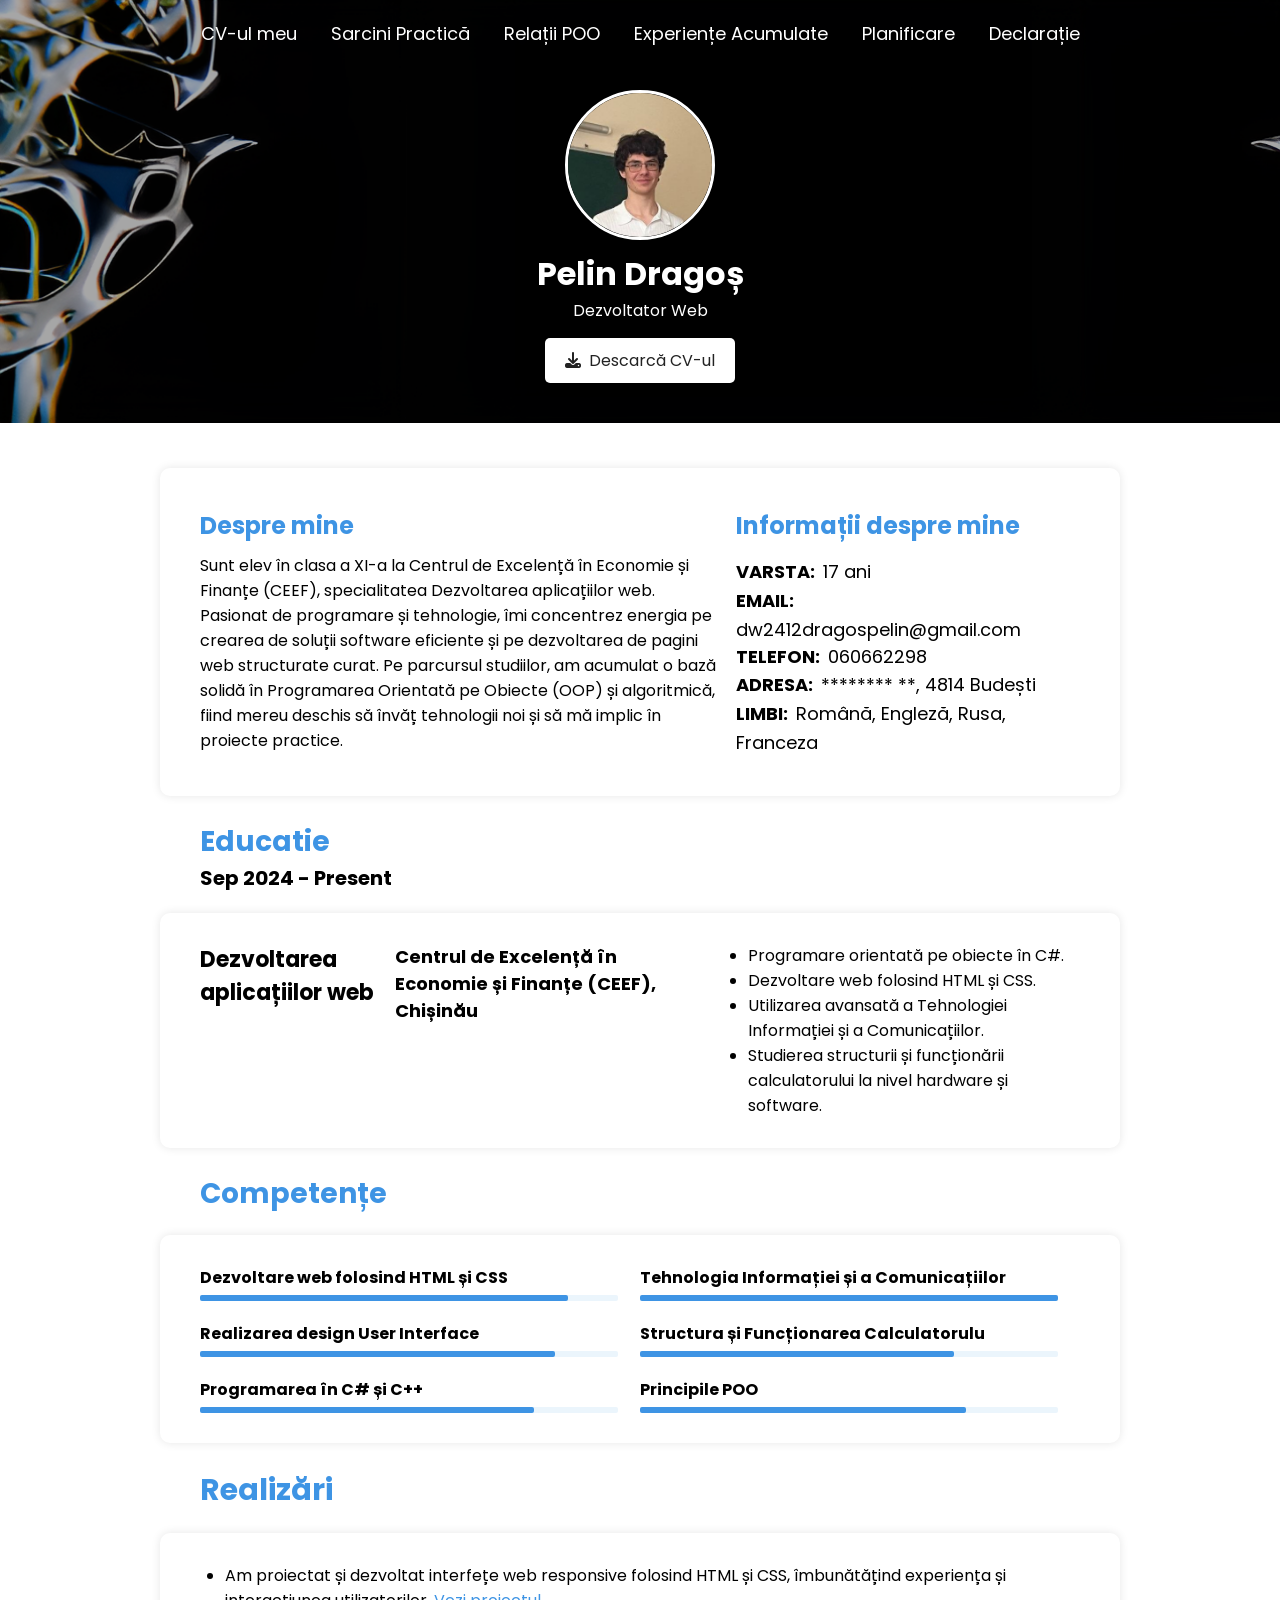
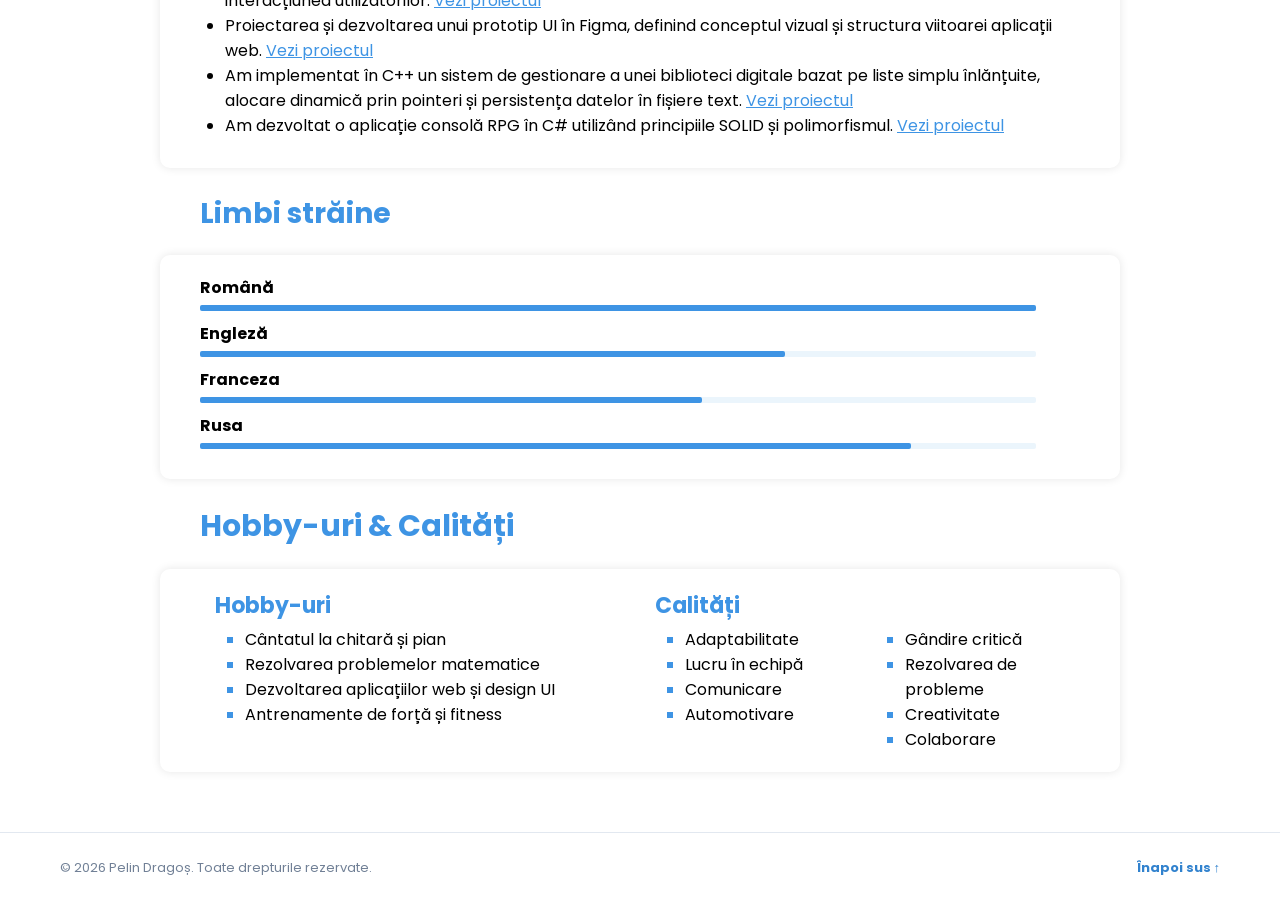
<file: index.html>
<!DOCTYPE html>
<html lang="ro">
<head>
    <meta charset="UTF-8">
    <meta name="viewport" content="width=device-width, initial-scale=1.0">
    <title>CV</title>
    <link rel="stylesheet" href="style.css">
</head>
<body>
    <header id="top">
        <nav>
            <a href="index.html">CV-ul meu</a>
            <a href="sarcini-practica.html">Sarcini Practică</a>
            <a href="relatii-POO.html">Relații POO</a>
            <a href="experiente.html">Experiențe Acumulate</a>
            <a href="planificare.html">Planificare</a>
            <a href="declaratie.html">Declarație</a>
        </nav>
        <div class="header-content">
            <img src="Imagini/poza.jpg" alt="Poza mea">
            <h1>Pelin Dragoș</h1>
            <p>Dezvoltator Web</p>
            <a href="CV Dragoș Pelin.pdf" download><i class="fa-solid fa-download"></i>Descarcă CV-ul</a>
        </div>
    </header>
    <section>
        <div class="despre-mine">
            <div class="descrirere-mea">
            <h2>Despre mine</h2>
            <p>
                Sunt elev în clasa a XI-a la Centrul de Excelență în Economie și Finanțe (CEEF), specialitatea
                Dezvoltarea aplicațiilor web. Pasionat de programare și tehnologie, îmi concentrez energia pe
                crearea de soluții software eficiente și pe dezvoltarea de pagini web structurate curat. 
                Pe parcursul studiilor, am acumulat o bază solidă în Programarea Orientată pe Obiecte (OOP) și algoritmică,
                fiind mereu deschis să învăț tehnologii noi și să mă implic în proiecte practice.
            </p>
            </div>
            <div class="informatii-simple">
            <h2>Informații despre mine</h2>
                <div class="informatii-simple-content">
                <span><b>VARSTA:</b> 17 ani</span>
                <span><b>EMAIL:</b> dw2412dragospelin@gmail.com</span>
                <span><b>TELEFON:</b> 060662298 </span>
                <span><b>ADRESA:</b> ******** **, 4814 Budești</span>
                <span><b>LIMBI:</b> Română, Engleză, Rusa, Franceza</span>
                </div>
            </div>
        </div>
        <div class="educatie">
            <div class="edu-titlu">
                    <h2>Educatie</h2>
                    <b>Sep 2024 - Present</b>
                </div>
            <div class="edu-continut">
            <b class="edu-b-1">Dezvoltarea aplicațiilor web</b>
            <b class="edu-b-2">Centrul de Excelență în Economie și Finanțe (CEEF), Chișinău</b>
            <ul>
                <li>Programare orientată pe obiecte în C#.</li>
                <li>Dezvoltare web folosind HTML și CSS.</li>
                <li>Utilizarea avansată a Tehnologiei Informației și a Comunicațiilor.</li>
                <li>Studierea structurii și funcționării calculatorului la nivel hardware și software.</li>
            </ul>
            </div>
        </div>
        <div id="competente" class="competente">
            <div class="comp-titlu">
                <h2>Competențe</h2>
            </div>
            <div class="comp-continut">
                <div class="comp-continut-1">
                    <b>Dezvoltare web folosind HTML și CSS</b>
                    <div class="linie-goala">
                        <div style="width:88%;" class="linie"></div>
                    </div>
                    <b>Realizarea design User Interface</b>
                    <div class="linie-goala">
                        <div style="width:85%;" class="linie"></div>
                    </div>
                    <b>Programarea în C# și C++</b>
                    <div class="linie-goala">
                        <div style="width:80%;" class="linie"></div>
                </div>
                </div>
                
                <div class="comp-continut-2">
                    <b>Tehnologia Informației și a Comunicațiilor</b>
                    <div class="linie-goala">
                        <div style="width:100%;" class="linie"></div>
                </div>
                <b>Structura și Funcționarea Calculatorulu</b>
                    <div class="linie-goala">
                        <div style="width:75%;" class="linie"></div>
                </div>
                <b>Principile POO</b>
                    <div class="linie-goala">
                        <div style="width:78%;" class="linie"></div>
                    </div>
                </div>
            </div>
        </div>
        <div class="realizari">
            <div class="realizari-titlu">
                <h2>Realizări</h2>
            </div>
            <div class="realizari-continut">
                <ul>
                    <li>
                        Am proiectat și dezvoltat interfețe web responsive folosind HTML și
CSS, îmbunătățind experiența și interacțiunea utilizatorilor.
<a href="http://paprikasigma.github.io/website-demo/" target="_blank">Vezi proiectul</a>
                    </li>
                    <li>
                        Proiectarea și dezvoltarea unui prototip UI în Figma,
definind conceptul vizual și structura viitoarei aplicații web.
<a href="https://www.figma.com/proto/Abvnbz3CshIpAhaMWR0z62/Untitled?node-id=0-1&t=NseM2CW3y29ohusp-1" target="_blank">Vezi proiectul</a>
                    </li>
                    <li>
                        Am implementat în C++ un sistem de gestionare a unei biblioteci digitale bazat pe liste simplu înlănțuite,
                        alocare dinamică prin pointeri și persistența datelor în fișiere text. 
                        <a href="https://www.onlinegdb.com/_5w0F7KbU8" target="_blank">Vezi proiectul</a></li>
                        <li>
                        Am dezvoltat o aplicație consolă RPG în C# utilizând principiile SOLID și polimorfismul.
<a href="https://www.onlinegdb.com/xM3wyk0MQ" target="_blank">Vezi proiectul</a>
                    </li>
                </ul>
            </div>
        </div>
        <div class="limbi">
            <div class="limbi-titlu">
                <h2>Limbi străine</h2>
            </div>
            <div class="limbi-continut">
                    <b>Română</b>
                    <div class="linie-goala">
                        <div style="width:100%;" class="linie"></div>
                    </div>
                    <b>Engleză</b>
                    <div class="linie-goala">
                        <div style="width:70%;" class="linie"></div>
                    </div>
                    <b>Franceza</b>
                    <div class="linie-goala">
                        <div style="width:60%;" class="linie"></div>
                    </div>
                    <b>Rusa</b>
                    <div class="linie-goala">
                        <div style="width:85%;" class="linie"></div>
                    </div>
            </div>
        </div>
        <div class="handq">
            <div class="handq-titlu">
                <h2>Hobby-uri & Calități</h2>
            </div>
            <div class="handq-continut">
                <div class="handq-continut-1">
                    <h2>
                        Hobby-uri
                    </h2>
                    <ul type="square">
                        <li>Cântatul la chitară și pian</li>
                        <li>Rezolvarea problemelor matematice</li>
                        <li>Dezvoltarea aplicațiilor web și design UI</li>
                        <li>Antrenamente de forță și fitness</li>
                    </ul>

                </div>
                <div class="handq-continut-2">
                    <h2>
                        Calități
                    </h2>
                    <div class="handq-continut-2-box">
                        <div>
                            <ul type="square">
                        <li>Adaptabilitate</li>
                        <li>Lucru în echipă</li>
                        <li>Comunicare</li>
                        <li>Automotivare</li>
                        </ul>
                        </div>
                        <div>
                            <ul type="square">
                        <li>Gândire critică</li>
                        <li>Rezolvarea de probleme</li>
                        <li>Creativitate</li>
                        <li>Colaborare</li>
                        </ul>
                        </div>
                    </div>
                </div>
            </div>
        </div>
    </section>
    <footer>
    <div class="footer-continut">
        <p class="copyright">&copy; 2026 Pelin Dragoș. Toate drepturile rezervate.</p>
        <a href="#top" class="sus-link">Înapoi sus &uarr;</a>
    </div>
    </footer>
</body>
</html>
</file>
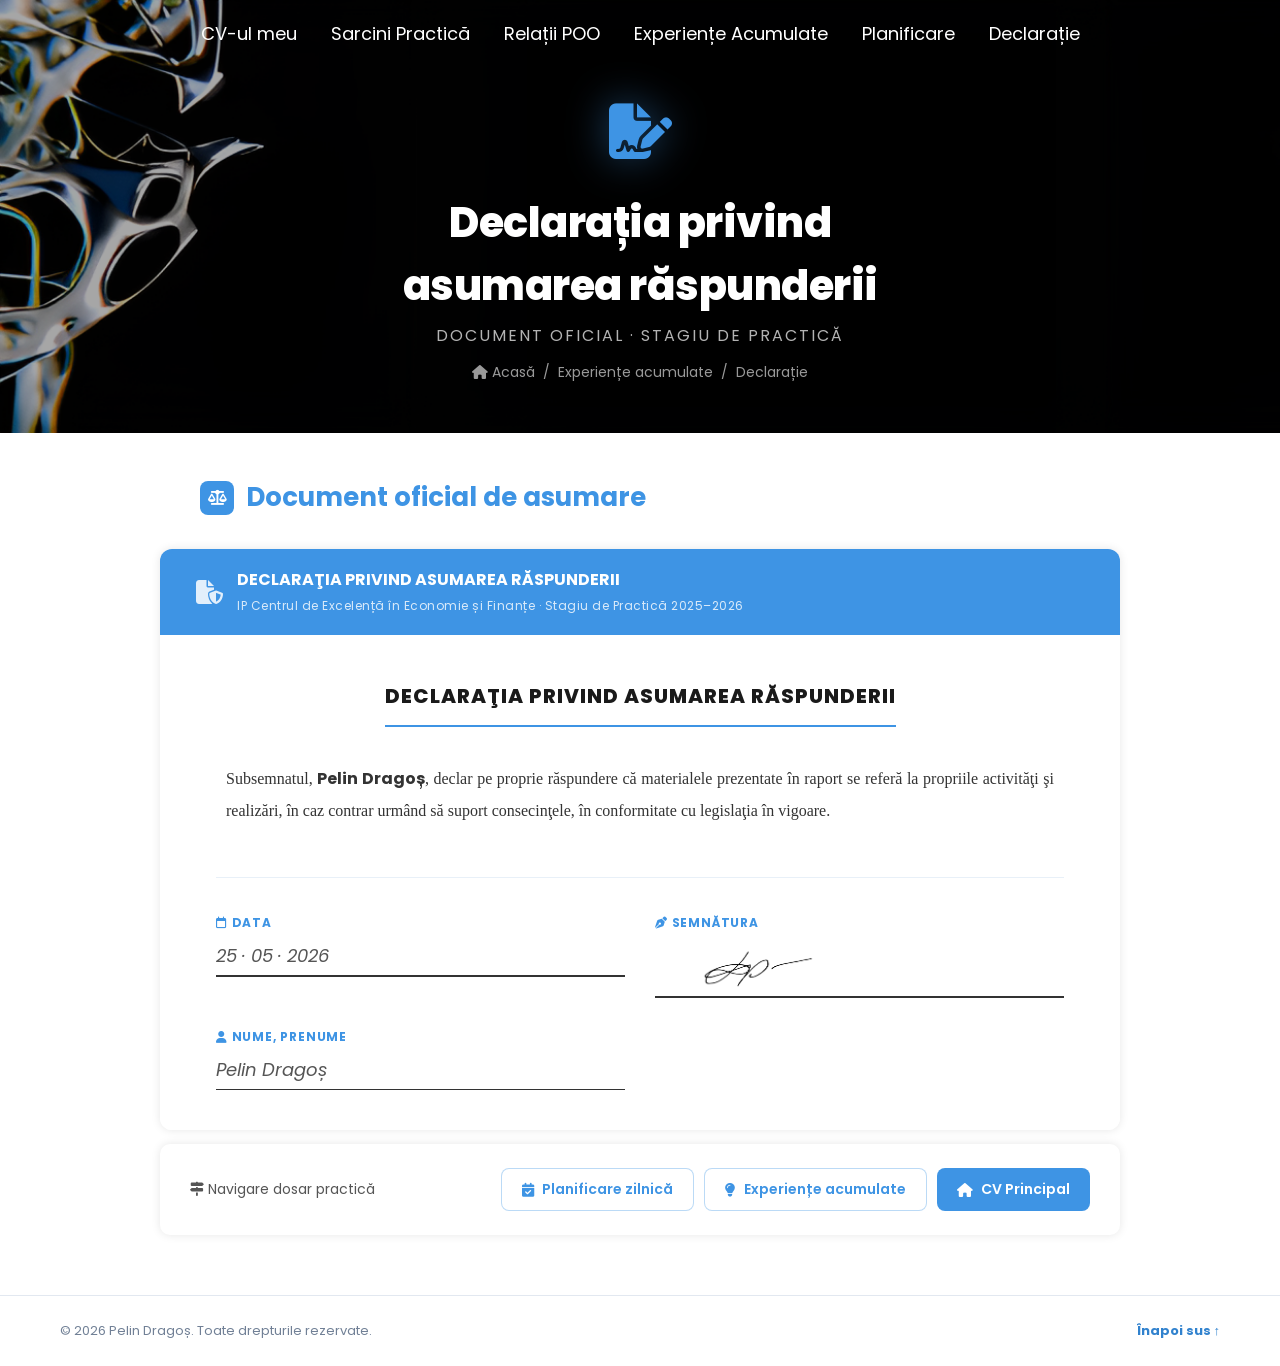
<file: declaratie.html>
<!DOCTYPE html>
<html lang="ro">
<head>
    <meta charset="UTF-8">
    <meta name="viewport" content="width=device-width, initial-scale=1.0">
    <title>Declarația privind asumarea răspunderii</title>
    <link rel="stylesheet" href="style.css">
</head>
<body>

<header id="top">
    <nav>
            <a href="index.html">CV-ul meu</a>
            <a href="sarcini-practica.html">Sarcini Practică</a>
            <a href="relatii-POO.html">Relații POO</a>
            <a href="experiente.html">Experiențe Acumulate</a>
            <a href="planificare.html">Planificare</a>
            <a href="declaratie.html">Declarație</a>
    </nav>
    <div class="continut-antet">
        <div class="pictograma-pagina"><i class="fa-solid fa-file-signature"></i></div>
        <h1>Declarația privind<br>asumarea răspunderii</h1>
        <p class="subtitlu-antet">Document oficial · Stagiu de Practică</p>
        <div class="fir-navigare">
            <a href="index.html"><i class="fa-solid fa-house"></i> Acasă</a>
            <span>/</span>
            <a href="experiente.html">Experiențe acumulate</a>
            <span>/</span>
            <span>Declarație</span>
        </div>
    </div>
</header>

<section class="sectiune-principala">

    <div class="titlu-sectiune">
        <h2>
            <span class="insigna-sectiune"><i class="fa-solid fa-scale-balanced"></i></span>
            Document oficial de asumare
        </h2>
    </div>

    <div class="bloc-document">
        <div class="card-document">

            <div class="bara-document">
                <i class="fa-solid fa-file-shield icona-bara"></i>
                <div class="text-bara">
                    <strong>DECLARAŢIA PRIVIND ASUMAREA RĂSPUNDERII</strong>
                    <span>IP Centrul de Excelență în Economie și Finanțe · Stagiu de Practică 2025–2026</span>
                </div>
            </div>

            <div class="corp-document">

                <div class="titlu-oficial">
                    <h2>Declaraţia privind asumarea răspunderii</h2>
                </div>

                <p class="text-declaratie">
                    Subsemnatul, <strong>Pelin Dragoș</strong>, declar pe proprie răspundere că materialele
                    prezentate în raport se referă la propriile activităţi şi realizări, în caz contrar urmând
                    să suport consecinţele, în conformitate cu legislaţia în vigoare.
                </p>

                <div class="sectiune-semnatura">

                    <div class="camp-semnatura">
                        <span class="eticheta-camp"><i class="fa-regular fa-calendar"></i> Data</span>
                        <span class="valoare-camp">25 · 05 · 2026</span>
                        <div class="linie-semnatura"></div>
                    </div>

                    <div class="camp-semnatura">
                        <span class="eticheta-camp"><i class="fa-solid fa-pen-nib"></i> Semnătura</span>
                        <img src="Imagini/signature.png" alt="Semnătura" class="semnatura">
                        <div class="linie-semnatura"></div>
                    </div>

                    <div class="camp-semnatura">
                        <span class="eticheta-camp"><i class="fa-solid fa-user"></i> Nume, Prenume</span>
                        <span class="valoare-camp">Pelin Dragoș</span>
                        <div class="linie-semnatura"></div>
                    </div>

                </div>

            </div>
        </div>
    </div>

    <div class="bloc-navigare">
        <p><i class="fa-solid fa-map-signs"></i> Navigare dosar practică</p>
        <div class="rand-butoane">
            <a href="planificare.html" class="buton-secundar"><i class="fa-solid fa-calendar-check"></i> Planificare zilnică</a>
            <a href="experiente.html" class="buton-secundar"><i class="fa-solid fa-lightbulb"></i> Experiențe acumulate</a>
            <a href="index.html" class="buton-navigare"><i class="fa-solid fa-house"></i> CV Principal</a>
        </div>
    </div>

</section>
<footer>
    <div class="footer-continut">
        <p class="copyright">&copy; 2026 Pelin Dragoș. Toate drepturile rezervate.</p>
        <a href="#top" class="sus-link">Înapoi sus &uarr;</a>
    </div>
    </footer>
</body>
</html>
</file>
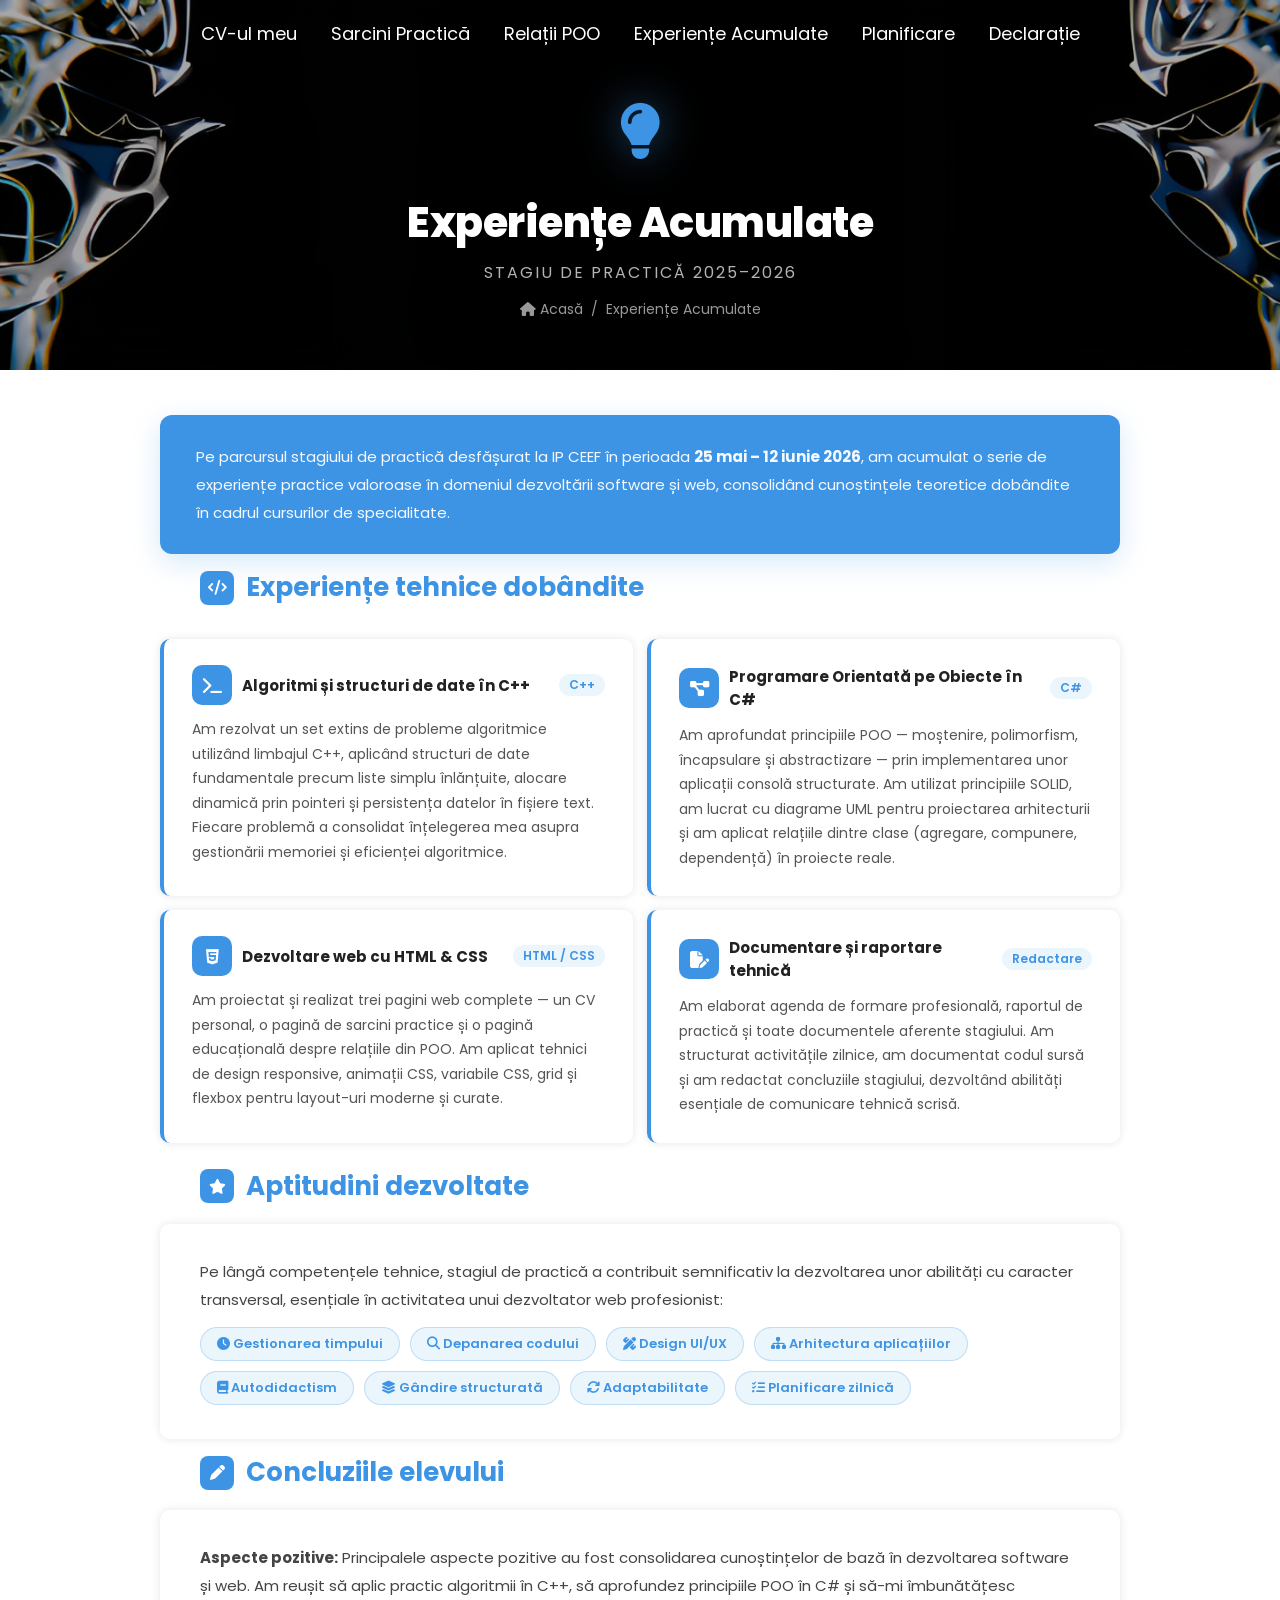
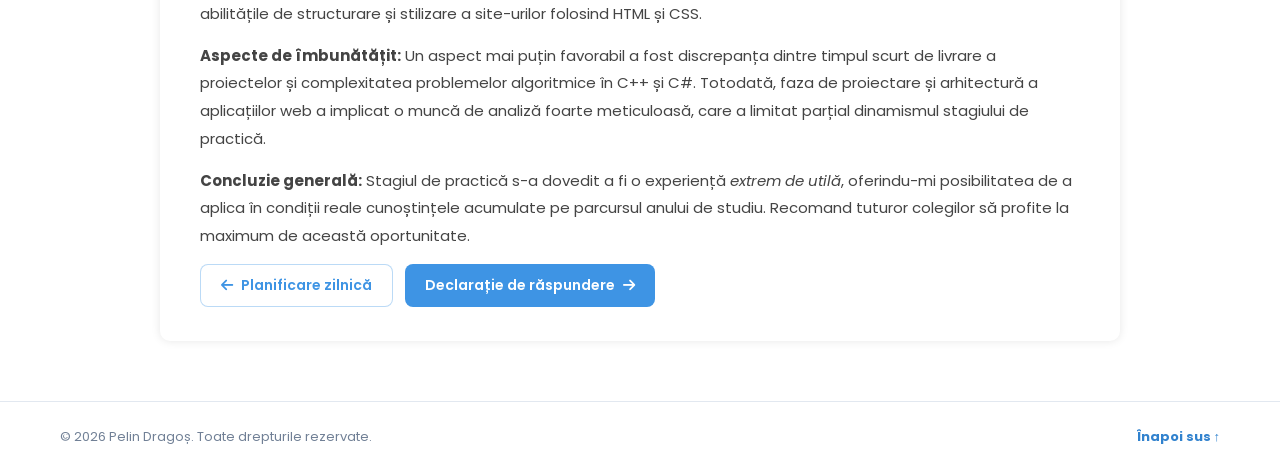
<file: experiente.html>
<!DOCTYPE html>
<html lang="ro">
<head>
    <meta charset="UTF-8">
    <meta name="viewport" content="width=device-width, initial-scale=1.0">
    <title>Experiențe Acumulate</title>
    <link rel="stylesheet" href="style.css">
    <link rel="stylesheet" href="https://cdnjs.cloudflare.com/ajax/libs/font-awesome/6.5.1/css/all.min.css">
    <link href="https://fonts.googleapis.com/css2?family=Poppins:wght@300;400;500;600;700;800&display=swap" rel="stylesheet">
</head>
<body>

<header id="top">
    <nav>
            <a href="index.html">CV-ul meu</a>
            <a href="sarcini-practica.html">Sarcini Practică</a>
            <a href="relatii-POO.html">Relații POO</a>
            <a href="experiente.html">Experiențe Acumulate</a>
            <a href="planificare.html">Planificare</a>
            <a href="declaratie.html">Declarație</a>
    </nav>
    <div class="continut-antet">
        <div class="pictograma-pagina"><i class="fa-solid fa-lightbulb"></i></div>
        <h1>Experiențe Acumulate</h1>
        <p class="subtitlu">Stagiu de Practică 2025–2026</p>
        <div class="fir-navigare-antet">
            <a href="index.html"><i class="fa-solid fa-house"></i> Acasă</a>
            <span>/</span>
            <span>Experiențe Acumulate</span>
        </div>
    </div>
</header>

<section class="sectiune-principala">

    <div class="banner-concluzie">
        <p>
            Pe parcursul stagiului de practică desfășurat la IP CEEF în perioada <strong>25 mai – 12 iunie 2026</strong>,
            am acumulat o serie de experiențe practice valoroase în domeniul dezvoltării software și web,
            consolidând cunoștințele teoretice dobândite în cadrul cursurilor de specialitate.
        </p>
    </div>

    <div class="titlu-sectiune">
        <h2>
            <span class="insigna-sectiune"><i class="fa-solid fa-code"></i></span>
            Experiențe tehnice dobândite
        </h2>
    </div>
    <div class="grila-experiente">

        <div class="card-experienta">
            <div class="cap-experienta">
                <div class="icona-experienta"><i class="fa-solid fa-terminal"></i></div>
                <h3>Algoritmi și structuri de date în C++</h3>
                <span class="tehnologie">C++</span>
            </div>
            <p class="text-experienta">
                Am rezolvat un set extins de probleme algoritmice utilizând limbajul C++, aplicând structuri de date
                fundamentale precum liste simplu înlănțuite, alocare dinamică prin pointeri și persistența datelor
                în fișiere text. Fiecare problemă a consolidat înțelegerea mea asupra gestionării memoriei și
                eficienței algoritmice.
            </p>
        </div>

        <div class="card-experienta">
            <div class="cap-experienta">
                <div class="icona-experienta"><i class="fa-solid fa-diagram-project"></i></div>
                <h3>Programare Orientată pe Obiecte în C#</h3>
                <span class="tehnologie">C#</span>
            </div>
            <p class="text-experienta">
                Am aprofundat principiile POO — moștenire, polimorfism, încapsulare și abstractizare — prin
                implementarea unor aplicații consolă structurate. Am utilizat principiile SOLID, am lucrat cu
                diagrame UML pentru proiectarea arhitecturii și am aplicat relațiile dintre clase (agregare,
                compunere, dependență) în proiecte reale.
            </p>
        </div>

        <div class="card-experienta">
            <div class="cap-experienta">
                <div class="icona-experienta"><i class="fa-brands fa-html5"></i></div>
                <h3>Dezvoltare web cu HTML &amp; CSS</h3>
                <span class="tehnologie">HTML / CSS</span>
            </div>
            <p class="text-experienta">
                Am proiectat și realizat trei pagini web complete — un CV personal, o pagină de sarcini practice
                și o pagină educațională despre relațiile din POO. Am aplicat tehnici de design responsive,
                animații CSS, variabile CSS, grid și flexbox pentru layout-uri moderne și curate.
            </p>
        </div>

        <div class="card-experienta">
            <div class="cap-experienta">
                <div class="icona-experienta"><i class="fa-solid fa-file-pen"></i></div>
                <h3>Documentare și raportare tehnică</h3>
                <span class="tehnologie">Redactare</span>
            </div>
            <p class="text-experienta">
                Am elaborat agenda de formare profesională, raportul de practică și toate documentele aferente
                stagiului. Am structurat activitățile zilnice, am documentat codul sursă și am redactat concluziile
                stagiului, dezvoltând abilități esențiale de comunicare tehnică scrisă.
            </p>
        </div>

    </div>

    <div class="bloc-aptitudini">
        <div class="titlu-sectiune" style="margin-top: 10px;">
            <h2>
                <span class="insigna-sectiune"><i class="fa-solid fa-star"></i></span>
                Aptitudini dezvoltate
            </h2>
        </div>
        <div class="card-continut">
            <p>Pe lângă competențele tehnice, stagiul de practică a contribuit semnificativ la dezvoltarea unor abilități cu caracter transversal, esențiale în activitatea unui dezvoltator web profesionist:</p>
            <div class="lista-aptitudini">
                <span class="eticheta-aptitudine"><i class="fa-solid fa-clock"></i> Gestionarea timpului</span>
                <span class="eticheta-aptitudine"><i class="fa-solid fa-magnifying-glass"></i> Depanarea codului</span>
                <span class="eticheta-aptitudine"><i class="fa-solid fa-pen-ruler"></i> Design UI/UX</span>
                <span class="eticheta-aptitudine"><i class="fa-solid fa-sitemap"></i> Arhitectura aplicațiilor</span>
                <span class="eticheta-aptitudine"><i class="fa-solid fa-book"></i> Autodidactism</span>
                <span class="eticheta-aptitudine"><i class="fa-solid fa-layer-group"></i> Gândire structurată</span>
                <span class="eticheta-aptitudine"><i class="fa-solid fa-arrows-rotate"></i> Adaptabilitate</span>
                <span class="eticheta-aptitudine"><i class="fa-solid fa-list-check"></i> Planificare zilnică</span>
            </div>
        </div>
    </div>

    <div class="bloc-concluzie">
        <div class="titlu-sectiune">
            <h2>
                <span class="insigna-sectiune"><i class="fa-solid fa-pen"></i></span>
                Concluziile elevului
            </h2>
        </div>
        <div class="card-continut">
            <p>
                <strong>Aspecte pozitive:</strong> Principalele aspecte pozitive au fost consolidarea cunoștințelor de bază
                în dezvoltarea software și web. Am reușit să aplic practic algoritmii în C++, să aprofundez
                principiile POO în C# și să-mi îmbunătățesc abilitățile de structurare și stilizare a
                site-urilor folosind HTML și CSS.
            </p>
            <p>
                <strong>Aspecte de îmbunătățit:</strong> Un aspect mai puțin favorabil a fost discrepanța dintre
                timpul scurt de livrare a proiectelor și complexitatea problemelor algoritmice în C++ și C#.
                Totodată, faza de proiectare și arhitectură a aplicațiilor web a implicat o muncă de analiză
                foarte meticuloasă, care a limitat parțial dinamismul stagiului de practică.
            </p>
            <p>
                <strong>Concluzie generală:</strong> Stagiul de practică s-a dovedit a fi o experiență <em>extrem de utilă</em>,
                oferindu-mi posibilitatea de a aplica în condiții reale cunoștințele acumulate pe parcursul
                anului de studiu. Recomand tuturor colegilor să profite la maximum de această oportunitate.
            </p>
            <div class="rand-navigare">
                <a href="planificare.html" class="buton-secundar"><i class="fa-solid fa-arrow-left"></i> Planificare zilnică</a>
                <a href="declaratie.html" class="buton-navigare">Declarație de răspundere <i class="fa-solid fa-arrow-right"></i></a>
            </div>
        </div>
    </div>

</section>

<footer>
    <div class="footer-continut">
        <p class="copyright">&copy; 2026 Pelin Dragoș. Toate drepturile rezervate.</p>
        <a href="#top" class="sus-link">Înapoi sus &uarr;</a>
    </div>
    </footer>

</body>
</html>
</file>
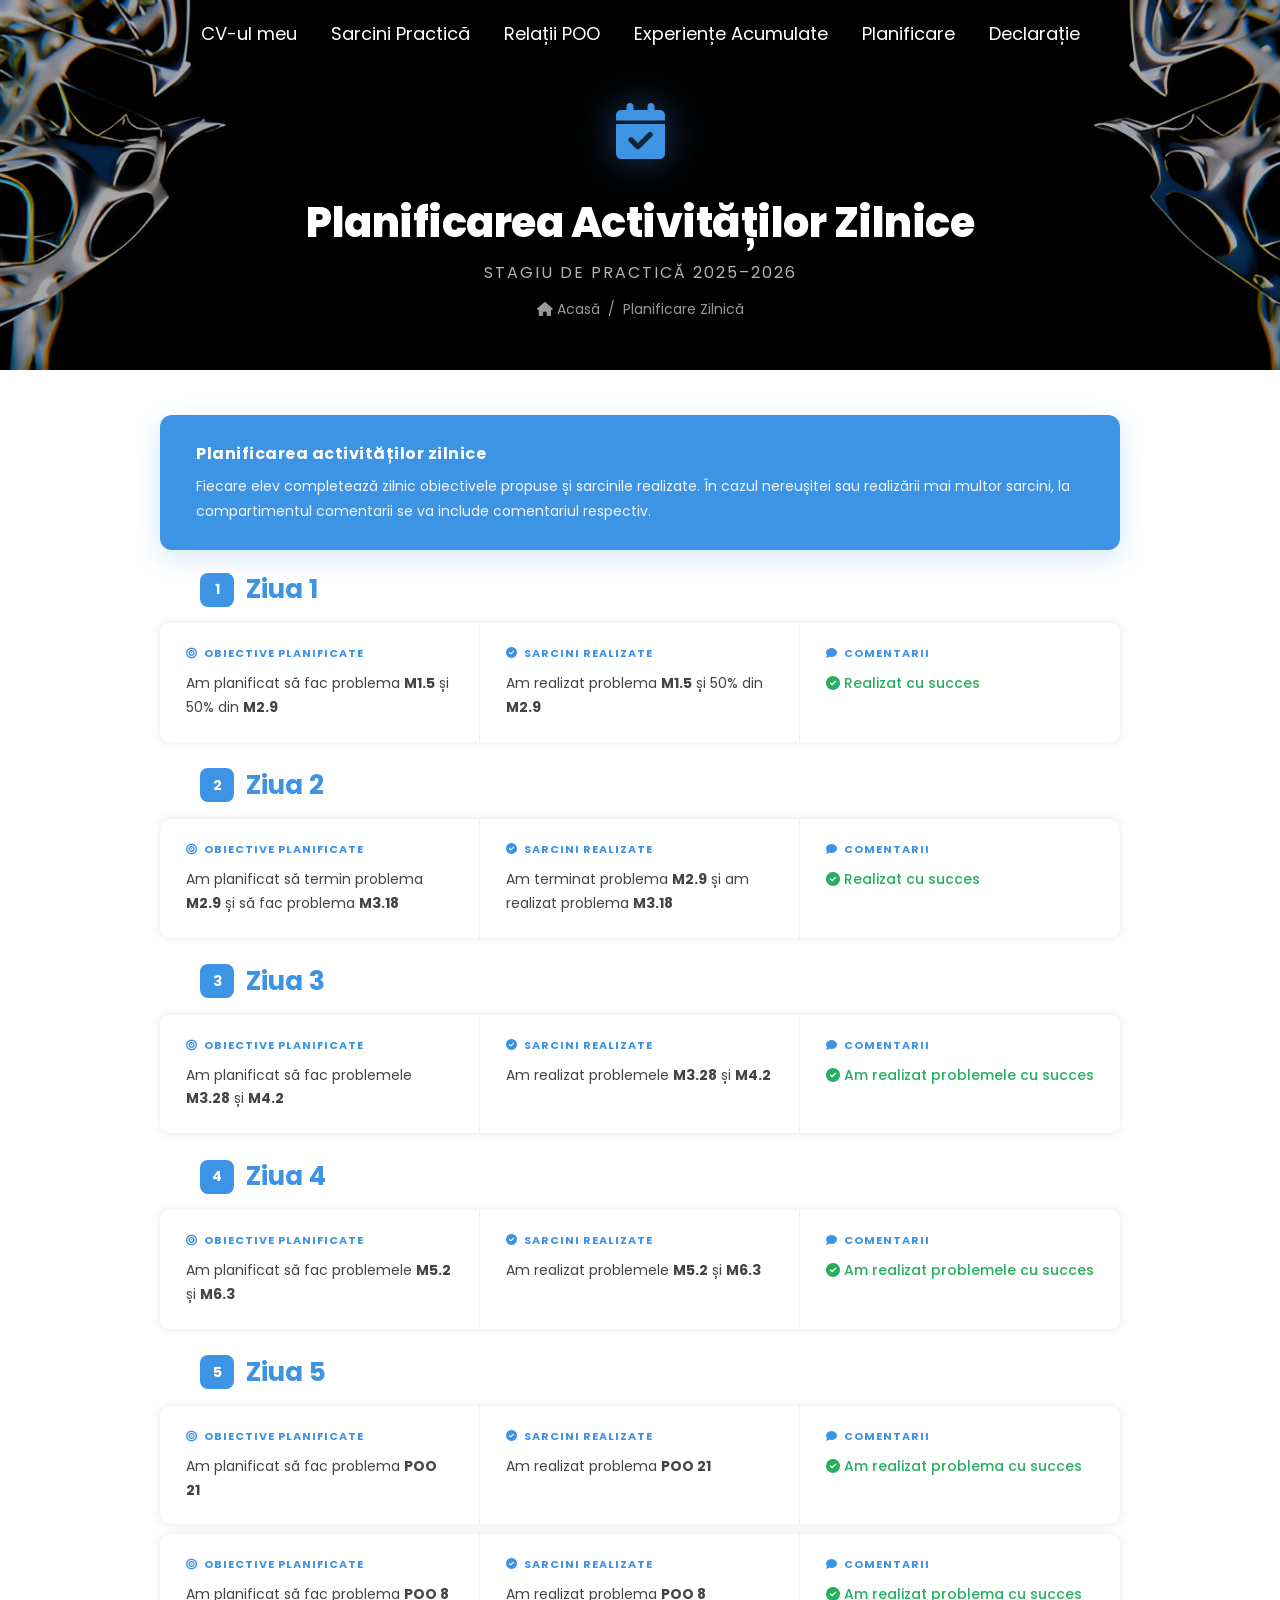
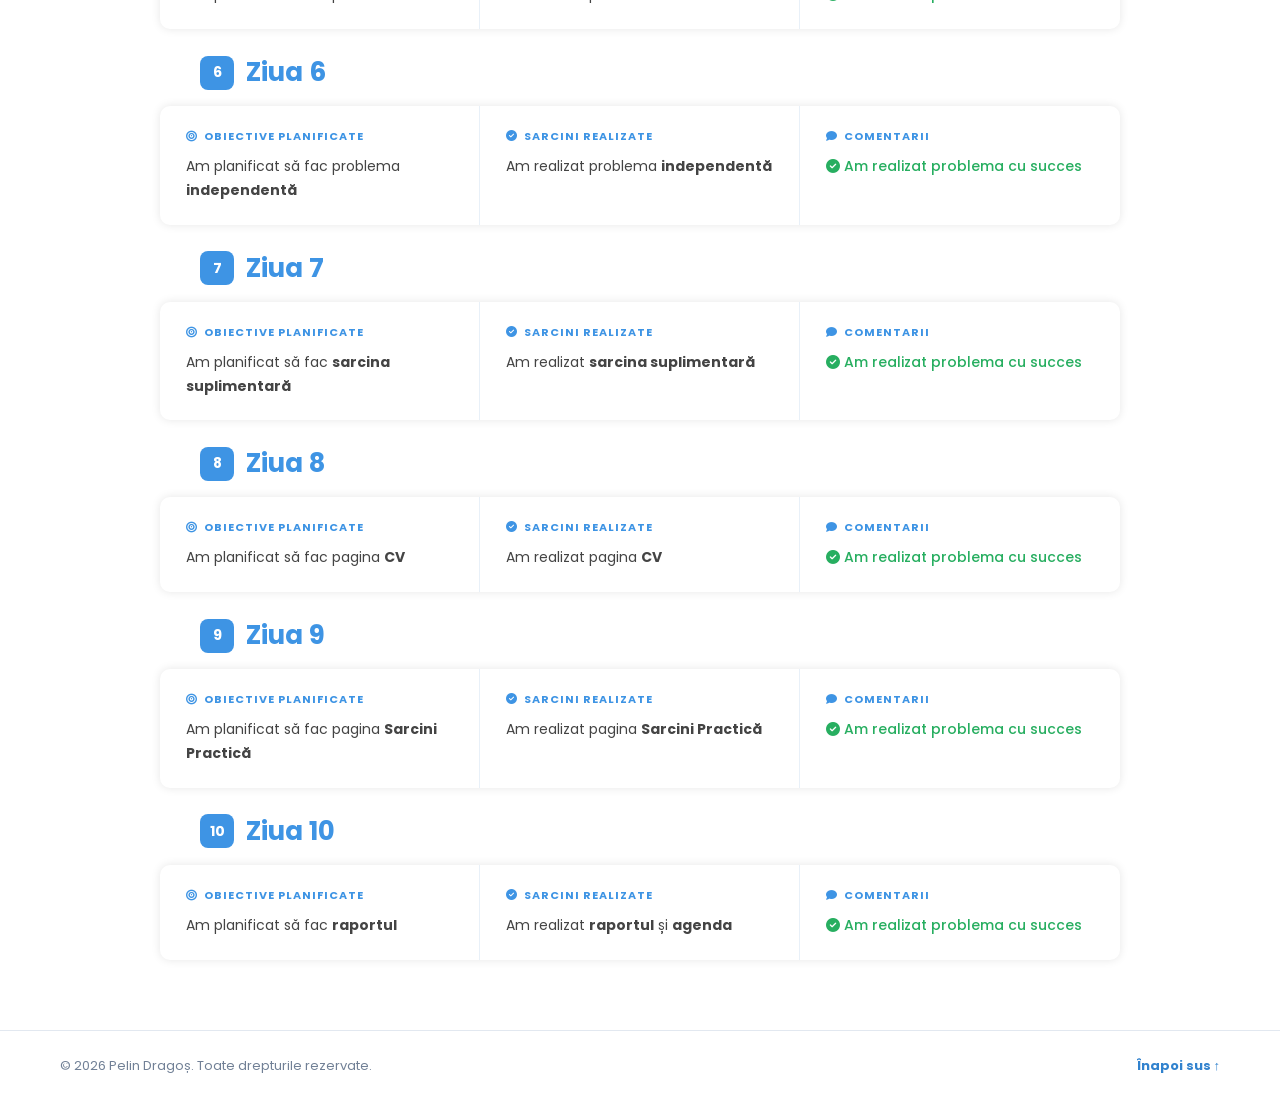
<file: planificare.html>
<!DOCTYPE html>
<html lang="ro">
<head>
    <meta charset="UTF-8">
    <meta name="viewport" content="width=device-width, initial-scale=1.0">
    <title>Planificarea Activităților Zilnice</title>
    <link rel="stylesheet" href="style.css">
</head>
<body>

<header id="top">
    <nav>
            <a href="index.html">CV-ul meu</a>
            <a href="sarcini-practica.html">Sarcini Practică</a>
            <a href="relatii-POO.html">Relații POO</a>
            <a href="experiente.html">Experiențe Acumulate</a>
            <a href="planificare.html">Planificare</a>
            <a href="declaratie.html">Declarație</a>
    </nav>
    <div class="continut-antet">
        <div class="pictograma-pagina"><i class="fa-solid fa-calendar-check"></i></div>
        <h1>Planificarea Activităților Zilnice</h1>
        <p class="subtitlu-antet">Stagiu de Practică 2025–2026</p>
        <div class="fir-navigare">
            <a href="index.html"><i class="fa-solid fa-house"></i> Acasă</a>
            <span>/</span>
            <span>Planificare Zilnică</span>
        </div>
    </div>
</header>

<section class="sectiune-principala">

    <div class="banner-intro">
        <h2>Planificarea activităților zilnice</h2>
        <p>Fiecare elev completează zilnic obiectivele propuse și sarcinile realizate. În cazul nereușitei sau realizării mai multor sarcini, la compartimentul comentarii se va include comentariul respectiv.</p>
    </div>

    <div class="bloc-zi">
        <div class="titlu-zi">
            <h2><span class="insigna-zi">1</span> Ziua 1</h2>
        </div>
        <div class="card-zi">
            <div class="grila-sarcini">
                <div class="coloana-sarcina">
                    <div class="eticheta-coloana"><i class="fa-solid fa-bullseye"></i> Obiective planificate</div>
                    <p class="text-sarcina">Am planificat să fac problema <strong>M1.5</strong> și 50% din <strong>M2.9</strong></p>
                </div>
                <div class="coloana-sarcina">
                    <div class="eticheta-coloana"><i class="fa-solid fa-check-circle"></i> Sarcini realizate</div>
                    <p class="text-sarcina">Am realizat problema <strong>M1.5</strong> și 50% din <strong>M2.9</strong></p>
                </div>
                <div class="coloana-sarcina">
                    <div class="eticheta-coloana"><i class="fa-solid fa-comment"></i> Comentarii</div>
                    <p class="text-sarcina succes"><i class="fa-solid fa-circle-check"></i> Realizat cu succes</p>
                </div>
            </div>
        </div>
    </div>

    <div class="bloc-zi">
        <div class="titlu-zi">
            <h2><span class="insigna-zi">2</span> Ziua 2</h2>
        </div>
        <div class="card-zi">
            <div class="grila-sarcini">
                <div class="coloana-sarcina">
                    <div class="eticheta-coloana"><i class="fa-solid fa-bullseye"></i> Obiective planificate</div>
                    <p class="text-sarcina">Am planificat să termin problema <strong>M2.9</strong> și să fac problema <strong>M3.18</strong></p>
                </div>
                <div class="coloana-sarcina">
                    <div class="eticheta-coloana"><i class="fa-solid fa-check-circle"></i> Sarcini realizate</div>
                    <p class="text-sarcina">Am terminat problema <strong>M2.9</strong> și am realizat problema <strong>M3.18</strong></p>
                </div>
                <div class="coloana-sarcina">
                    <div class="eticheta-coloana"><i class="fa-solid fa-comment"></i> Comentarii</div>
                    <p class="text-sarcina succes"><i class="fa-solid fa-circle-check"></i> Realizat cu succes</p>
                </div>
            </div>
        </div>
    </div>

    <div class="bloc-zi">
        <div class="titlu-zi">
            <h2><span class="insigna-zi">3</span> Ziua 3</h2>
        </div>
        <div class="card-zi">
            <div class="grila-sarcini">
                <div class="coloana-sarcina">
                    <div class="eticheta-coloana"><i class="fa-solid fa-bullseye"></i> Obiective planificate</div>
                    <p class="text-sarcina">Am planificat să fac problemele <strong>M3.28</strong> și <strong>M4.2</strong></p>
                </div>
                <div class="coloana-sarcina">
                    <div class="eticheta-coloana"><i class="fa-solid fa-check-circle"></i> Sarcini realizate</div>
                    <p class="text-sarcina">Am realizat problemele <strong>M3.28</strong> și <strong>M4.2</strong></p>
                </div>
                <div class="coloana-sarcina">
                    <div class="eticheta-coloana"><i class="fa-solid fa-comment"></i> Comentarii</div>
                    <p class="text-sarcina succes"><i class="fa-solid fa-circle-check"></i> Am realizat problemele cu succes</p>
                </div>
            </div>
        </div>

    </div>

    <div class="bloc-zi">
        <div class="titlu-zi">
            <h2><span class="insigna-zi">4</span> Ziua 4</h2>
        </div>
         <div class="card-zi">
            <div class="grila-sarcini">
                <div class="coloana-sarcina">
                    <div class="eticheta-coloana"><i class="fa-solid fa-bullseye"></i> Obiective planificate</div>
                    <p class="text-sarcina">Am planificat să fac problemele <strong>M5.2</strong> și <strong>M6.3</strong></p>
                </div>
                <div class="coloana-sarcina">
                    <div class="eticheta-coloana"><i class="fa-solid fa-check-circle"></i> Sarcini realizate</div>
                    <p class="text-sarcina">Am realizat problemele <strong>M5.2</strong> și <strong>M6.3</strong></p>
                </div>
                <div class="coloana-sarcina">
                    <div class="eticheta-coloana"><i class="fa-solid fa-comment"></i> Comentarii</div>
                    <p class="text-sarcina succes"><i class="fa-solid fa-circle-check"></i> Am realizat problemele cu succes</p>
                </div>
            </div>
        </div>
    </div>


    <div class="bloc-zi">
        <div class="titlu-zi">
            <h2><span class="insigna-zi">5</span> Ziua 5</h2>
        </div>
        <div class="card-zi">
            <div class="grila-sarcini">
                <div class="coloana-sarcina">
                    <div class="eticheta-coloana"><i class="fa-solid fa-bullseye"></i> Obiective planificate</div>
                    <p class="text-sarcina">Am planificat să fac problema <strong>POO 21</strong></p>
                </div>
                <div class="coloana-sarcina">
                    <div class="eticheta-coloana"><i class="fa-solid fa-check-circle"></i> Sarcini realizate</div>
                    <p class="text-sarcina">Am realizat problema <strong>POO 21</strong></p>
                </div>
                <div class="coloana-sarcina">
                    <div class="eticheta-coloana"><i class="fa-solid fa-comment"></i> Comentarii</div>
                    <p class="text-sarcina succes"><i class="fa-solid fa-circle-check"></i> Am realizat problema cu succes</p>
                </div>
            </div>
        </div>
        <div class="card-zi">
            <div class="grila-sarcini">
                <div class="coloana-sarcina">
                    <div class="eticheta-coloana"><i class="fa-solid fa-bullseye"></i> Obiective planificate</div>
                    <p class="text-sarcina">Am planificat să fac problema <strong>POO 8</strong></p>
                </div>
                <div class="coloana-sarcina">
                    <div class="eticheta-coloana"><i class="fa-solid fa-check-circle"></i> Sarcini realizate</div>
                    <p class="text-sarcina">Am realizat problema <strong>POO 8</strong></p>
                </div>
                <div class="coloana-sarcina">
                    <div class="eticheta-coloana"><i class="fa-solid fa-comment"></i> Comentarii</div>
                    <p class="text-sarcina succes"><i class="fa-solid fa-circle-check"></i> Am realizat problema cu succes</p>
                </div>
            </div>
        </div>
    </div>

    <div class="bloc-zi">
        <div class="titlu-zi">
            <h2><span class="insigna-zi">6</span> Ziua 6</h2>
        </div>
         <div class="card-zi">
            <div class="grila-sarcini">
                <div class="coloana-sarcina">
                    <div class="eticheta-coloana"><i class="fa-solid fa-bullseye"></i> Obiective planificate</div>
                    <p class="text-sarcina">Am planificat să fac problema <strong>independentă</strong></p>
                </div>
                <div class="coloana-sarcina">
                    <div class="eticheta-coloana"><i class="fa-solid fa-check-circle"></i> Sarcini realizate</div>
                    <p class="text-sarcina">Am realizat problema <strong>independentă</strong></p>
                </div>
                <div class="coloana-sarcina">
                    <div class="eticheta-coloana"><i class="fa-solid fa-comment"></i> Comentarii</div>
                    <p class="text-sarcina succes"><i class="fa-solid fa-circle-check"></i> Am realizat problema cu succes</p>
                </div>
            </div>
        </div>
    </div>

    <div class="bloc-zi">
        <div class="titlu-zi">
            <h2><span class="insigna-zi">7</span> Ziua 7</h2>
        </div>
        <div class="card-zi">
            <div class="grila-sarcini">
                <div class="coloana-sarcina">
                    <div class="eticheta-coloana"><i class="fa-solid fa-bullseye"></i> Obiective planificate</div>
                    <p class="text-sarcina">Am planificat să fac <strong>sarcina suplimentară</strong></p>
                </div>
                <div class="coloana-sarcina">
                    <div class="eticheta-coloana"><i class="fa-solid fa-check-circle"></i> Sarcini realizate</div>
                    <p class="text-sarcina">Am realizat <strong>sarcina suplimentară</strong></p>
                </div>
                <div class="coloana-sarcina">
                    <div class="eticheta-coloana"><i class="fa-solid fa-comment"></i> Comentarii</div>
                    <p class="text-sarcina succes"><i class="fa-solid fa-circle-check"></i> Am realizat problema cu succes</p>
                </div>
            </div>
        </div>
    </div>

    <div class="bloc-zi">
        <div class="titlu-zi">
            <h2><span class="insigna-zi">8</span> Ziua 8</h2>
        </div>
        <div class="card-zi">
            <div class="grila-sarcini">
                <div class="coloana-sarcina">
                    <div class="eticheta-coloana"><i class="fa-solid fa-bullseye"></i> Obiective planificate</div>
                    <p class="text-sarcina">Am planificat să fac pagina <strong>CV</strong></p>
                </div>
                <div class="coloana-sarcina">
                    <div class="eticheta-coloana"><i class="fa-solid fa-check-circle"></i> Sarcini realizate</div>
                    <p class="text-sarcina">Am realizat pagina <strong>CV</strong></p>
                </div>
                <div class="coloana-sarcina">
                    <div class="eticheta-coloana"><i class="fa-solid fa-comment"></i> Comentarii</div>
                    <p class="text-sarcina succes"><i class="fa-solid fa-circle-check"></i> Am realizat problema cu succes</p>
                </div>
            </div>
        </div>
    </div>

    <div class="bloc-zi">
        <div class="titlu-zi">
            <h2><span class="insigna-zi">9</span> Ziua 9</h2>
        </div>
         <div class="card-zi">
            <div class="grila-sarcini">
                <div class="coloana-sarcina">
                    <div class="eticheta-coloana"><i class="fa-solid fa-bullseye"></i> Obiective planificate</div>
                    <p class="text-sarcina">Am planificat să fac pagina <strong>Sarcini Practică</strong></p>
                </div>
                <div class="coloana-sarcina">
                    <div class="eticheta-coloana"><i class="fa-solid fa-check-circle"></i> Sarcini realizate</div>
                    <p class="text-sarcina">Am realizat pagina <strong>Sarcini Practică</strong></p>
                </div>
                <div class="coloana-sarcina">
                    <div class="eticheta-coloana"><i class="fa-solid fa-comment"></i> Comentarii</div>
                    <p class="text-sarcina succes"><i class="fa-solid fa-circle-check"></i> Am realizat problema cu succes</p>
                </div>
            </div>
        </div>
    </div>


    <div class="bloc-zi">
        <div class="titlu-zi">
            <h2><span class="insigna-zi">10</span> Ziua 10</h2>
        </div>
        <div class="card-zi">
            <div class="grila-sarcini">
                <div class="coloana-sarcina">
                    <div class="eticheta-coloana"><i class="fa-solid fa-bullseye"></i> Obiective planificate</div>
                    <p class="text-sarcina">Am planificat să fac <strong>raportul</strong></p>
                </div>
                <div class="coloana-sarcina">
                    <div class="eticheta-coloana"><i class="fa-solid fa-check-circle"></i> Sarcini realizate</div>
                    <p class="text-sarcina">Am realizat <strong>raportul</strong> și <strong>agenda</strong></p>
                </div>
                <div class="coloana-sarcina">
                    <div class="eticheta-coloana"><i class="fa-solid fa-comment"></i> Comentarii</div>
                    <p class="text-sarcina succes"><i class="fa-solid fa-circle-check"></i> Am realizat problema cu succes</p>
                </div>
            </div>
        </div>
    </div>

</section>
    <footer>
    <div class="footer-continut">
        <p class="copyright">&copy; 2026 Pelin Dragoș. Toate drepturile rezervate.</p>
        <a href="#top" class="sus-link">Înapoi sus &uarr;</a>
    </div>
    </footer>

</body>
</html>
</file>
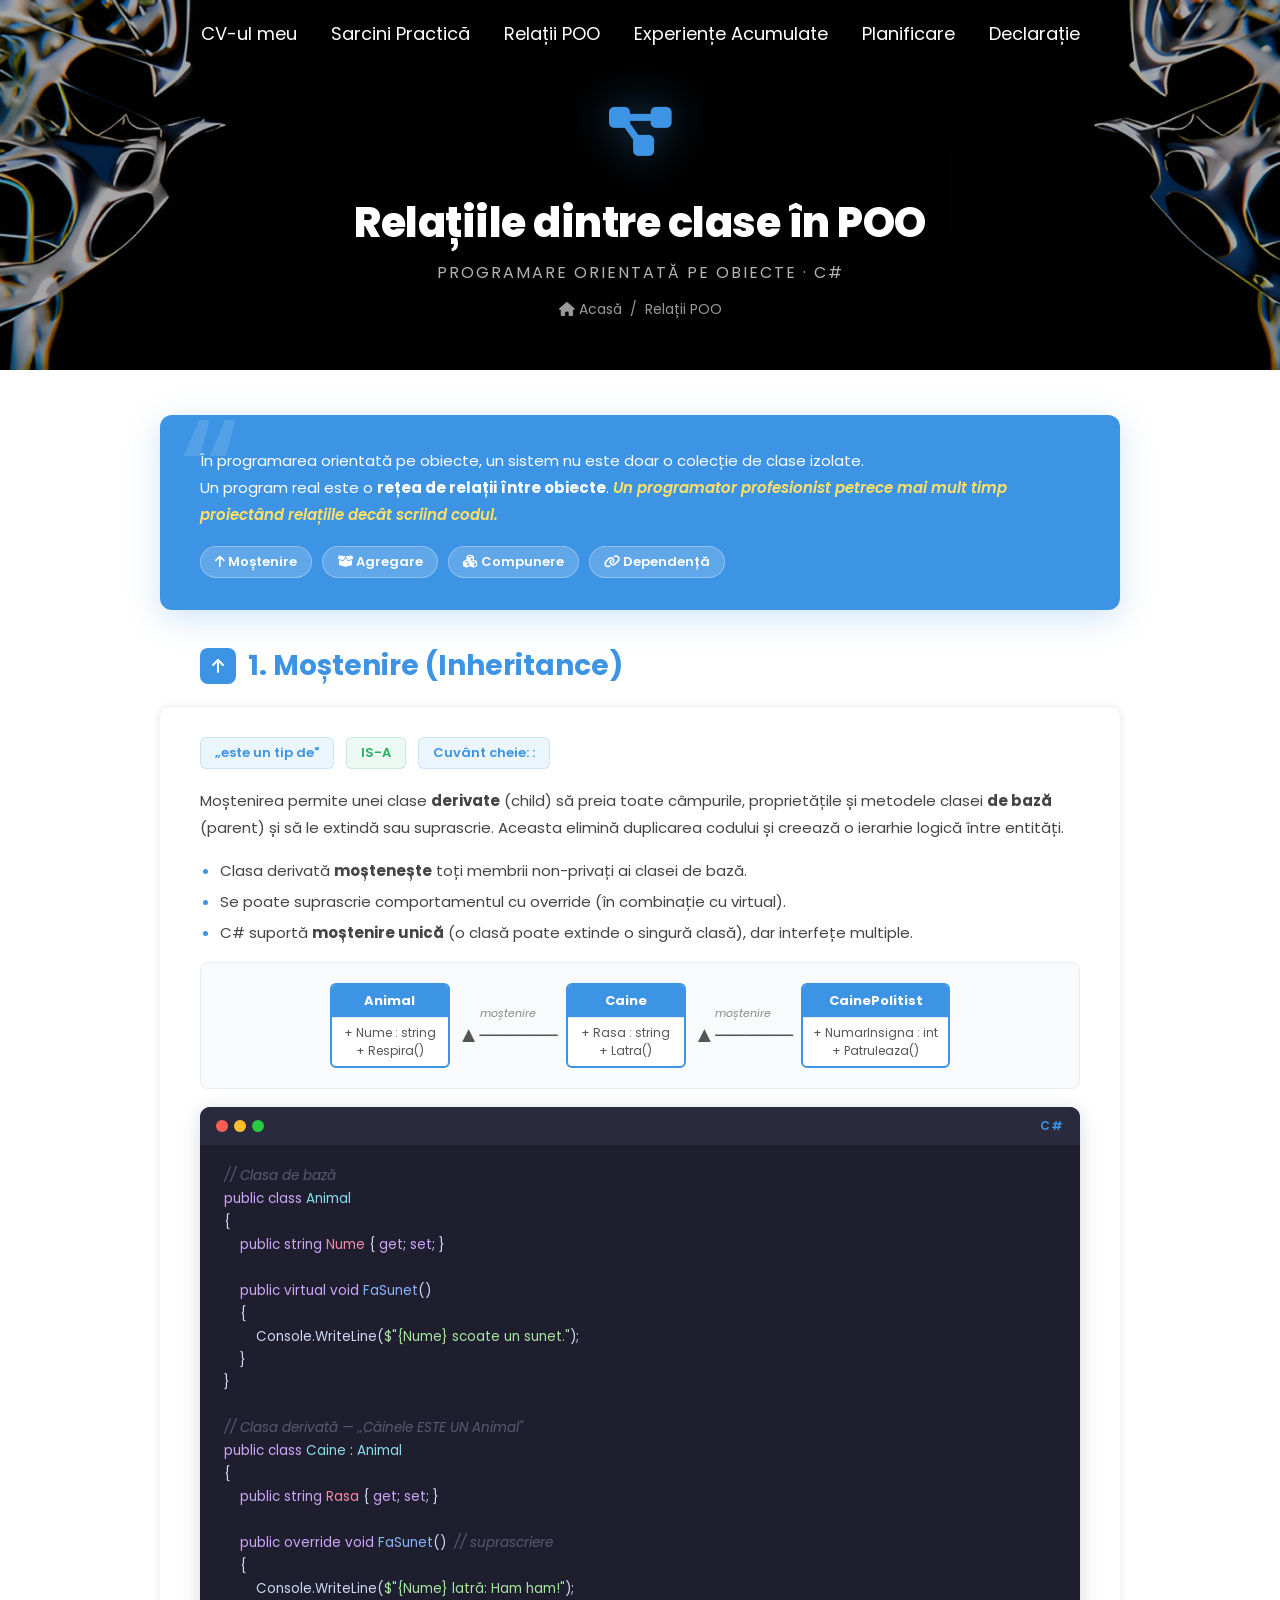
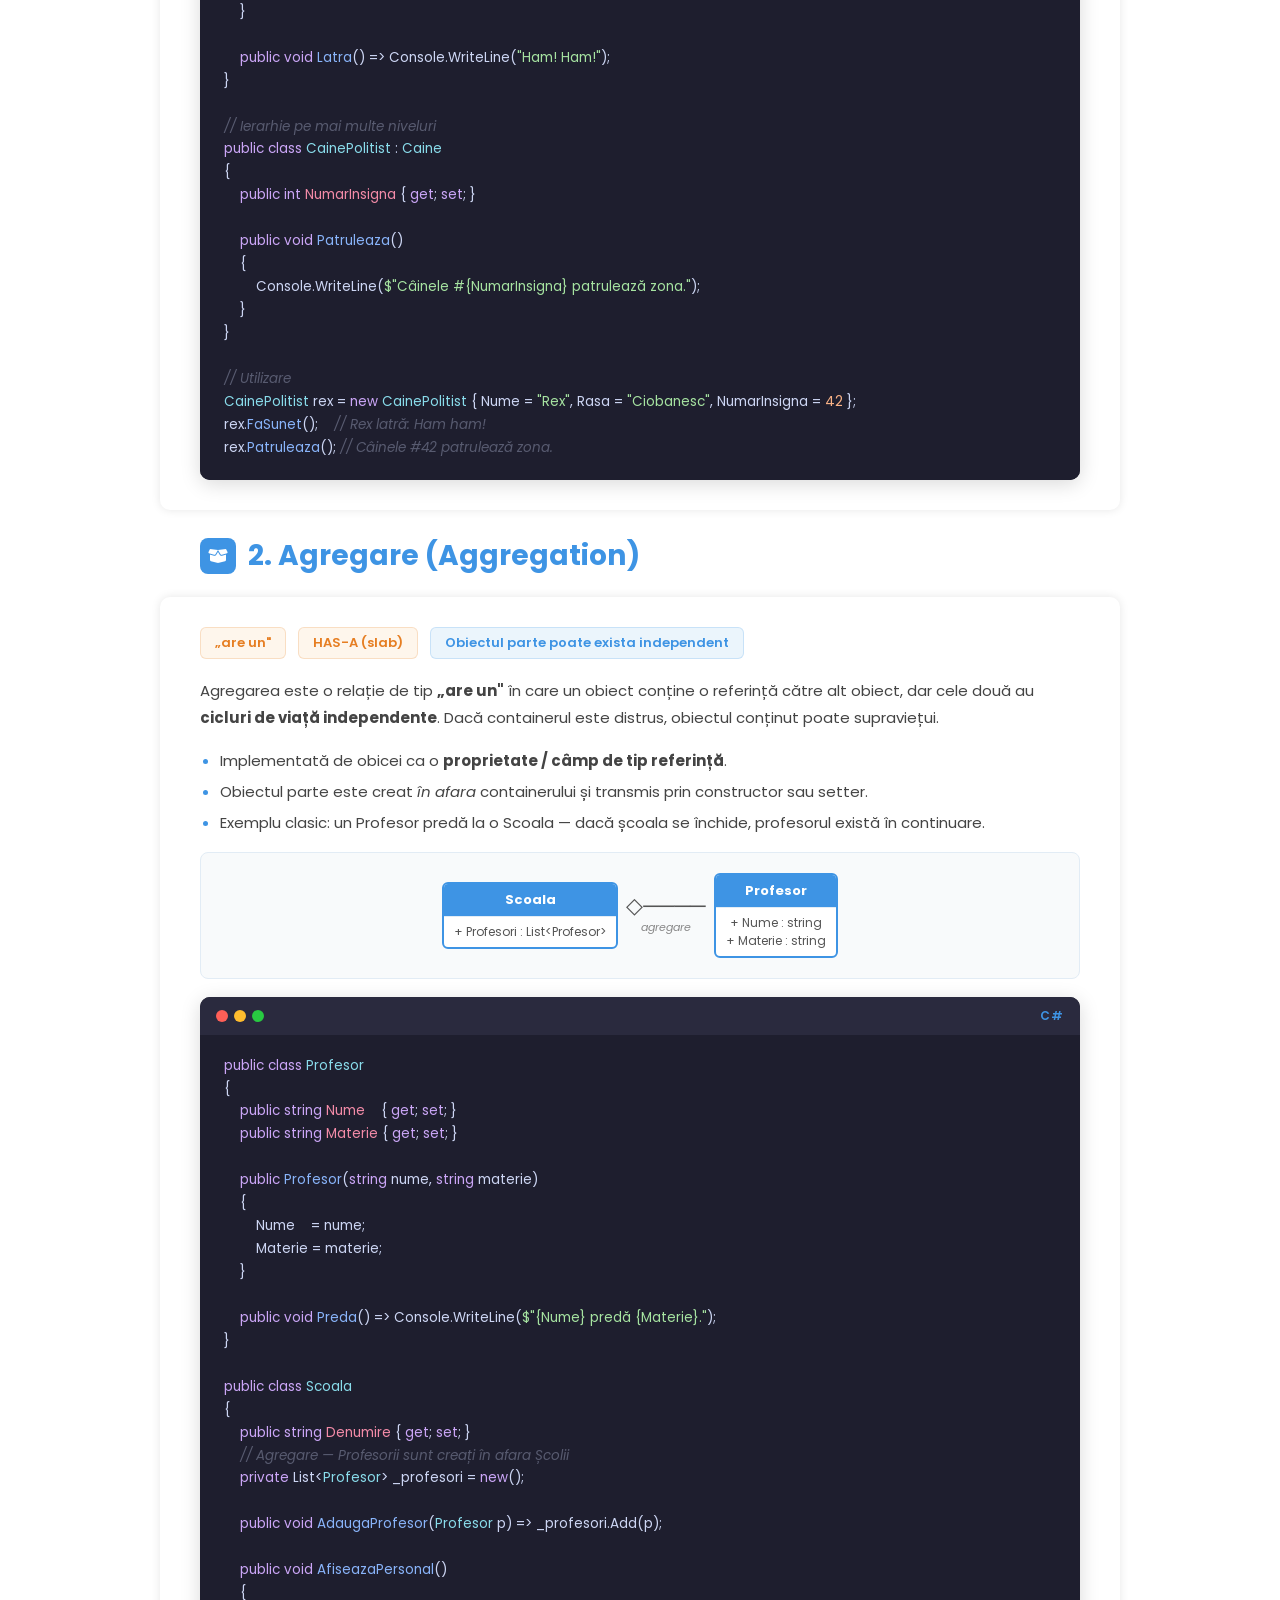
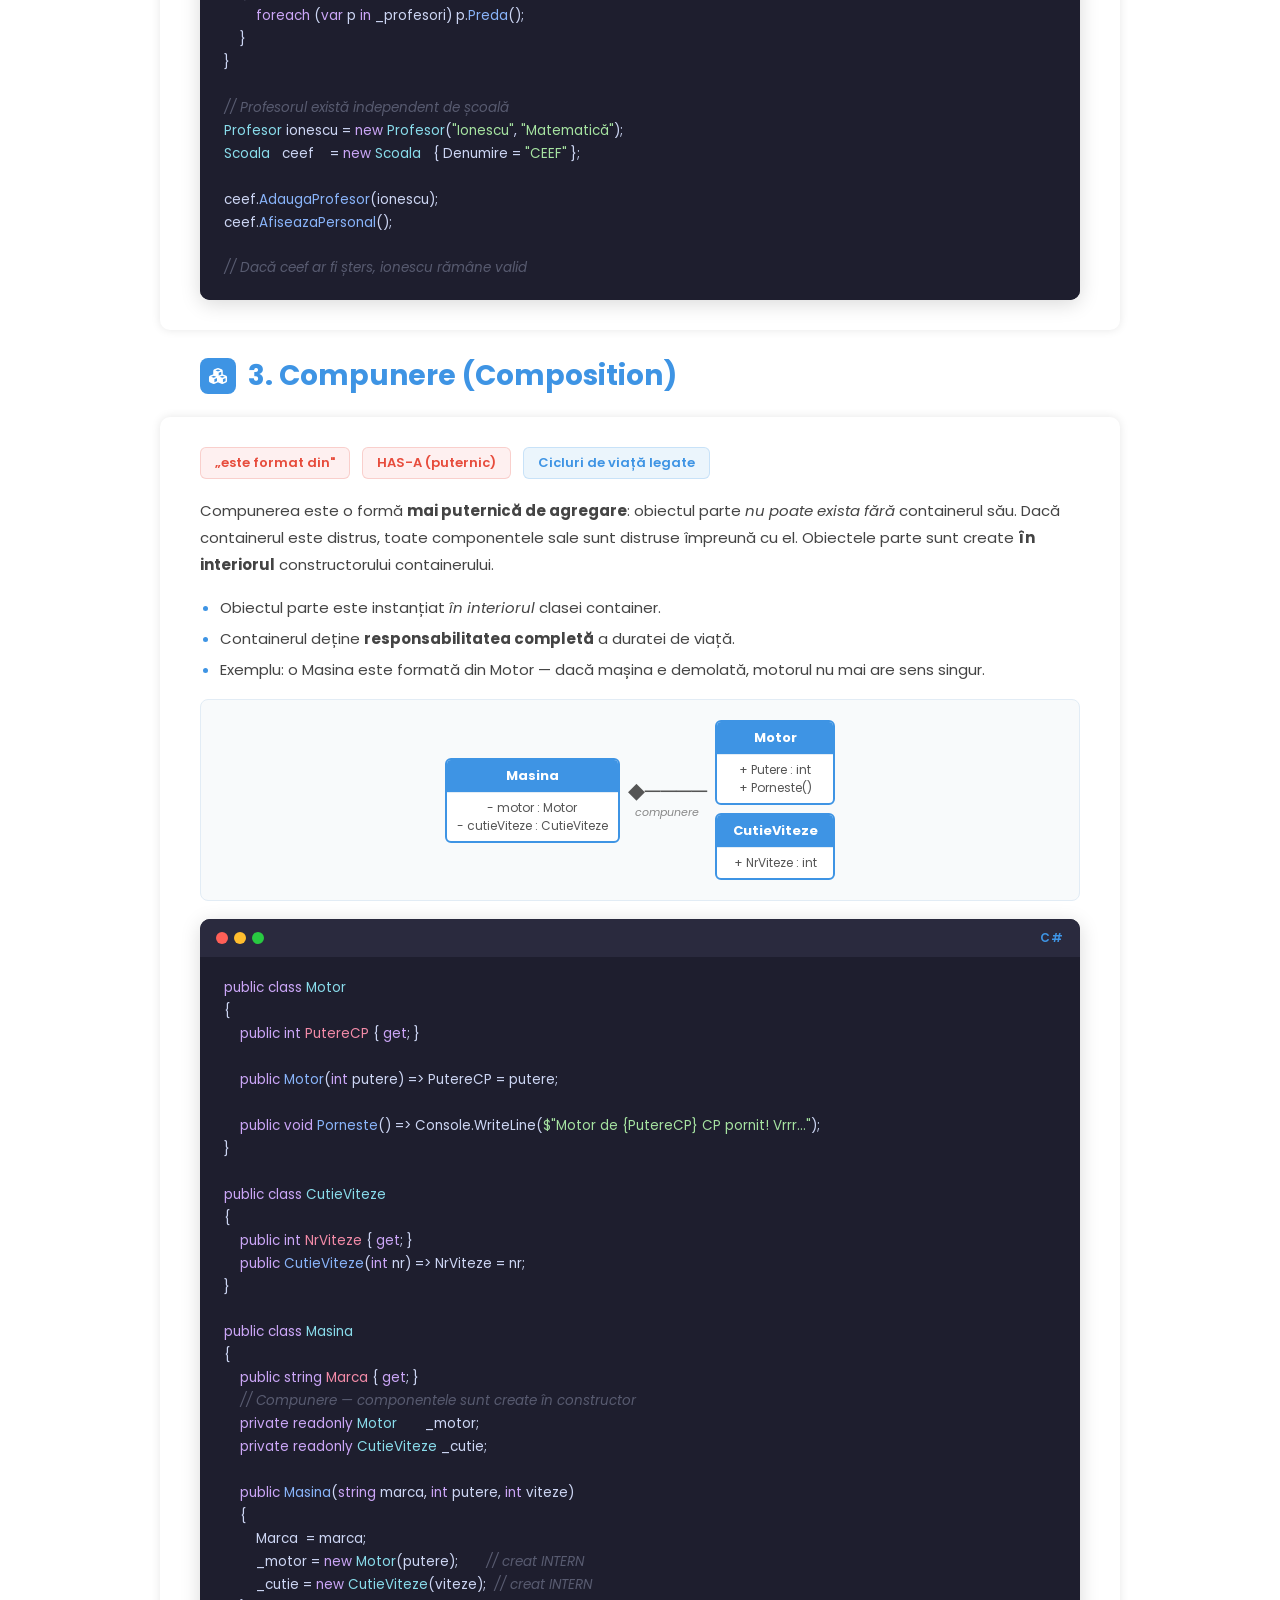
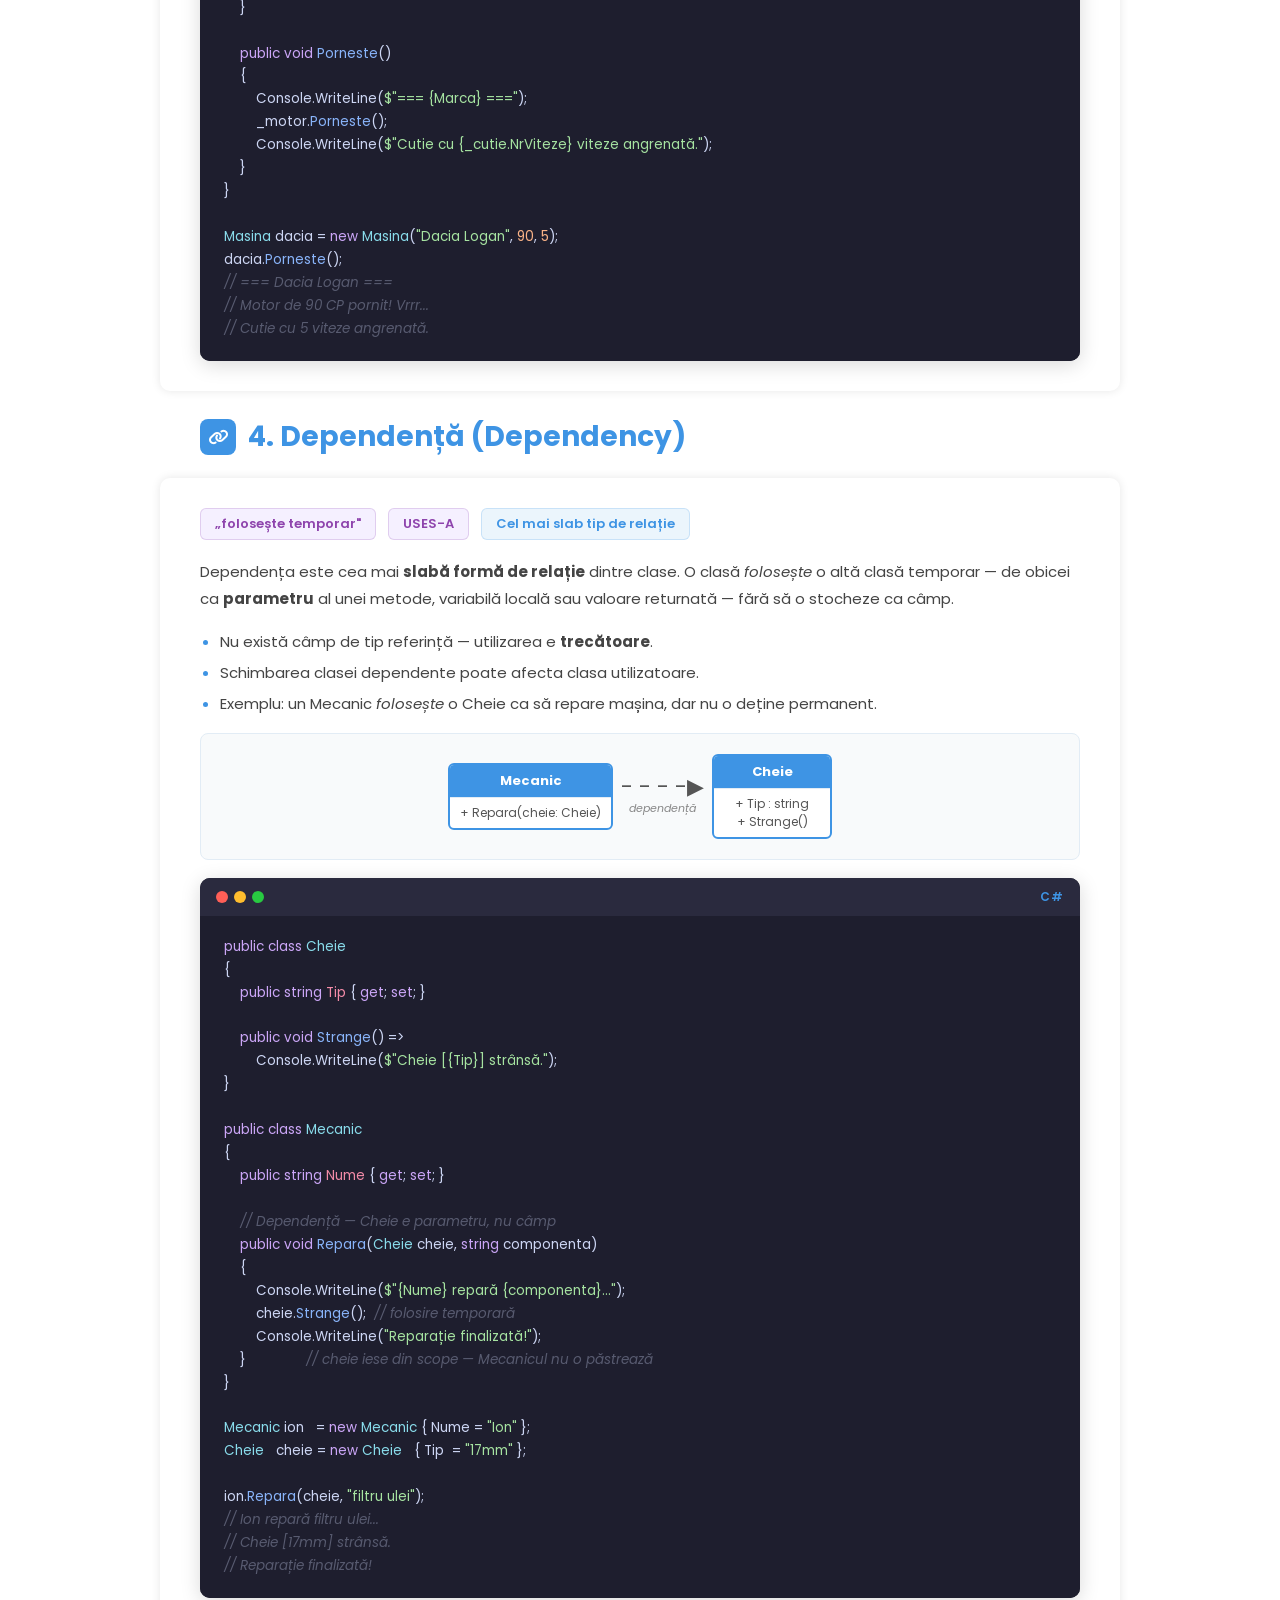
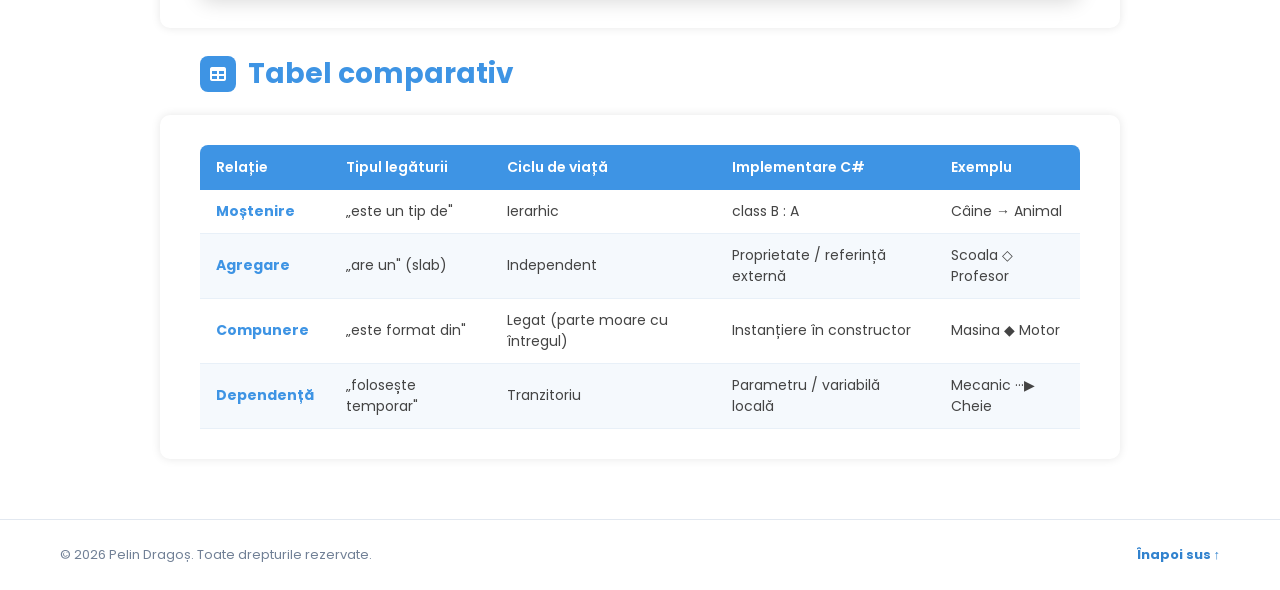
<file: relatii-POO.html>
<!DOCTYPE html>
<html lang="ro">
<head>
    <meta charset="UTF-8">
    <meta name="viewport" content="width=device-width, initial-scale=1.0">
    <title>Relațiile dintre clase în POO</title>
    <link rel="stylesheet" href="style.css">
</head>
<body>

<header id="top">
    <nav>
            <a href="index.html">CV-ul meu</a>
            <a href="sarcini-practica.html">Sarcini Practică</a>
            <a href="relatii-POO.html">Relații POO</a>
            <a href="experiente.html">Experiențe Acumulate</a>
            <a href="planificare.html">Planificare</a>
            <a href="declaratie.html">Declarație</a>
    </nav>
    <div class="continut-antet">
        <div class="pictograma-pagina"><i class="fa-solid fa-diagram-project"></i></div>
        <h1>Relațiile dintre clase în POO</h1>
        <p class="subtitlu">Programare Orientată pe Obiecte · C#</p>
        <div class="fir-navigare-antet">
            <a href="index.html"><i class="fa-solid fa-house"></i> Acasă</a>
            <span>/</span>
            <span>Relații POO</span>
        </div>
    </div>
</header>

<section>

    <div class="banner-citat">
        <p>
            În programarea orientată pe obiecte, un sistem nu este doar o colecție de clase izolate.<br>
            Un program real este o <strong>rețea de relații între obiecte</strong>.
            <span class="evidentiat"> Un programator profesionist petrece mai mult timp proiectând relațiile decât scriind codul.</span>
        </p>
        <div class="etichete">
            <span class="eticheta"><i class="fa-solid fa-arrow-up"></i> Moștenire</span>
            <span class="eticheta"><i class="fa-solid fa-box-open"></i> Agregare</span>
            <span class="eticheta"><i class="fa-solid fa-cubes"></i> Compunere</span>
            <span class="eticheta"><i class="fa-solid fa-link"></i> Dependență</span>
        </div>
    </div>

    
    <div class="bloc-relatie">
        <div class="titlu-bloc">
            <h2>
                <span class="insigna-pictograma"><i class="fa-solid fa-arrow-up"></i></span>
                1. Moștenire (Inheritance)
            </h2>
        </div>
        <div class="continut-bloc">
            <div class="meta-relatie">
                <span class="insigna-meta">„este un tip de"</span>
                <span class="insigna-meta verde">IS-A</span>
                <span class="insigna-meta">Cuvânt cheie: <code>:</code></span>
            </div>

            <p>
                Moștenirea permite unei clase <strong>derivate</strong> (child) să preia toate câmpurile, proprietățile și metodele
                clasei <strong>de bază</strong> (parent) și să le extindă sau suprascrie. Aceasta elimină duplicarea codului și
                creează o ierarhie logică între entități.
            </p>

            <ul>
                <li>Clasa derivată <strong>moștenește</strong> toți membrii non-privați ai clasei de bază.</li>
                <li>Se poate suprascrie comportamentul cu <code>override</code> (în combinație cu <code>virtual</code>).</li>
                <li>C# suportă <strong>moștenire unică</strong> (o clasă poate extinde o singură clasă), dar interfețe multiple.</li>
            </ul>

            <div class="diagrama-uml">
                <div class="clasa-uml">
                    <div class="nume-clasa">Animal</div>
                    <div class="corp-clasa">+ Nume : string<br>+ Respira()</div>
                </div>
                <div class="sageata-uml">
                    <span class="eticheta-sageata">moștenire</span>
                    <span class="linie-sageata">▲─────</span>
                </div>
                <div class="clasa-uml">
                    <div class="nume-clasa">Caine</div>
                    <div class="corp-clasa">+ Rasa : string<br>+ Latra()</div>
                </div>
                <div class="sageata-uml">
                    <span class="eticheta-sageata">moștenire</span>
                    <span class="linie-sageata">▲─────</span>
                </div>
                <div class="clasa-uml">
                    <div class="nume-clasa">CainePolitist</div>
                    <div class="corp-clasa">+ NumarInsigna : int<br>+ Patruleaza()</div>
                </div>
            </div>

            <div class="container-cod">
                <div class="antet-cod">
                    <div class="puncte"><span></span><span></span><span></span></div>
                    <span class="eticheta-limbaj">C#</span>
                </div>
                <pre class="zona-text-cod"><span class="comentariu">// Clasa de bază</span>
<span class="cuvant-cheie">public class</span> <span class="clasa">Animal</span>
{
    <span class="cuvant-cheie">public string</span> <span class="proprietate">Nume</span> { <span class="cuvant-cheie">get</span>; <span class="cuvant-cheie">set</span>; }

    <span class="cuvant-cheie">public virtual void</span> <span class="functie">FaSunet</span>()
    {
        Console.WriteLine(<span class="sir">$"{Nume} scoate un sunet."</span>);
    }
}

<span class="comentariu">// Clasa derivată — „Câinele ESTE UN Animal"</span>
<span class="cuvant-cheie">public class</span> <span class="clasa">Caine</span> : <span class="clasa">Animal</span>
{
    <span class="cuvant-cheie">public string</span> <span class="proprietate">Rasa</span> { <span class="cuvant-cheie">get</span>; <span class="cuvant-cheie">set</span>; }

    <span class="cuvant-cheie">public override void</span> <span class="functie">FaSunet</span>()  <span class="comentariu">// suprascriere</span>
    {
        Console.WriteLine(<span class="sir">$"{Nume} latră: Ham ham!"</span>);
    }

    <span class="cuvant-cheie">public void</span> <span class="functie">Latra</span>() => Console.WriteLine(<span class="sir">"Ham! Ham!"</span>);
}

<span class="comentariu">// Ierarhie pe mai multe niveluri</span>
<span class="cuvant-cheie">public class</span> <span class="clasa">CainePolitist</span> : <span class="clasa">Caine</span>
{
    <span class="cuvant-cheie">public int</span> <span class="proprietate">NumarInsigna</span> { <span class="cuvant-cheie">get</span>; <span class="cuvant-cheie">set</span>; }

    <span class="cuvant-cheie">public void</span> <span class="functie">Patruleaza</span>()
    {
        Console.WriteLine(<span class="sir">$"Câinele #{NumarInsigna} patrulează zona."</span>);
    }
}

<span class="comentariu">// Utilizare</span>
<span class="clasa">CainePolitist</span> rex = <span class="cuvant-cheie">new</span> <span class="clasa">CainePolitist</span> { Nume = <span class="sir">"Rex"</span>, Rasa = <span class="sir">"Ciobanesc"</span>, NumarInsigna = <span class="numar">42</span> };
rex.<span class="functie">FaSunet</span>();    <span class="comentariu">// Rex latră: Ham ham!</span>
rex.<span class="functie">Patruleaza</span>(); <span class="comentariu">// Câinele #42 patrulează zona.</span></pre>
            </div>
        </div>
    </div>

    
    <div class="bloc-relatie">
        <div class="titlu-bloc">
            <h2>
                <span class="insigna-pictograma"><i class="fa-solid fa-box-open"></i></span>
                2. Agregare (Aggregation)
            </h2>
        </div>
        <div class="continut-bloc">
            <div class="meta-relatie">
                <span class="insigna-meta portocaliu">„are un"</span>
                <span class="insigna-meta portocaliu">HAS-A (slab)</span>
                <span class="insigna-meta">Obiectul parte poate exista independent</span>
            </div>

            <p>
                Agregarea este o relație de tip <strong>„are un"</strong> în care un obiect conține o referință către alt obiect,
                dar cele două au <strong>cicluri de viață independente</strong>. Dacă containerul este distrus, obiectul conținut
                poate supraviețui.
            </p>
            <ul>
                <li>Implementată de obicei ca o <strong>proprietate / câmp de tip referință</strong>.</li>
                <li>Obiectul parte este creat <em>în afara</em> containerului și transmis prin constructor sau setter.</li>
                <li>Exemplu clasic: un <code>Profesor</code> predă la o <code>Scoala</code> — dacă școala se închide, profesorul există în continuare.</li>
            </ul>

            <div class="diagrama-uml">
                <div class="clasa-uml">
                    <div class="nume-clasa">Scoala</div>
                    <div class="corp-clasa">+ Profesori : List&lt;Profesor&gt;</div>
                </div>
                <div class="sageata-uml">
                    <span class="linie-sageata">◇────</span>
                    <span class="eticheta-sageata">agregare</span>
                </div>
                <div class="clasa-uml">
                    <div class="nume-clasa">Profesor</div>
                    <div class="corp-clasa">+ Nume : string<br>+ Materie : string</div>
                </div>
            </div>

            <div class="container-cod">
                <div class="antet-cod">
                    <div class="puncte"><span></span><span></span><span></span></div>
                    <span class="eticheta-limbaj">C#</span>
                </div>
                <pre class="zona-text-cod"><span class="cuvant-cheie">public class</span> <span class="clasa">Profesor</span>
{
    <span class="cuvant-cheie">public string</span> <span class="proprietate">Nume</span>    { <span class="cuvant-cheie">get</span>; <span class="cuvant-cheie">set</span>; }
    <span class="cuvant-cheie">public string</span> <span class="proprietate">Materie</span> { <span class="cuvant-cheie">get</span>; <span class="cuvant-cheie">set</span>; }

    <span class="cuvant-cheie">public</span> <span class="functie">Profesor</span>(<span class="cuvant-cheie">string</span> nume, <span class="cuvant-cheie">string</span> materie)
    {
        Nume    = nume;
        Materie = materie;
    }

    <span class="cuvant-cheie">public void</span> <span class="functie">Preda</span>() => Console.WriteLine(<span class="sir">$"{Nume} predă {Materie}."</span>);
}

<span class="cuvant-cheie">public class</span> <span class="clasa">Scoala</span>
{
    <span class="cuvant-cheie">public string</span> <span class="proprietate">Denumire</span> { <span class="cuvant-cheie">get</span>; <span class="cuvant-cheie">set</span>; }
    <span class="comentariu">// Agregare — Profesorii sunt creați în afara Școlii</span>
    <span class="cuvant-cheie">private</span> List&lt;<span class="clasa">Profesor</span>&gt; _profesori = <span class="cuvant-cheie">new</span>();

    <span class="cuvant-cheie">public void</span> <span class="functie">AdaugaProfesor</span>(<span class="clasa">Profesor</span> p) => _profesori.Add(p);

    <span class="cuvant-cheie">public void</span> <span class="functie">AfiseazaPersonal</span>()
    {
        <span class="cuvant-cheie">foreach</span> (<span class="cuvant-cheie">var</span> p <span class="cuvant-cheie">in</span> _profesori) p.<span class="functie">Preda</span>();
    }
}

<span class="comentariu">// Profesorul există independent de școală</span>
<span class="clasa">Profesor</span> ionescu = <span class="cuvant-cheie">new</span> <span class="clasa">Profesor</span>(<span class="sir">"Ionescu"</span>, <span class="sir">"Matematică"</span>);
<span class="clasa">Scoala</span>   ceef    = <span class="cuvant-cheie">new</span> <span class="clasa">Scoala</span>   { Denumire = <span class="sir">"CEEF"</span> };

ceef.<span class="functie">AdaugaProfesor</span>(ionescu);
ceef.<span class="functie">AfiseazaPersonal</span>();

<span class="comentariu">// Dacă ceef ar fi șters, ionescu rămâne valid</span></pre>
            </div>
        </div>
    </div>

    <div class="bloc-relatie">
        <div class="titlu-bloc">
            <h2>
                <span class="insigna-pictograma"><i class="fa-solid fa-cubes"></i></span>
                3. Compunere (Composition)
            </h2>
        </div>
        <div class="continut-bloc">
            <div class="meta-relatie">
                <span class="insigna-meta rosu">„este format din"</span>
                <span class="insigna-meta rosu">HAS-A (puternic)</span>
                <span class="insigna-meta">Cicluri de viață legate</span>
            </div>

            <p>
                Compunerea este o formă <strong>mai puternică de agregare</strong>: obiectul parte <em>nu poate exista fără</em>
                containerul său. Dacă containerul este distrus, toate componentele sale sunt distruse împreună cu el.
                Obiectele parte sunt create <strong>în interiorul</strong> constructorului containerului.
            </p>
            <ul>
                <li>Obiectul parte este instanțiat <em>în interiorul</em> clasei container.</li>
                <li>Containerul deține <strong>responsabilitatea completă</strong> a duratei de viață.</li>
                <li>Exemplu: o <code>Masina</code> este formată din <code>Motor</code> — dacă mașina e demolată, motorul nu mai are sens singur.</li>
            </ul>

            <div class="diagrama-uml">
                <div class="clasa-uml">
                    <div class="nume-clasa">Masina</div>
                    <div class="corp-clasa">- motor : Motor<br>- cutieViteze : CutieViteze</div>
                </div>
                <div class="sageata-uml">
                    <span class="linie-sageata">◆────</span>
                    <span class="eticheta-sageata">compunere</span>
                </div>
                <div style="display:flex;flex-direction:column;gap:8px;">
                    <div class="clasa-uml">
                        <div class="nume-clasa">Motor</div>
                        <div class="corp-clasa">+ Putere : int<br>+ Porneste()</div>
                    </div>
                    <div class="clasa-uml">
                        <div class="nume-clasa">CutieViteze</div>
                        <div class="corp-clasa">+ NrViteze : int</div>
                    </div>
                </div>
            </div>

            <div class="container-cod">
                <div class="antet-cod">
                    <div class="puncte"><span></span><span></span><span></span></div>
                    <span class="eticheta-limbaj">C#</span>
                </div>
                <pre class="zona-text-cod"><span class="cuvant-cheie">public class</span> <span class="clasa">Motor</span>
{
    <span class="cuvant-cheie">public int</span> <span class="proprietate">PutereCP</span> { <span class="cuvant-cheie">get</span>; }

    <span class="cuvant-cheie">public</span> <span class="functie">Motor</span>(<span class="cuvant-cheie">int</span> putere) => PutereCP = putere;

    <span class="cuvant-cheie">public void</span> <span class="functie">Porneste</span>() => Console.WriteLine(<span class="sir">$"Motor de {PutereCP} CP pornit! Vrrr..."</span>);
}

<span class="cuvant-cheie">public class</span> <span class="clasa">CutieViteze</span>
{
    <span class="cuvant-cheie">public int</span> <span class="proprietate">NrViteze</span> { <span class="cuvant-cheie">get</span>; }
    <span class="cuvant-cheie">public</span> <span class="functie">CutieViteze</span>(<span class="cuvant-cheie">int</span> nr) => NrViteze = nr;
}

<span class="cuvant-cheie">public class</span> <span class="clasa">Masina</span>
{
    <span class="cuvant-cheie">public string</span> <span class="proprietate">Marca</span> { <span class="cuvant-cheie">get</span>; }
    <span class="comentariu">// Compunere — componentele sunt create în constructor</span>
    <span class="cuvant-cheie">private readonly</span> <span class="clasa">Motor</span>       _motor;
    <span class="cuvant-cheie">private readonly</span> <span class="clasa">CutieViteze</span> _cutie;

    <span class="cuvant-cheie">public</span> <span class="functie">Masina</span>(<span class="cuvant-cheie">string</span> marca, <span class="cuvant-cheie">int</span> putere, <span class="cuvant-cheie">int</span> viteze)
    {
        Marca  = marca;
        _motor = <span class="cuvant-cheie">new</span> <span class="clasa">Motor</span>(putere);       <span class="comentariu">// creat INTERN</span>
        _cutie = <span class="cuvant-cheie">new</span> <span class="clasa">CutieViteze</span>(viteze);  <span class="comentariu">// creat INTERN</span>
    }

    <span class="cuvant-cheie">public void</span> <span class="functie">Porneste</span>()
    {
        Console.WriteLine(<span class="sir">$"=== {Marca} ==="</span>);
        _motor.<span class="functie">Porneste</span>();
        Console.WriteLine(<span class="sir">$"Cutie cu {_cutie.NrViteze} viteze angrenată."</span>);
    }
}

<span class="clasa">Masina</span> dacia = <span class="cuvant-cheie">new</span> <span class="clasa">Masina</span>(<span class="sir">"Dacia Logan"</span>, <span class="numar">90</span>, <span class="numar">5</span>);
dacia.<span class="functie">Porneste</span>();
<span class="comentariu">// === Dacia Logan ===
// Motor de 90 CP pornit! Vrrr...
// Cutie cu 5 viteze angrenată.</span></pre>
            </div>
        </div>
    </div>

    <div class="bloc-relatie">
        <div class="titlu-bloc">
            <h2>
                <span class="insigna-pictograma"><i class="fa-solid fa-link"></i></span>
                4. Dependență (Dependency)
            </h2>
        </div>
        <div class="continut-bloc">
            <div class="meta-relatie">
                <span class="insigna-meta mov">„folosește temporar"</span>
                <span class="insigna-meta mov">USES-A</span>
                <span class="insigna-meta">Cel mai slab tip de relație</span>
            </div>

            <p>
                Dependența este cea mai <strong>slabă formă de relație</strong> dintre clase. O clasă <em>folosește</em>
                o altă clasă temporar — de obicei ca <strong>parametru</strong> al unei metode, variabilă locală sau valoare
                returnată — fără să o stocheze ca câmp.
            </p>
            <ul>
                <li>Nu există câmp de tip referință — utilizarea e <strong>trecătoare</strong>.</li>
                <li>Schimbarea clasei dependente poate afecta clasa utilizatoare.</li>
                <li>Exemplu: un <code>Mecanic</code> <em>folosește</em> o <code>Cheie</code> ca să repare mașina, dar nu o deține permanent.</li>
            </ul>

            <div class="diagrama-uml">
                <div class="clasa-uml">
                    <div class="nume-clasa">Mecanic</div>
                    <div class="corp-clasa">+ Repara(cheie: Cheie)</div>
                </div>
                <div class="sageata-uml">
                    <span class="linie-sageata">- - - -▶</span>
                    <span class="eticheta-sageata">dependență</span>
                </div>
                <div class="clasa-uml">
                    <div class="nume-clasa">Cheie</div>
                    <div class="corp-clasa">+ Tip : string<br>+ Strange()</div>
                </div>
            </div>

            <div class="container-cod">
                <div class="antet-cod">
                    <div class="puncte"><span></span><span></span><span></span></div>
                    <span class="eticheta-limbaj">C#</span>
                </div>
                <pre class="zona-text-cod"><span class="cuvant-cheie">public class</span> <span class="clasa">Cheie</span>
{
    <span class="cuvant-cheie">public string</span> <span class="proprietate">Tip</span> { <span class="cuvant-cheie">get</span>; <span class="cuvant-cheie">set</span>; }

    <span class="cuvant-cheie">public void</span> <span class="functie">Strange</span>() =>
        Console.WriteLine(<span class="sir">$"Cheie [{Tip}] strânsă."</span>);
}

<span class="cuvant-cheie">public class</span> <span class="clasa">Mecanic</span>
{
    <span class="cuvant-cheie">public string</span> <span class="proprietate">Nume</span> { <span class="cuvant-cheie">get</span>; <span class="cuvant-cheie">set</span>; }

    <span class="comentariu">// Dependență — Cheie e parametru, nu câmp</span>
    <span class="cuvant-cheie">public void</span> <span class="functie">Repara</span>(<span class="clasa">Cheie</span> cheie, <span class="cuvant-cheie">string</span> componenta)
    {
        Console.WriteLine(<span class="sir">$"{Nume} repară {componenta}..."</span>);
        cheie.<span class="functie">Strange</span>();  <span class="comentariu">// folosire temporară</span>
        Console.WriteLine(<span class="sir">"Reparație finalizată!"</span>);
    }               <span class="comentariu">// cheie iese din scope — Mecanicul nu o păstrează</span>
}

<span class="clasa">Mecanic</span> ion   = <span class="cuvant-cheie">new</span> <span class="clasa">Mecanic</span> { Nume = <span class="sir">"Ion"</span> };
<span class="clasa">Cheie</span>   cheie = <span class="cuvant-cheie">new</span> <span class="clasa">Cheie</span>   { Tip  = <span class="sir">"17mm"</span> };

ion.<span class="functie">Repara</span>(cheie, <span class="sir">"filtru ulei"</span>);
<span class="comentariu">// Ion repară filtru ulei...
// Cheie [17mm] strânsă.
// Reparație finalizată!</span></pre>
            </div>
        </div>
    </div>

    <div class="tabel-sumar">
        <div class="titlu-bloc">
            <h2>
                <span class="insigna-pictograma"><i class="fa-solid fa-table"></i></span>
                Tabel comparativ
            </h2>
        </div>
        <div class="continut-bloc">
            <table>
                <thead>
                    <tr>
                        <th>Relație</th>
                        <th>Tipul legăturii</th>
                        <th>Ciclu de viață</th>
                        <th>Implementare C#</th>
                        <th>Exemplu</th>
                    </tr>
                </thead>
                <tbody>
                    <tr>
                        <td><span class="eticheta-relatie">Moștenire</span></td>
                        <td>„este un tip de"</td>
                        <td>Ierarhic</td>
                        <td><code>class B : A</code></td>
                        <td>Câine → Animal</td>
                    </tr>
                    <tr>
                        <td><span class="eticheta-relatie">Agregare</span></td>
                        <td>„are un" (slab)</td>
                        <td>Independent</td>
                        <td>Proprietate / referință externă</td>
                        <td>Scoala ◇ Profesor</td>
                    </tr>
                    <tr>
                        <td><span class="eticheta-relatie">Compunere</span></td>
                        <td>„este format din"</td>
                        <td>Legat (parte moare cu întregul)</td>
                        <td>Instanțiere în constructor</td>
                        <td>Masina ◆ Motor</td>
                    </tr>
                    <tr>
                        <td><span class="eticheta-relatie">Dependență</span></td>
                        <td>„folosește temporar"</td>
                        <td>Tranzitoriu</td>
                        <td>Parametru / variabilă locală</td>
                        <td>Mecanic ···▶ Cheie</td>
                    </tr>
                </tbody>
            </table>
        </div>
    </div>

</section>
<footer>
    <div class="footer-continut">
        <p class="copyright">&copy; 2026 Pelin Dragoș. Toate drepturile rezervate.</p>
        <a href="#top" class="sus-link">Înapoi sus &uarr;</a>
    </div>
    </footer>

</body>
</html>
</file>
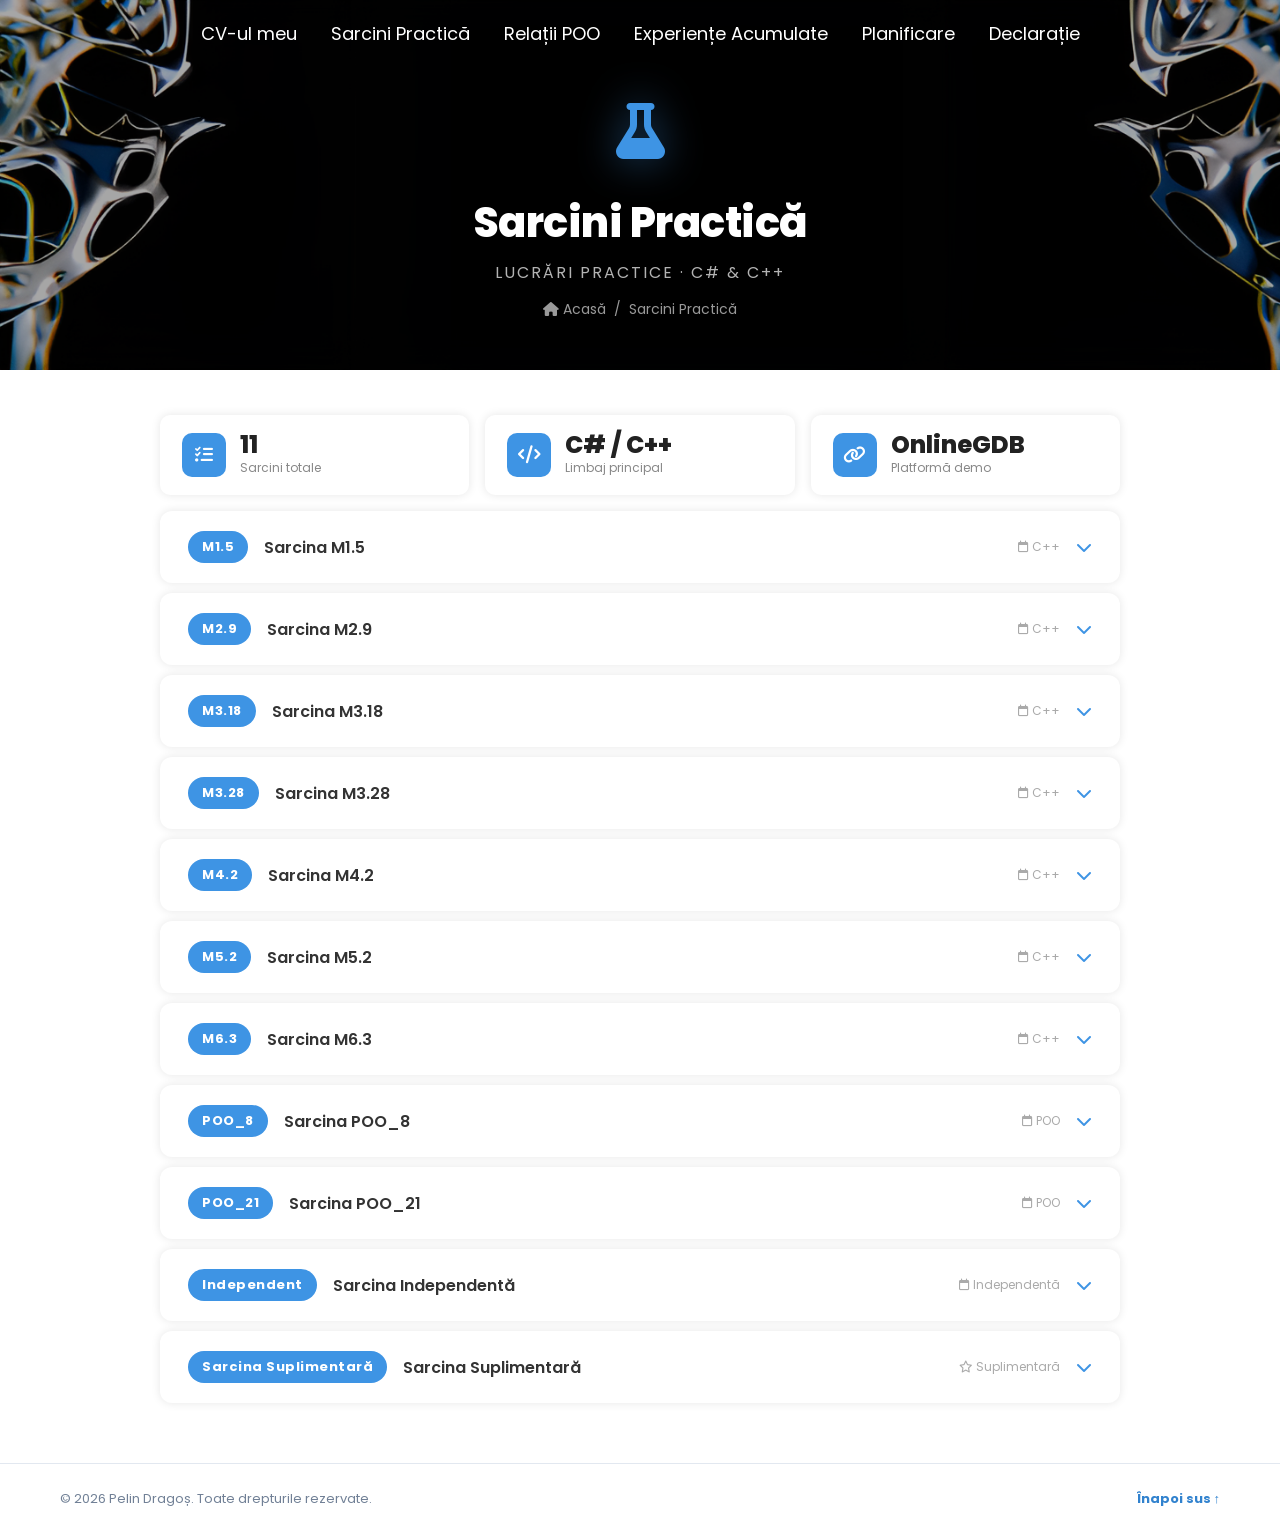
<file: sarcini-practica.html>
<!DOCTYPE html>
<html lang="ro">
<head>
    <meta charset="UTF-8">
    <meta name="viewport" content="width=device-width, initial-scale=1.0">
    <title>Sarcini Practică</title>
    <link rel="stylesheet" href="style.css">
</head>
<body>

<header id="top">
    <nav>
            <a href="index.html">CV-ul meu</a>
            <a href="sarcini-practica.html">Sarcini Practică</a>
            <a href="relatii-POO.html">Relații POO</a>
            <a href="experiente.html">Experiențe Acumulate</a>
            <a href="planificare.html">Planificare</a>
            <a href="declaratie.html">Declarație</a>
    </nav>
    <div class="continut-antet">
        <div class="pictograma-pagina"><i class="fa-solid fa-flask"></i></div>
        <h1>Sarcini Practică</h1>
        <p class="subtitlu">Lucrări practice · C# &amp; C++</p>
        <div class="fir-navigare-antet">
            <a href="index.html"><i class="fa-solid fa-house"></i> Acasă</a>
            <span>/</span>
            <span>Sarcini Practică</span>
        </div>
    </div>
</header>

<section>

    <div class="bara-statistici">
        <div class="card-statistica">
            <div class="pictograma-statistica"><i class="fa-solid fa-list-check"></i></div>
            <div class="text-statistica">
                <div class="numar-statistica">11</div>
                <div class="eticheta-statistica">Sarcini totale</div>
            </div>
        </div>
        <div class="card-statistica">
            <div class="pictograma-statistica"><i class="fa-solid fa-code"></i></div>
            <div class="text-statistica">
                <div class="numar-statistica">C# / C++</div>
                <div class="eticheta-statistica">Limbaj principal</div>
            </div>
        </div>
        <div class="card-statistica">
            <div class="pictograma-statistica"><i class="fa-solid fa-link"></i></div>
            <div class="text-statistica">
                <div class="numar-statistica">OnlineGDB</div>
                <div class="eticheta-statistica">Platformă demo</div>
            </div>
        </div>
    </div>


    <div class="card-sarcina">
        <input type="checkbox" id="toggle-m1-5" class="toggle-card">
        <label class="antet-sarcina" for="toggle-m1-5">
            <span class="insigna-sarcina">M1.5</span>
            <span class="titlu-sarcina">Sarcina M1.5</span>
            <span class="meta-sarcina"><i class="fa-regular fa-calendar"></i> C++</span>
            <i class="fa-solid fa-chevron-down sageata"></i>
        </label>
        <div class="separator-sarcina"></div>
        <div class="corp-sarcina">
            <div class="interior-corp-sarcina">
                <div class="rand-link">
                    <span class="eticheta-link"><i class="fa-solid fa-arrow-up-right-from-square"></i> Link online:</span>
                    <a class="link-gdb" href="https://onlinegdb.com/zz_iGYG_T" target="_blank"><i class="fa-solid fa-code"></i> Deschide în OnlineGDB</a>
                </div>
                <div class="sectiune-imagine">
                    <div class="eticheta-sectiune"><i class="fa-solid fa-image"></i> Imagine rezultat consolă</div>
                    <div class="card-imagine">
                        <img src="Imagini/M1.5.png" alt="Captură de ecran M1.5">
                    </div>
                </div>
                <div class="sectiune-cod">
                    <div class="eticheta-sectiune"><i class="fa-solid fa-file-code"></i> Codul sursă</div>
                    <div class="container-cod">
                        <div class="antet-cod">
                            <div class="puncte"><span></span><span></span><span></span></div>
                            <span class="eticheta-limbaj">C++</span>
                        </div>
                        <textarea class="zona-text-cod">
#include <iostream>
#include <cmath>
#include <fstream>
using namespace std;
struct puncte
{
    int x;
    int y;
} p[30];
int pctA_index = -1, pctB_index = -1, countnrSol;


void citire(int &n)
{
    
    fstream fin("date.in");
    if (!fin.is_open())
    {
        cout << "Fisierul nu s-a putut deschide";
        exit(1);
    }
    else cout << "Fisierul s-a deschis cu succes\n";
    fin >> n;
    for (int i = 0; i < n; i++)
    {
        fin >> p[i].x >> p[i].y;
    }

    fin.close();
}
void solutiiPosibile(int n, double solPosibile[])
{
    countnrSol = 0;
    for (int i = 0; i < n - 1; i++)
    {
        for (int j = i + 1; j < n; j++)
        {
            solPosibile[countnrSol] = (double)sqrt(pow(p[i].x - p[j].x, 2) + pow(p[i].y - p[j].y, 2));
            countnrSol++;
        }
    }
}
void Solutii(double solPosibile[], int nSol, int n)
{
    double max = -9999;
    solutiiPosibile(n, solPosibile);
    countnrSol = 0;
    for (int i = 0; i < n - 1; i++)
    {
        for (int j = i + 1; j < n; j++)
        {
            if (max < solPosibile[countnrSol]) {
                max = solPosibile[countnrSol];
                pctA_index = i;
                pctB_index = j;
            }
            countnrSol++;
        }
    }
    cout << "Coordonatele cu distanta maxima\n";
    cout << "Coordonatele punctului 1: " << p[pctA_index].x << " " << p[pctA_index].y << endl;
    cout << "Coordonatele punctului 2: " << p[pctB_index].x << " " << p[pctB_index].y << endl;
}

int main()
{
    int n;
    
    citire(n);
    int nSol = (n * (n - 1)) / 2;
    double* solPosibile = new double[nSol];
    Solutii(solPosibile,nSol,n);
    delete[]solPosibile;

}
                        </textarea>
                    </div>
                </div>
            </div>
        </div>
    </div>

    
    <div class="card-sarcina">
        <input type="checkbox" id="toggle-m2-9" class="toggle-card">
        <label class="antet-sarcina" for="toggle-m2-9">
            <span class="insigna-sarcina">M2.9</span>
            <span class="titlu-sarcina">Sarcina M2.9</span>
            <span class="meta-sarcina"><i class="fa-regular fa-calendar"></i> C++</span>
            <i class="fa-solid fa-chevron-down sageata"></i>
        </label>
        <div class="separator-sarcina"></div>
        <div class="corp-sarcina">
            <div class="interior-corp-sarcina">
                <div class="rand-link">
                    <span class="eticheta-link"><i class="fa-solid fa-arrow-up-right-from-square"></i> Link online:</span>
                    <a class="link-gdb" href="https://onlinegdb.com/pdOfq6kCM" target="_blank"><i class="fa-solid fa-code"></i> Deschide în OnlineGDB</a>
                </div>
                <div class="sectiune-imagine">
                    <div class="eticheta-sectiune"><i class="fa-solid fa-image"></i> Imagine rezultat consolă</div>
                    <div class="card-imagine">
                        <img src="Imagini/M2.9.png" alt="Captură de ecran M2.9">
                    </div>
                </div>
                <div class="sectiune-cod">
                    <div class="eticheta-sectiune"><i class="fa-solid fa-file-code"></i> Codul sursă</div>
                    <div class="container-cod">
                        <div class="antet-cod">
                            <div class="puncte"><span></span><span></span><span></span></div>
                            <span class="eticheta-limbaj">C++</span>
                        </div>
                        <textarea class="zona-text-cod">
#include <iostream>
#include <fstream>
using namespace std;
int n, t[1000],taux[1000], solt[1000], aux;
void citire() {
    fstream fin("date.in");
    if (!fin.is_open())
    {
        cout << "Fisierul nu s-a putut deshide!";
        exit(1);
    }
    fin >> n;
    for (int i = 0; i < n; i++)
    {
        fin>>t[i];
        taux[i] = t[i];
        
    }

    fin.close();
}
void sortare()
{
    for (int i = 0; i < n - 1; i++)
    {
        for (int j = i + 1; j < n; j++)
        {

            if (t[i] > t[j])
            {
                aux = t[i];
                t[i] = t[j];
                t[j] = aux;
            }
        }

    }
}
double timpMediu()
{
    double s = 0;
    for (int i = 0; i < n; i++)
    {
        for (int j = 1; j <= i + 1; j++)
        {
            s += t[j - 1];
        }
    }
    return s / n;
}
int solutie(int i)
{
    for (int j = 0; j < n; j++)
    {
        if (t[i] == taux[j])
        {
            return j + 1;
        }
    }
}
int main()
{
    fstream fout;
    fout.open("date.out", ios::out);
    citire();
    sortare();
    fout << "Timpul mediu de asteptare: " << timpMediu() << endl;
    for (int i = 0; i < n; i++)
    {
        solt[i] = solutie(i);
        fout << solt[i] << " ";
    }
    fout.close();
}

                        </textarea>
                    </div>
                </div>
            </div>
        </div>
    </div>

    <div class="card-sarcina">
        <input type="checkbox" id="toggle-m3-18" class="toggle-card">
        <label class="antet-sarcina" for="toggle-m3-18">
            <span class="insigna-sarcina">M3.18</span>
            <span class="titlu-sarcina">Sarcina M3.18</span>
            <span class="meta-sarcina"><i class="fa-regular fa-calendar"></i> C++</span>
            <i class="fa-solid fa-chevron-down sageata"></i>
        </label>
        <div class="separator-sarcina"></div>
        <div class="corp-sarcina">
            <div class="interior-corp-sarcina">
                <div class="rand-link">
                    <span class="eticheta-link"><i class="fa-solid fa-arrow-up-right-from-square"></i> Link online:</span>
                    <a class="link-gdb" href="https://onlinegdb.com/ypT8Zt1xg" target="_blank"><i class="fa-solid fa-code"></i> Deschide în OnlineGDB</a>
                </div>
                <div class="sectiune-imagine">
                    <div class="eticheta-sectiune"><i class="fa-solid fa-image"></i> Imagine rezultat consolă</div>
                    <div class="card-imagine">
                        <img src="Imagini/M3.18.png" alt="Captură de ecran M3.18">
                    </div>
                </div>
                <div class="sectiune-cod">
                    <div class="eticheta-sectiune"><i class="fa-solid fa-file-code"></i> Codul sursă</div>
                    <div class="container-cod">
                        <div class="antet-cod">
                            <div class="puncte"><span></span><span></span><span></span></div>
                            <span class="eticheta-limbaj">C++</span>
                        </div>
                        <textarea class="zona-text-cod">
#include <iostream>
using namespace std;
int n, x[100];

bool prim(int nr) {
	if (nr < 2) return false;
	for (int d = 2; d * d <= nr; d++) {
		if (nr % d == 0) return false;
	}
	return true;
}

int valid(int k)
{
	if (!prim(x[k])) return 0;
	if (k > 1 && x[k] < x[k - 1]) return 0;

	int s = 0;
	for (int i = 1; i <= k; i++) {
		s += x[i];
	}

	if (s > n) return 0;
	return 1;
}

bool solutie(int k)
{
	int s = 0;
	for (int i = 1; i <= k; i++) {
		s += x[i];
	}
	return s == n;
}

void afisare(int k)
{
	for (int i = 1; i < k; i++) {
		cout << x[i] << " + ";
	}
	cout << x[k] << endl;
}

void BK(int k)
{
	for (int i = 1; i <= n; i++)
	{
		x[k] = i;
		if (valid(k))
		{
			if (solutie(k))
				afisare(k);
			else
				BK(k + 1);
		}
	}
}

int main()
{
	cin >> n;
	BK(1);
	return 0;
}
                        </textarea>
                    </div>
                </div>
            </div>
        </div>
    </div>

    <div class="card-sarcina">
        <input type="checkbox" id="toggle-m3-28" class="toggle-card">
        <label class="antet-sarcina" for="toggle-m3-28">
            <span class="insigna-sarcina">M3.28</span>
            <span class="titlu-sarcina">Sarcina M3.28</span>
            <span class="meta-sarcina"><i class="fa-regular fa-calendar"></i> C++</span>
            <i class="fa-solid fa-chevron-down sageata"></i>
        </label>
        <div class="separator-sarcina"></div>
        <div class="corp-sarcina">
            <div class="interior-corp-sarcina">
                <div class="rand-link">
                    <span class="eticheta-link"><i class="fa-solid fa-arrow-up-right-from-square"></i> Link online:</span>
                    <a class="link-gdb" href="https://onlinegdb.com/sntvyCrFn" target="_blank"><i class="fa-solid fa-code"></i> Deschide în OnlineGDB</a>
                </div>
                <div class="sectiune-imagine">
                    <div class="eticheta-sectiune"><i class="fa-solid fa-image"></i> Imagine rezultat consolă</div>
                    <div class="card-imagine">
                        <img src="Imagini/M3.28.png" alt="Captură de ecran M3.28">
                    </div>
                </div>
                <div class="sectiune-cod">
                    <div class="eticheta-sectiune"><i class="fa-solid fa-file-code"></i> Codul sursă</div>
                    <div class="container-cod">
                        <div class="antet-cod">
                            <div class="puncte"><span></span><span></span><span></span></div>
                            <span class="eticheta-limbaj">C++</span>
                        </div>
                        <textarea class="zona-text-cod">
#include <iostream>
using namespace std;

int n, v[100], x[100], p[100];
int l_sub;

int valid(int k)
{
    if (k > 1 && x[k] <= x[k - 1]) return 0;
    return 1;
}

bool solutie(int k, int lungime)
{
    return k == lungime;
}

void afisare(int k)
{
    for (int i = 1; i <= k; i++) {
        cout << v[x[i]] << " ";
    }
    cout << endl;
}

void BK(int k, int lungime)
{
    int start = 1;
    if (k > 1) {
        start = x[k - 1] + 1;
    }

    for (int i = start; i <= n; i++)
    {
        x[k] = i;
        if (valid(k))
        {
            p[k]++;
            if (solutie(k, lungime)) {
                if (lungime == l_sub) {
                    afisare(k);
                }
            }
            else {
                BK(k + 1, lungime);
            }
        }
    }
}

int main()
{
    cin >> n;
    for (int i = 1; i <= n; i++) {
        cin >> v[i];
    }

    l_sub = n / 5;

    cout << "Subsirurile crescatoare de lungime " << l_sub << ":" << endl;
    if (l_sub > 0) {
        BK(1, l_sub);
    }
    else {
        cout << "Lungimea [n/5] este 0." << endl;
    }

    for (int i = 1; i <= n; i++) {
        p[i] = 0;
    }

    for (int k = 1; k <= n; k++) {
        BK(1, k);
    }

    int s = 0;
    for (int i = 1; i <= n; i++) {
        s += p[i];
    }

    cout << "Suma tuturor numarului de subsiruri (p1+p2+...+pn): " << s << endl;

    return 0;
}

                        </textarea>
                    </div>
                </div>
            </div>
        </div>
    </div>

    <div class="card-sarcina">
        <input type="checkbox" id="toggle-m4-2" class="toggle-card">
        <label class="antet-sarcina" for="toggle-m4-2">
            <span class="insigna-sarcina">M4.2</span>
            <span class="titlu-sarcina">Sarcina M4.2</span>
            <span class="meta-sarcina"><i class="fa-regular fa-calendar"></i> C++</span>
            <i class="fa-solid fa-chevron-down sageata"></i>
        </label>
        <div class="separator-sarcina"></div>
        <div class="corp-sarcina">
            <div class="interior-corp-sarcina">
                <div class="rand-link">
                    <span class="eticheta-link"><i class="fa-solid fa-arrow-up-right-from-square"></i> Link online:</span>
                    <a class="link-gdb" href="https://onlinegdb.com/XPTjQuY_d" target="_blank"><i class="fa-solid fa-code"></i> Deschide în OnlineGDB</a>
                </div>
                <div class="sectiune-imagine">
                    <div class="eticheta-sectiune"><i class="fa-solid fa-image"></i> Imagine rezultat consolă</div>
                    <div class="card-imagine">
                        <img src="Imagini/M4.2.png" alt="Captură de ecran M4.2">
                    </div>
                </div>
                <div class="sectiune-cod">
                    <div class="eticheta-sectiune"><i class="fa-solid fa-file-code"></i> Codul sursă</div>
                    <div class="container-cod">
                        <div class="antet-cod">
                            <div class="puncte"><span></span><span></span><span></span></div>
                            <span class="eticheta-limbaj">C++</span>
                        </div>
                        <textarea class="zona-text-cod">
#include <iostream>

using namespace std;
int n, x[1000], nr_sol = 0;
int valid(int k)
{
    if (x[1]!=1 && k ==1)
        return 0;
    for (int i = 1; i < k; i++)
    {
        if (x[k] == x[i])
            return 0;
    }
    return 1;
}
bool solutie(int k)
{
    return k == n;
}
void afisare()
{
    for (int i = 1; i <= n; i++)
    {
        cout << x[i] << " ";
    }
    cout << endl;
}
void BK(int k)
{
    for (int i = 1; i <= n; i++)
    {
        x[k] = i;
        if (valid(k))
        {
            if (solutie(k))
            {
                afisare();
                nr_sol++;
            }
            else BK(k + 1);
        }
    }
}
int main()
{
    cout << "n= "; cin >> n;
    BK(1);
    cout << "Numar total de permutari: " << nr_sol << endl;
}


                        </textarea>
                    </div>
                </div>
            </div>
        </div>
    </div>

    <div class="card-sarcina">
        <input type="checkbox" id="toggle-m5-2" class="toggle-card">
        <label class="antet-sarcina" for="toggle-m5-2">
            <span class="insigna-sarcina">M5.2</span>
            <span class="titlu-sarcina">Sarcina M5.2</span>
            <span class="meta-sarcina"><i class="fa-regular fa-calendar"></i> C++</span>
            <i class="fa-solid fa-chevron-down sageata"></i>
        </label>
        <div class="separator-sarcina"></div>
        <div class="corp-sarcina">
            <div class="interior-corp-sarcina">
                <div class="rand-link">
                    <span class="eticheta-link"><i class="fa-solid fa-arrow-up-right-from-square"></i> Link online:</span>
                    <a class="link-gdb" href="https://onlinegdb.com/OgE62dWlm" target="_blank"><i class="fa-solid fa-code"></i> Deschide în OnlineGDB</a>
                </div>
                <div class="sectiune-imagine">
                    <div class="eticheta-sectiune"><i class="fa-solid fa-image"></i> Imagine rezultat consolă</div>
                    <div class="card-imagine">
                        <img src="Imagini/M5.2.png" alt="Captură de ecran M5.2">
                    </div>
                </div>
                <div class="sectiune-cod">
                    <div class="eticheta-sectiune"><i class="fa-solid fa-file-code"></i> Codul sursă</div>
                    <div class="container-cod">
                        <div class="antet-cod">
                            <div class="puncte"><span></span><span></span><span></span></div>
                            <span class="eticheta-limbaj">C++</span>
                        </div>
                        <textarea class="zona-text-cod">
#include <iostream>
#include <string>
using namespace std;

string devide(string s, int st, int dr) {
    if (st == dr) {
        if (s[st] == '.') {
            return s.substr(st);
        }
        return "";
    }

    int m = (st + dr) / 2;

    string stanga = devide(s, st, m);
    string dreapta = devide(s, m + 1, dr);

    if (stanga != "") return stanga;
    return dreapta;
}

int main() {
    double x;
    cout << "Introdu valoarea lui x (-10000;10000): ";
    cin >> x;

    while (x <= -10000 || x >= 10000) {
        cout << "Reintrodu valoarea lui x (-10000;10000): ";
        cin >> x;
    }

    string s = to_string(x);

    while (s.back() == '0') {
        s.pop_back();
    }
    if (s.back() == '.') {
        s.pop_back();
    }

    string fractie = devide(s, 0, s.length() - 1);

    if (fractie == "" || fractie == ".") {
        cout << "0" << endl;
    }
    else {
        cout << "0" << fractie << endl;
    }

    return 0;
}

                        </textarea>
                    </div>
                </div>
            </div>
        </div>
    </div>

    <div class="card-sarcina">
        <input type="checkbox" id="toggle-m6-3" class="toggle-card">
        <label class="antet-sarcina" for="toggle-m6-3">
            <span class="insigna-sarcina">M6.3</span>
            <span class="titlu-sarcina">Sarcina M6.3</span>
            <span class="meta-sarcina"><i class="fa-regular fa-calendar"></i> C++</span>
            <i class="fa-solid fa-chevron-down sageata"></i>
        </label>
        <div class="separator-sarcina"></div>
        <div class="corp-sarcina">
            <div class="interior-corp-sarcina">
                <div class="rand-link">
                    <span class="eticheta-link"><i class="fa-solid fa-arrow-up-right-from-square"></i> Link online:</span>
                    <a class="link-gdb" href="https://onlinegdb.com/ObliXXhRc" target="_blank"><i class="fa-solid fa-code"></i> Deschide în OnlineGDB</a>
                </div>
                <div class="sectiune-imagine">
                    <div class="eticheta-sectiune"><i class="fa-solid fa-image"></i> Imagine rezultat consolă</div>
                    <div class="card-imagine">
                        <img src="Imagini/M6.3.png" alt="Captură de ecran M6.3">
                    </div>
                </div>
                <div class="sectiune-cod">
                    <div class="eticheta-sectiune"><i class="fa-solid fa-file-code"></i> Codul sursă</div>
                    <div class="container-cod">
                        <div class="antet-cod">
                            <div class="puncte"><span></span><span></span><span></span></div>
                            <span class="eticheta-limbaj">C++</span>
                        </div>
                        <textarea class="zona-text-cod">
using System;
using System.Collections.Generic;
using System.IO;
using System.Linq;

namespace POO_8
{
    class Student
    {
        private bool esteAbsolvent;
        private double medie;
        private int numarRestante;

        public string Nume { get; set; }
        public List<double> Note { get; set; }

        public double Medie
        {
            get
            {
                return Note.Count > 0 ? Note.Average() : 0;
            }
            private set
            {
                medie = value;
            }
        }

        public int NumarRestante
        {
            get
            {
                return Note.Count(n => n < 5);
            }
            private set
            {
                numarRestante = value;
            }
        }

        public bool EsteAbsolvent
        {
            get
            {
                return NumarRestante == 0;
            }
            set
            {
                esteAbsolvent = value;
            }
        }

        public Student(string nume, List<double> note)
        {
            Nume = nume;
            Note = note;
        }

        public static List<Student> CitesteDinFisier(string caleFisier)
        {
            List<Student> studenti = new List<Student>();

            using (StreamReader sr = new StreamReader(caleFisier))
            {
                string linie;
                while ((linie = sr.ReadLine()) != null)
                {
                    if (string.IsNullOrWhiteSpace(linie)) continue;
                    string[] bucati = linie.Split('|');
                    string nume = bucati[0].Trim();
                    List<double> note = new List<double>();

                    for (int i = 1; i < bucati.Length; i++)
                    {
                        if (double.TryParse(bucati[i].Trim(), out double nota))
                        {
                            note.Add(nota);
                        }
                    }
                    studenti.Add(new Student(nume, note));
                }
            }
            return studenti;
        }

        public static void AfiseazaStudenti(List<Student> studenti)
        {
            Console.WriteLine("{0,-20} | {1,-12} | {2,-6} | {3,-8}", "Nume", "Note", "Medie", "Restante");
            foreach (var s in studenti)
            {
                Console.WriteLine("{0,-20} | {1,-12} | {2,-6:F2} | {3,-8}", s.Nume, string.Join(" ", s.Note), s.Medie, s.NumarRestante);
            }
        }

        public static void ClasareAbsolventiRepetenti(List<Student> studenti)
        {
            Console.WriteLine("--- ABSOLVENTI ---");
            foreach (var s in studenti.Where(s => s.EsteAbsolvent))
                Console.WriteLine($"{s.Nume} - Medie: {s.Medie:F2}");

            Console.WriteLine("\n--- REPETENTI ---");
            foreach (var s in studenti.Where(s => !s.EsteAbsolvent))
                Console.WriteLine($"{s.Nume} - Restante: {s.NumarRestante}");
        }

        public static void AfiseazaDupaMedieMinima(List<Student> studenti, double medieLimita)
        {
            var filtrati = studenti.Where(s => s.Medie > medieLimita).ToList();
            Console.WriteLine($"Studenti cu media > {medieLimita}: {filtrati.Count}\n");
            AfiseazaStudenti(filtrati);
        }

        public static void OrdoneazaDupaMedie(List<Student> studenti)
        {
            AfiseazaStudenti(studenti.OrderByDescending(s => s.Medie).ToList());
        }

        public static void AfiseazaBursieri(List<Student> studenti)
        {
            AfiseazaStudenti(studenti.Where(s => s.EsteAbsolvent && s.Medie >= 8.50).ToList());
        }

        public static void ClasareDupaRestante(List<Student> studenti)
        {
            AfiseazaStudenti(studenti.OrderBy(s => s.NumarRestante).ToList());
        }

        public static void OrdoneazaDupaNotaMaterie(List<Student> studenti, int indexMaterie)
        {
            var sortati = studenti.OrderByDescending(s => s.Note[indexMaterie]).ToList();
            Console.WriteLine("{0,-20} | {1,-10}", "Nume", $"Nota Mat.{indexMaterie}");
            foreach (var s in sortati)
            {
                Console.WriteLine("{0,-20} | {1,-10}", s.Nume, s.Note[indexMaterie]);
            }
        }
    }
    public class Program
    {
        static void Main(string[] args)
        {
            string caleFisier = "studenti.txt";

            if (!File.Exists(caleFisier))
            {
                Console.WriteLine("Eroare: Fisierul nu exista!");
                Console.ReadKey();
                return;
            }

            List<Student> listaStudenti = Student.CitesteDinFisier(caleFisier);
            bool rulare = true;

            while (rulare)
            {
                Console.Clear();
                Console.WriteLine("=== MENIU SECRETARIAT ===");
                Console.WriteLine("1. Afisare toti studentii");
                Console.WriteLine("2. Clasare absolventi si repetenti");
                Console.WriteLine("3. Studenti cu media mai mare decat o valoare");
                Console.WriteLine("4. Ordonare dupa medie");
                Console.WriteLine("5. Afisare studenti bursieri");
                Console.WriteLine("6. Clasare dupa numarul de restante");
                Console.WriteLine("7. Ordonare dupa nota de la o materie");
                Console.WriteLine("0. Iesire");
                Console.Write("\nOption: ");

                string optiune = Console.ReadLine();
                Console.Clear();

                switch (optiune)
                {
                    case "1":
                        Student.AfiseazaStudenti(listaStudenti);
                        break;
                    case "2":
                        Student.ClasareAbsolventiRepetenti(listaStudenti);
                        break;
                    case "3":
                        Console.Write("Introdu media: ");
                        if (double.TryParse(Console.ReadLine(), out double medie))
                        {
                            Student.AfiseazaDupaMedieMinima(listaStudenti, medie);
                        }
                        break;
                    case "4":
                        Student.OrdoneazaDupaMedie(listaStudenti);
                        break;
                    case "5":
                        Student.AfiseazaBursieri(listaStudenti);
                        break;
                    case "6":
                        Student.ClasareDupaRestante(listaStudenti);
                        break;
                    case "7":
                        Console.Write("Introdu indexul materiei (0, 1, 2): ");
                        if (int.TryParse(Console.ReadLine(), out int index) && index >= 0 && index < 3)
                        {
                            Student.OrdoneazaDupaNotaMaterie(listaStudenti, index);
                        }
                        break;
                    case "0":
                        rulare = false;
                        continue;
                    default:
                        Console.WriteLine("Optiune gresita!");
                        break;
                }

                Console.WriteLine("\nApasă o tastă pentru meniu...");
                Console.ReadKey();
            }
        }
    }

    
}
                        </textarea>
                    </div>
                </div>
            </div>
        </div>
    </div>

    <div class="card-sarcina">
        <input type="checkbox" id="toggle-poo-8" class="toggle-card">
        <label class="antet-sarcina" for="toggle-poo-8">
            <span class="insigna-sarcina">POO_8</span>
            <span class="titlu-sarcina">Sarcina POO_8</span>
            <span class="meta-sarcina"><i class="fa-regular fa-calendar"></i> POO</span>
            <i class="fa-solid fa-chevron-down sageata"></i>
        </label>
        <div class="separator-sarcina"></div>
        <div class="corp-sarcina">
            <div class="interior-corp-sarcina">
                <div class="rand-link">
                    <span class="eticheta-link"><i class="fa-solid fa-arrow-up-right-from-square"></i> Link online:</span>
                    <a class="link-gdb" href="https://onlinegdb.com/foDLP43Q4" target="_blank"><i class="fa-solid fa-code"></i> Deschide în OnlineGDB</a>
                </div>
                <div class="sectiune-imagine">
                    <div class="eticheta-sectiune"><i class="fa-solid fa-image"></i> Imagine rezultat consolă</div>
                    <div class="card-imagine">
                        <img src="Imagini/POO_8.png" alt="Captură de ecran POO_8">
                    </div>
                </div>
                <div class="sectiune-cod">
                    <div class="eticheta-sectiune"><i class="fa-solid fa-file-code"></i> Codul sursă</div>
                    <div class="container-cod">
                        <div class="antet-cod">
                            <div class="puncte"><span></span><span></span><span></span></div>
                            <span class="eticheta-limbaj">C#</span>
                        </div>
                        <textarea class="zona-text-cod">
using System;
using System.Collections.Generic;
using System.IO;
using System.Linq;

namespace POO_8
{
    class Student
    {
        private bool esteAbsolvent;
        private double medie;
        private int numarRestante;

        public string Nume { get; set; }
        public List<double> Note { get; set; }

        public double Medie
        {
            get
            {
                return Note.Count > 0 ? Note.Average() : 0;
            }
            private set
            {
                medie = value;
            }
        }

        public int NumarRestante
        {
            get
            {
                return Note.Count(n => n < 5);
            }
            private set
            {
                numarRestante = value;
            }
        }

        public bool EsteAbsolvent
        {
            get
            {
                return NumarRestante == 0;
            }
            set
            {
                esteAbsolvent = value;
            }
        }

        public Student(string nume, List<double> note)
        {
            Nume = nume;
            Note = note;
        }

        public static List<Student> CitesteDinFisier(string caleFisier)
        {
            List<Student> studenti = new List<Student>();

            using (StreamReader sr = new StreamReader(caleFisier))
            {
                string linie;
                while ((linie = sr.ReadLine()) != null)
                {
                    if (string.IsNullOrWhiteSpace(linie)) continue;
                    string[] bucati = linie.Split('|');
                    string nume = bucati[0].Trim();
                    List<double> note = new List<double>();

                    for (int i = 1; i < bucati.Length; i++)
                    {
                        if (double.TryParse(bucati[i].Trim(), out double nota))
                        {
                            note.Add(nota);
                        }
                    }
                    studenti.Add(new Student(nume, note));
                }
            }
            return studenti;
        }

        public static void AfiseazaStudenti(List<Student> studenti)
        {
            Console.WriteLine("{0,-20} | {1,-12} | {2,-6} | {3,-8}", "Nume", "Note", "Medie", "Restante");
            foreach (var s in studenti)
            {
                Console.WriteLine("{0,-20} | {1,-12} | {2,-6:F2} | {3,-8}", s.Nume, string.Join(" ", s.Note), s.Medie, s.NumarRestante);
            }
        }

        public static void ClasareAbsolventiRepetenti(List<Student> studenti)
        {
            Console.WriteLine("--- ABSOLVENTI ---");
            foreach (var s in studenti.Where(s => s.EsteAbsolvent))
                Console.WriteLine($"{s.Nume} - Medie: {s.Medie:F2}");

            Console.WriteLine("\n--- REPETENTI ---");
            foreach (var s in studenti.Where(s => !s.EsteAbsolvent))
                Console.WriteLine($"{s.Nume} - Restante: {s.NumarRestante}");
        }

        public static void AfiseazaDupaMedieMinima(List<Student> studenti, double medieLimita)
        {
            var filtrati = studenti.Where(s => s.Medie > medieLimita).ToList();
            Console.WriteLine($"Studenti cu media > {medieLimita}: {filtrati.Count}\n");
            AfiseazaStudenti(filtrati);
        }

        public static void OrdoneazaDupaMedie(List<Student> studenti)
        {
            AfiseazaStudenti(studenti.OrderByDescending(s => s.Medie).ToList());
        }

        public static void AfiseazaBursieri(List<Student> studenti)
        {
            AfiseazaStudenti(studenti.Where(s => s.EsteAbsolvent && s.Medie >= 8.50).ToList());
        }

        public static void ClasareDupaRestante(List<Student> studenti)
        {
            AfiseazaStudenti(studenti.OrderBy(s => s.NumarRestante).ToList());
        }

        public static void OrdoneazaDupaNotaMaterie(List<Student> studenti, int indexMaterie)
        {
            var sortati = studenti.OrderByDescending(s => s.Note[indexMaterie]).ToList();
            Console.WriteLine("{0,-20} | {1,-10}", "Nume", $"Nota Mat.{indexMaterie}");
            foreach (var s in sortati)
            {
                Console.WriteLine("{0,-20} | {1,-10}", s.Nume, s.Note[indexMaterie]);
            }
        }
    }
    public class Program
    {
        static void Main(string[] args)
        {
            string caleFisier = "studenti.txt";

            if (!File.Exists(caleFisier))
            {
                Console.WriteLine("Eroare: Fisierul nu exista!");
                Console.ReadKey();
                return;
            }

            List<Student> listaStudenti = Student.CitesteDinFisier(caleFisier);
            bool rulare = true;

            while (rulare)
            {
                Console.Clear();
                Console.WriteLine("=== MENIU SECRETARIAT ===");
                Console.WriteLine("1. Afisare toti studentii");
                Console.WriteLine("2. Clasare absolventi si repetenti");
                Console.WriteLine("3. Studenti cu media mai mare decat o valoare");
                Console.WriteLine("4. Ordonare dupa medie");
                Console.WriteLine("5. Afisare studenti bursieri");
                Console.WriteLine("6. Clasare dupa numarul de restante");
                Console.WriteLine("7. Ordonare dupa nota de la o materie");
                Console.WriteLine("0. Iesire");
                Console.Write("\nOption: ");

                string optiune = Console.ReadLine();
                Console.Clear();

                switch (optiune)
                {
                    case "1":
                        Student.AfiseazaStudenti(listaStudenti);
                        break;
                    case "2":
                        Student.ClasareAbsolventiRepetenti(listaStudenti);
                        break;
                    case "3":
                        Console.Write("Introdu media: ");
                        if (double.TryParse(Console.ReadLine(), out double medie))
                        {
                            Student.AfiseazaDupaMedieMinima(listaStudenti, medie);
                        }
                        break;
                    case "4":
                        Student.OrdoneazaDupaMedie(listaStudenti);
                        break;
                    case "5":
                        Student.AfiseazaBursieri(listaStudenti);
                        break;
                    case "6":
                        Student.ClasareDupaRestante(listaStudenti);
                        break;
                    case "7":
                        Console.Write("Introdu indexul materiei (0, 1, 2): ");
                        if (int.TryParse(Console.ReadLine(), out int index) && index >= 0 && index < 3)
                        {
                            Student.OrdoneazaDupaNotaMaterie(listaStudenti, index);
                        }
                        break;
                    case "0":
                        rulare = false;
                        continue;
                    default:
                        Console.WriteLine("Optiune gresita!");
                        break;
                }

                Console.WriteLine("\nApasă o tastă pentru meniu...");
                Console.ReadKey();
            }
        }
    }

    
}
                        </textarea>
                    </div>
                </div>
            </div>
        </div>
    </div>

    <div class="card-sarcina">
        <input type="checkbox" id="toggle-poo-21" class="toggle-card">
        <label class="antet-sarcina" for="toggle-poo-21">
            <span class="insigna-sarcina">POO_21</span>
            <span class="titlu-sarcina">Sarcina POO_21</span>
            <span class="meta-sarcina"><i class="fa-regular fa-calendar"></i> POO</span>
            <i class="fa-solid fa-chevron-down sageata"></i>
        </label>
        <div class="separator-sarcina"></div>
        <div class="corp-sarcina">
            <div class="interior-corp-sarcina">
                <div class="rand-link">
                    <span class="eticheta-link"><i class="fa-solid fa-arrow-up-right-from-square"></i> Link online:</span>
                    <a class="link-gdb" href="https://onlinegdb.com/9a7hzqkB2" target="_blank"><i class="fa-solid fa-code"></i> Deschide în OnlineGDB</a>
                </div>
                <div class="sectiune-imagine">
                    <div class="eticheta-sectiune"><i class="fa-solid fa-image"></i> Imagine rezultat consolă</div>
                    <div class="card-imagine">
                        <img src="Imagini/POO_21.png" alt="Captură de ecran POO_21">
                    </div>
                </div>
                <div class="sectiune-cod">
                    <div class="eticheta-sectiune"><i class="fa-solid fa-file-code"></i> Codul sursă</div>
                    <div class="container-cod">
                        <div class="antet-cod">
                            <div class="puncte"><span></span><span></span><span></span></div>
                            <span class="eticheta-limbaj">C#</span>
                        </div>
                        <textarea class="zona-text-cod" >
using System;
using System.Collections.Generic;
using System.Globalization;
using System.IO;
using System.Linq;

namespace POO_21
{
   

    abstract class Produs
    {
        private string codProdus;
        private string furnizor;
        private string unitateMasura;
        private double pretFurnizor;
        private double adaos;
        private int cantitate;
        private DateTime termenValabilitate;
        private double pretVanzare;

        public string CodProdus
        {
            get { return codProdus; }
            set { codProdus = value; }
        }
        public string Furnizor
        {
            get { return furnizor; }
            set { furnizor = value; }
        }
        public string UnitateMasura
        {
            get { return unitateMasura; }
            set { unitateMasura = value; }
        }
        public double PretFurnizor
        {
            get { return pretFurnizor; }
            set { pretFurnizor = value; }
        }
        public double Adaos
        {
            get { return adaos; }
            set { adaos = value; }
        }
        public int Cantitate
        {
            get { return cantitate; }
            set { cantitate = value; }
        }
        public DateTime TermenValabilitate
        {
            get { return termenValabilitate; }
            set { termenValabilitate = value; }
        }

        public abstract string Tip { get; }

        public double PretVanzare
        {
            get
            {
                return PretFurnizor + (PretFurnizor * Adaos / 100);
            }
            private set
            {
                pretVanzare = value;
            }
        }

        public Produs(string codProdus, string furnizor, string unitateMasura, double pretFurnizor, double adaos, int cantitate, DateTime termenValabilitate)
        {
            CodProdus = codProdus;
            Furnizor = furnizor;
            UnitateMasura = unitateMasura;
            PretFurnizor = pretFurnizor;
            Adaos = adaos;
            Cantitate = cantitate;
            TermenValabilitate = termenValabilitate;
        }
    }

    class ProdusAlimentar : Produs
    {
        public override string Tip
        {
            get { return "Alimentar"; }
        }
        public ProdusAlimentar(string c, string f, string u, double p, double a, int cant, DateTime t) : base(c, f, u, p, a, cant, t) { }
    }

    class ProdusCosmetic : Produs
    {
        public override string Tip
        {
            get { return "Cosmetic"; }
        }
        public ProdusCosmetic(string c, string f, string u, double p, double a, int cant, DateTime t) : base(c, f, u, p, a, cant, t) { }
    }

    class ProdusBautura : Produs
    {
        public override string Tip
        {
            get { return "Bautura"; }
        }
        public ProdusBautura(string c, string f, string u, double p, double a, int cant, DateTime t) : base(c, f, u, p, a, cant, t) { }
    }
    public class Program
    {
        static void Main(string[] args)
        {
            string caleFisier = "produse.txt";

            if (!File.Exists(caleFisier))
            {
                Console.WriteLine("Eroare: Fisierul nu exista!");
                Console.ReadKey();
                return;
            }

            List<Produs> produse = new List<Produs>();

            using (StreamReader sr = new StreamReader(caleFisier))
            {
                string linie;
                while ((linie = sr.ReadLine()) != null)
                {
                    if (string.IsNullOrWhiteSpace(linie)) continue;

                    string[] b = linie.Split('|');
                    string tip = b[0].Trim();
                    string cod = b[1].Trim();
                    string furnizor = b[2].Trim();
                    string um = b[3].Trim();
                    double pret = double.Parse(b[4].Trim(), CultureInfo.InvariantCulture);
                    double adaos = double.Parse(b[5].Trim(), CultureInfo.InvariantCulture);
                    int cantitate = int.Parse(b[6].Trim());
                    DateTime data = DateTime.ParseExact(b[7].Trim(), "dd.MM.yyyy", CultureInfo.InvariantCulture);

                    Produs p = null;
                    if (tip == "Alimentar") p = new ProdusAlimentar(cod, furnizor, um, pret, adaos, cantitate, data);
                    if (tip == "Cosmetic") p = new ProdusCosmetic(cod, furnizor, um, pret, adaos, cantitate, data);
                    if (tip == "Bautura") p = new ProdusBautura(cod, furnizor, um, pret, adaos, cantitate, data);

                    if (p != null)
                    {
                        produse.Add(p);
                    }
                }
            }

            bool rulare = true;
            while (rulare)
            {
                Console.Clear();
                Console.WriteLine("=== GESTIUNE SUPERMARKET ===");
                Console.WriteLine("1. Adaugare produs");
                Console.WriteLine("2. Cautare produs dupa furnizor");
                Console.WriteLine("3. Stergere produse expirate");
                Console.WriteLine("4. Vanzare produs (Cantitate - 1)");
                Console.WriteLine("5. Calculare pret de vanzare pe categorii");
                Console.WriteLine("6. Afisare toate produsele");
                Console.WriteLine("0. Iesire");
                Console.Write("\nOption: ");

                string optiune = Console.ReadLine();
                Console.Clear();

                switch (optiune)
                {
                    case "1":
                        AdaugaProdusNou(produse);
                        break;

                    case "2":
                        Console.Write("Introdu numele furnizorului: ");
                        string f = Console.ReadLine();
                        CautareFurnizor(produse, f);
                        break;

                    case "3":
                        StergeExpirate(produse);
                        break;

                    case "4":
                        Console.Write("Introdu codul produsului pentru vanzare: ");
                        string codVanzare = Console.ReadLine();
                        VindeProdus(produse, codVanzare);
                        break;

                    case "5":
                        Console.Write("Introdu categoria (Alimentar/Cosmetic/Bautura): ");
                        string cat = Console.ReadLine();
                        CalculPretCategorie(produse, cat);
                        break;

                    case "6":
                        Console.WriteLine("--- TOATE PRODUSELE DIN SUPERMARKET ---");
                        AfiseazaLista(produse);
                        break;

                    case "0":
                        rulare = false;
                        continue;

                    default:
                        Console.WriteLine("Optiune gresita!");
                        break;
                }

                Console.WriteLine("\nApasă o tastă pentru meniu...");
                Console.ReadKey();
            }
        }

        static void AdaugaProdusNou(List<Produs> produse)
        {
            Console.Write("Tip (Alimentar/Cosmetic/Bautura): ");
            string tip = Console.ReadLine();
            Console.Write("Cod: ");
            string cod = Console.ReadLine();
            Console.Write("Furnizor: ");
            string furnizor = Console.ReadLine();
            Console.Write("Unitate masura: ");
            string um = Console.ReadLine();
            Console.Write("Pret furnizor: ");
            double pret = double.Parse(Console.ReadLine(), CultureInfo.InvariantCulture);
            Console.Write("Adaos (%): ");
            double adaos = double.Parse(Console.ReadLine(), CultureInfo.InvariantCulture);
            Console.Write("Cantitate: ");
            int cantitate = int.Parse(Console.ReadLine());
            Console.Write("Termen valabilitate (dd.MM.yyyy): ");
            DateTime data = DateTime.ParseExact(Console.ReadLine(), "dd.MM.yyyy", CultureInfo.InvariantCulture);

            Produs p = null;
            if (tip.ToLower() == "alimentar") p = new ProdusAlimentar(cod, furnizor, um, pret, adaos, cantitate, data);
            else if (tip.ToLower() == "cosmetic") p = new ProdusCosmetic(cod, furnizor, um, pret, adaos, cantitate, data);
            else if (tip.ToLower() == "bautura") p = new ProdusBautura(cod, furnizor, um, pret, adaos, cantitate, data);

            if (p != null)
            {
                produse.Add(p);
                Console.WriteLine("Produs adaugat cu succes!");
            }
            else
            {
                Console.WriteLine("Tip de produs invalid!");
            }
        }

        static void CautareFurnizor(List<Produs> produse, string furnizor)
        {
            var gasite = produse.Where(p => p.Furnizor.Equals(furnizor, StringComparison.OrdinalIgnoreCase)).ToList();
            if (gasite.Count == 0)
            {
                Console.WriteLine("Nu s-au gasit produse de la acest furnizor.");
                return;
            }
            AfiseazaLista(gasite);
        }

        static void StergeExpirate(List<Produs> produse)
        {
            int initial = produse.Count;
            produse.RemoveAll(p => p.TermenValabilitate < DateTime.Now);
            Console.WriteLine($"Au fost sterse {initial - produse.Count} produse expirate.");
        }
        static void VindeProdus(List<Produs> produse, string codProdus)
        {
            Produs produs = produse.FirstOrDefault(p => p.CodProdus == codProdus);
            if (produs != null)
            {
                if (produs.Cantitate > 0)
                {
                    produs.Cantitate--;
                    Console.WriteLine($"Produs vandut! Cantitate ramasa: {produs.Cantitate}");
                }
                else
                {
                    Console.WriteLine("Stoc insuficient!");
                }
            }
            else
            {
                Console.WriteLine("Produsul nu a fost gasit!");
            }
        }

        static void CalculPretCategorie(List<Produs> produse, string categorie)
        {
            var filtrate = produse.Where(p => p.Tip.Equals(categorie, StringComparison.OrdinalIgnoreCase)).ToList();
            if (filtrate.Count == 0)
            {
                Console.WriteLine("Nu exista produse in aceasta categorie.");
                return;
            }

            Console.WriteLine("{0,-10} | {1,-15} | {2,-15} | {3,-12}", "Cod", "Tip", "Pret Furnizor", "Pret Vanzare");
            foreach (var p in filtrate)
            {
                Console.WriteLine("{0,-10} | {1,-15} | {2,-15:F2} | {3,-12:F2}", p.CodProdus, p.Tip, p.PretFurnizor, p.PretVanzare);
            }
        }

        static void AfiseazaLista(List<Produs> lista)
        {
            Console.WriteLine("{0,-10} | {1,-15} | {2,-12} | {3,-6} | {4,-10} | {5,-12}", "Cod", "Furnizor", "Pret", "Cant.", "Expira", "Tip");
            foreach (var p in lista)
            {
                Console.WriteLine("{0,-10} | {1,-15} | {2,-12:F2} | {3,-6} | {4,-10} | {5,-12}", p.CodProdus, p.Furnizor, p.PretVanzare, p.Cantitate, p.TermenValabilitate.ToString("dd.MM.yyyy"), p.Tip);
            }
        }
    }
}
                        </textarea>
                    </div>
                </div>
            </div>
        </div>
    </div>

    <div class="card-sarcina">
        <input type="checkbox" id="toggle-independent" class="toggle-card">
        <label class="antet-sarcina" for="toggle-independent">
            <span class="insigna-sarcina">Independent</span>
            <span class="titlu-sarcina">Sarcina Independentă</span>
            <span class="meta-sarcina"><i class="fa-regular fa-calendar"></i> Independentă</span>
            <i class="fa-solid fa-chevron-down sageata"></i>
        </label>
        <div class="separator-sarcina"></div>
        <div class="corp-sarcina">
            <div class="interior-corp-sarcina">
                <div class="rand-link">
                    <span class="eticheta-link"><i class="fa-solid fa-arrow-up-right-from-square"></i> Link online:</span>
                    <a class="link-gdb" href="https://onlinegdb.com/pM-U2Qw_x" target="_blank"><i class="fa-solid fa-code"></i> Deschide în OnlineGDB</a>
                </div>
                <div class="sectiune-imagine">
                    <div class="eticheta-sectiune"><i class="fa-solid fa-image"></i> Imagine rezultat consolă</div>
                    <div class="card-imagine">
                        <img src="Imagini/Independenta.png" alt="Captură de ecran Independentă">
                    </div>
                </div>
                <div class="sectiune-cod">
                    <div class="eticheta-sectiune"><i class="fa-solid fa-file-code"></i> Codul sursă</div>
                    <div class="container-cod">
                        <div class="antet-cod">
                            <div class="puncte"><span></span><span></span><span></span></div>
                            <span class="eticheta-limbaj">C++</span>
                        </div>
                        <textarea class="zona-text-cod" >
#include <iostream>
#include <cmath>
using namespace std;

struct puncte {
    int x;
    int y;
    int z;
} solPosibile[250000];

int countnrSol = 0;

void citire(int& R) {
    cout << "R = ";
    cin >> R;
}

void solutiiPosibile(int R) {
    countnrSol = 0;
    int R_patrat = R * R;

    for (int x = -R; x <= R; x++) {
        for (int y = -R; y <= R; y++) {
            for (int z = -R; z <= R; z++) {
                if (x * x + y * y + z * z <= R_patrat) {
                    solPosibile[countnrSol].x = x;
                    solPosibile[countnrSol].y = y;
                    solPosibile[countnrSol].z = z;
                    countnrSol++;
                }
            }
        }
    }
}

void Solutii(int R) {
    solutiiPosibile(R);

    cout << "Total: " << countnrSol << endl;

    int limita = (countnrSol < 10) ? countnrSol : 10;
    for (int i = 0; i < limita; i++) {
        cout << solPosibile[i].x << " "
            << solPosibile[i].y << " "
            << solPosibile[i].z << endl;
    }
}

int main() {
    int R;

    citire(R);

    if (R < 1 || R > 30) {
        return 1;
    }

    Solutii(R);

    return 0;
}
                        </textarea>
                    </div>
                </div>
            </div>
        </div>
    </div>

    <div class="card-sarcina">
        <input type="checkbox" id="toggle-suplimentara" class="toggle-card">
        <label class="antet-sarcina" for="toggle-suplimentara">
            <span class="insigna-sarcina">Sarcina Suplimentară</span>
            <span class="titlu-sarcina">Sarcina Suplimentară</span>
            <span class="meta-sarcina"><i class="fa-regular fa-star"></i> Suplimentară</span>
            <i class="fa-solid fa-chevron-down sageata"></i>
        </label>
        <div class="separator-sarcina"></div>
        <div class="corp-sarcina">
            <div class="interior-corp-sarcina">
                <div class="rand-link">
                    <span class="eticheta-link"><i class="fa-solid fa-arrow-up-right-from-square"></i> Link online:</span>
                    <a class="link-gdb" href="https://onlinegdb.com/Bg6f21yD1" target="_blank"><i class="fa-solid fa-code"></i> Deschide în OnlineGDB</a>
                </div>
                <div class="sectiune-imagine">
                    <div class="eticheta-sectiune"><i class="fa-solid fa-image"></i> Imagine rezultat consolă</div>
                    <div class="card-imagine">
                        <img src="Imagini/Suplimentara.png" alt="Captură de ecran Suplimentară">
                    </div>
                </div>
                <div class="sectiune-cod">
                    <div class="eticheta-sectiune"><i class="fa-solid fa-file-code"></i> Codul sursă</div>
                    <div class="container-cod">
                        <div class="antet-cod">
                            <div class="puncte"><span></span><span></span><span></span></div>
                            <span class="eticheta-limbaj">C#</span>
                        </div>
                        <textarea class="zona-text-cod">
using System;
using System.Collections.Generic;
using System.Linq;
using System.IO;
using System.Text;
using System.Threading.Tasks;
using System.Globalization;

namespace Sarcina_Suplimentara
{
    public class Persoana
    {
        private static int anCurent = 2026;
        protected string nume, prenume;
        protected int anulNasterii;

        public Persoana(string n, string p, int an)
        {
            nume = n;
            prenume = p;
            anulNasterii = an;
        }

        public virtual void Afisare()
        {
            Console.Write($"Nume: {nume} {prenume}, Varsta: {Varsta()} ani");
        }

        public virtual void Citire()
        {
            Console.Write("Nume: "); nume = Console.ReadLine();
            Console.Write("Prenume: "); prenume = Console.ReadLine();
            Console.Write("Anul nasterii: "); anulNasterii = int.Parse(Console.ReadLine());
        }

        public virtual void CitireDinFisier(string[] date)
        {
            nume = date[1];
            prenume = date[2];
            anulNasterii = int.Parse(date[3]);
        }

        public virtual void ScriereInFisier(StreamWriter sw)
        {
            sw.Write($"{Tip()}|{nume}|{prenume}|{anulNasterii}|");
        }

        public virtual double Salariu() { return 0; }
        public virtual double Bursa() { return 0; }
        public virtual int Tip() { return 0; }
        public virtual string DenumireTip() { return "Persoana"; }

        public int Varsta() { return anCurent - anulNasterii; }
        public static void SetAnCurent(int a) { anCurent = a; }
        public string Nume { get { return nume; } }
    }

    public class Angajat : Persoana
    {
        protected int oreLucrate;
        protected double plataOra;

        public Angajat(string n, string p, int an, int o, double pl) : base(n, p, an)
        {
            oreLucrate = o;
            plataOra = pl;
        }

        public override void Afisare()
        {
            base.Afisare();
            Console.Write($", Ore lucrate: {oreLucrate}, Plata/ora: {plataOra}");
        }

        public override void Citire()
        {
            base.Citire();
            Console.Write("Ore lucrate: "); oreLucrate = int.Parse(Console.ReadLine());
            Console.Write("Plata pe ora: "); plataOra = double.Parse(Console.ReadLine());
        }

        public override void CitireDinFisier(string[] date)
        {
            base.CitireDinFisier(date);
            oreLucrate = int.Parse(date[4]);
            plataOra = double.Parse(date[5]);
        }

        public override void ScriereInFisier(StreamWriter sw)
        {
            base.ScriereInFisier(sw);
            sw.WriteLine($"{oreLucrate}|{plataOra}");
        }

        public override double Salariu() { return oreLucrate * plataOra; }
        public override int Tip() { return 2; }
        public override string DenumireTip() { return "Angajat"; }
    }

    public class Student : Persoana
    {
        protected string grupa;
        protected float media;

        public Student(string n, string p, int an, string g, float m) : base(n, p, an)
        {
            grupa = g;
            media = m;
        }

        public override void Afisare()
        {
            base.Afisare();
            Console.Write($", Grupa: {grupa}, Media: {media}");
        }

        public override void Citire()
        {
            base.Citire();
            Console.Write("Grupa: "); grupa = Console.ReadLine();
            Console.Write("Media: "); media = float.Parse(Console.ReadLine());
        }

        public override void CitireDinFisier(string[] date)
        {
            base.CitireDinFisier(date);
            grupa = date[4];
            media = float.Parse(date[5]);
        }

        public override void ScriereInFisier(StreamWriter sw)
        {
            base.ScriereInFisier(sw);
            sw.WriteLine($"{grupa}|{media}");
        }

        public override double Bursa()
        {
            if (media >= 9.0) return 1500;
            else if (media >= 8.0) return 1000;
            else if (media >= 7.0) return 500;
            return 0;
        }

        public override int Tip() { return 1; }
        public override string DenumireTip() { return "Student"; }
        public float GetMedia() { return media; }
    }

    public class StudAng : Student
    {
        private int oreLucrate;
        private double plataOra;

        public StudAng(string n, string p, int an, string g, float m, int o, double pl) : base(n, p, an, g, m)
        {
            oreLucrate = o;
            plataOra = pl;
        }

        public override void Afisare()
        {
            base.Afisare();
            Console.Write($", Ore lucrate: {oreLucrate}, Plata/ora: {plataOra}");
        }

        public override void Citire()
        {
            base.Citire();
            Console.Write("Ore lucrate: "); oreLucrate = int.Parse(Console.ReadLine());
            Console.Write("Plata pe ora: "); plataOra = double.Parse(Console.ReadLine());
        }

        public override void CitireDinFisier(string[] date)
        {
            base.CitireDinFisier(date);
            oreLucrate = int.Parse(date[6]);
            plataOra = double.Parse(date[7]);
        }

        public override void ScriereInFisier(StreamWriter sw)
        {
            base.ScriereInFisier(sw);
            sw.WriteLine($"{oreLucrate}|{plataOra}");
        }

        public override double Salariu() { return oreLucrate * plataOra; }
        public override double Bursa() { return base.Bursa(); }
        public override int Tip() { return 3; }
        public override string DenumireTip() { return "Student Angajat"; }
    }

    public class Administrator : Angajat
    {
        protected int anulAngajarii;
        protected int gradCalificare;

        public Administrator(string n, string p, int an, int o, double pl, int anAng, int grad) : base(n, p, an, o, pl)
        {
            anulAngajarii = anAng;
            gradCalificare = grad;
        }

        public override void Afisare()
        {
            base.Afisare();
            Console.Write($", An angajare: {anulAngajarii}, Grad calificare: {gradCalificare}");
        }

        public override void Citire()
        {
            base.Citire();
            Console.Write("Anul angajarii: "); anulAngajarii = int.Parse(Console.ReadLine());
            Console.Write("Grad calificare (1-5): "); gradCalificare = int.Parse(Console.ReadLine());
        }

        public override void CitireDinFisier(string[] date)
        {
            base.CitireDinFisier(date);
            anulAngajarii = int.Parse(date[6]);
            gradCalificare = int.Parse(date[7]);
        }

        public override void ScriereInFisier(StreamWriter sw)
        {
            base.ScriereInFisier(sw);
            sw.WriteLine($"{anulAngajarii}|{gradCalificare}");
        }

        public override double Salariu()
        {
            double baza = base.Salariu();
            int vechime = Varsta() - (2026 - anulAngajarii);
            double bonusVechime = vechime * 0.05 * baza;
            double bonusGrad = (gradCalificare - 1) * 0.1 * baza;
            return baza + bonusVechime + bonusGrad;
        }

        public override int Tip() { return 4; }
        public override string DenumireTip() { return "Administrator"; }
    }

    public class Contabil : Angajat
    {
        protected int nrRapoarte;
        protected bool certificat;

        public Contabil(string n, string p, int an, int o, double pl, int rap, bool cert) : base(n, p, an, o, pl)
        {
            nrRapoarte = rap;
            certificat = cert;
        }

        public override void Afisare()
        {
            base.Afisare();
            Console.Write($", Rapoarte/luna: {nrRapoarte}, Certificat: {(certificat ? "DA" : "NU")}");
        }

        public override void Citire()
        {
            base.Citire();
            Console.Write("Numar rapoarte pe luna: "); nrRapoarte = int.Parse(Console.ReadLine());
            Console.Write("Certificat (1/0): "); certificat = int.Parse(Console.ReadLine()) == 1;
        }

        public override void CitireDinFisier(string[] date)
        {
            base.CitireDinFisier(date);
            nrRapoarte = int.Parse(date[6]);
            certificat = bool.Parse(date[7]);
        }

        public override void ScriereInFisier(StreamWriter sw)
        {
            base.ScriereInFisier(sw);
            sw.WriteLine($"{nrRapoarte}|{certificat}");
        }

        public override double Salariu()
        {
            double baza = base.Salariu();
            double bonusRapoarte = nrRapoarte * 25;
            double bonusCertificat = certificat ? 500 : 0;
            return baza + bonusRapoarte + bonusCertificat;
        }

        public override int Tip() { return 5; }
        public override string DenumireTip() { return "Contabil"; }
    }

    public class Lector : Angajat
    {
        protected int nrOrePredare;
        protected string disciplina;

        public Lector(string n, string p, int an, int o, double pl, int orePred, string disc) : base(n, p, an, o, pl)
        {
            nrOrePredare = orePred;
            disciplina = disc;
        }

        public override void Afisare()
        {
            base.Afisare();
            Console.Write($", Ore predare/sapt: {nrOrePredare}, Disciplina: {disciplina}");
        }

        public override void Citire()
        {
            base.Citire();
            Console.Write("Ore predare pe saptamana: "); nrOrePredare = int.Parse(Console.ReadLine());
            Console.Write("Disciplina: "); disciplina = Console.ReadLine();
        }

        public override void CitireDinFisier(string[] date)
        {
            base.CitireDinFisier(date);
            nrOrePredare = int.Parse(date[6]);
            disciplina = date[7];
        }

        public override void ScriereInFisier(StreamWriter sw)
        {
            base.ScriereInFisier(sw);
            sw.WriteLine($"{nrOrePredare}|{disciplina}");
        }

        public override double Salariu()
        {
            double baza = base.Salariu();
            double bonusDidactic = nrOrePredare * plataOra * 1.5;
            return baza + bonusDidactic;
        }

        public override int Tip() { return 6; }
        public override string DenumireTip() { return "Lector"; }
    }

    public class SefLaborator : Administrator
    {
        protected string numeLaborator;
        protected int nrStudentiCoord;

        public SefLaborator(string n, string p, int an, int o, double pl, int anAng, int grad, string lab, int nrStud) : base(n, p, an, o, pl, anAng, grad)
        {
            numeLaborator = lab;
            nrStudentiCoord = nrStud;
        }

        public override void Afisare()
        {
            base.Afisare();
            Console.Write($", Laborator: {numeLaborator}, Studenti coordonati: {nrStudentiCoord}");
        }

        public override void Citire()
        {
            base.Citire();
            Console.Write("Numele laboratorului: "); numeLaborator = Console.ReadLine();
            Console.Write("Numar studenti coordonati: "); nrStudentiCoord = int.Parse(Console.ReadLine());
        }

        public override void CitireDinFisier(string[] date)
        {
            base.CitireDinFisier(date);
            numeLaborator = date[8];
            nrStudentiCoord = int.Parse(date[9]);
        }

        public override void ScriereInFisier(StreamWriter sw)
        {
            base.ScriereInFisier(sw);
            sw.WriteLine($"{numeLaborator}|{nrStudentiCoord}");
        }

        public override double Salariu()
        {
            double baza = base.Salariu();
            double bonusCoord = nrStudentiCoord * 50;
            return baza + bonusCoord;
        }

        public override int Tip() { return 7; }
        public override string DenumireTip() { return "Sef Laborator"; }
    }

    public class ConsultantPartTime : Angajat
    {
        protected double fractiuneNorma;
        protected string domeniuExpertiza;

        public ConsultantPartTime(string n, string p, int an, int o, double pl, double frac, string domeniu) : base(n, p, an, o, pl)
        {
            fractiuneNorma = frac;
            domeniuExpertiza = domeniu;
        }

        public override void Afisare()
        {
            base.Afisare();
            Console.Write($", Fractiune norma: {fractiuneNorma * 100}%, Domeniu: {domeniuExpertiza}");
        }

        public override void Citire()
        {
            base.Citire();
            Console.Write("Fractiune norma (0.25/0.5/0.75): "); fractiuneNorma = double.Parse(Console.ReadLine());
            Console.Write("Domeniu expertiza: "); domeniuExpertiza = Console.ReadLine();
        }

        public override void CitireDinFisier(string[] date)
        {
            base.CitireDinFisier(date);
            fractiuneNorma = double.Parse(date[6]);
            domeniuExpertiza = date[7];
        }

        public override void ScriereInFisier(StreamWriter sw)
        {
            base.ScriereInFisier(sw);
            sw.WriteLine($"{fractiuneNorma}|{domeniuExpertiza}");
        }

        public override double Salariu()
        {
            return base.Salariu() * fractiuneNorma;
        }

        public override int Tip() { return 8; }
        public override string DenumireTip() { return "Consultant Part-time"; }
    }

    public class JuristPartTime : ConsultantPartTime
    {
        protected int nrProiecte;
        protected double onorariuProiect;

        public JuristPartTime(string n, string p, int an, int o, double pl, double frac, string domeniu, int proj, double onor) : base(n, p, an, o, pl, frac, domeniu)
        {
            nrProiecte = proj;
            onorariuProiect = onor;
        }

        public override void Afisare()
        {
            base.Afisare();
            Console.Write($", Proiecte active: {nrProiecte}, Onorariu/proiect: {onorariuProiect}");
        }

        public override void Citire()
        {
            base.Citire();
            Console.Write("Numar proiecte active: "); nrProiecte = int.Parse(Console.ReadLine());
            Console.Write("Onorariu per proiect: "); onorariuProiect = double.Parse(Console.ReadLine());
        }

        public override void CitireDinFisier(string[] date)
        {
            base.CitireDinFisier(date);
            nrProiecte = int.Parse(date[8]);
            onorariuProiect = double.Parse(date[9]);
        }

        public override void ScriereInFisier(StreamWriter sw)
        {
            base.ScriereInFisier(sw);
            sw.WriteLine($"{nrProiecte}|{onorariuProiect}");
        }

        public override double Salariu()
        {
            double baza = base.Salariu();
            double onorarii = nrProiecte * onorariuProiect;
            return baza + onorarii;
        }

        public override int Tip() { return 9; }
        public override string DenumireTip() { return "Jurist Part-time"; }
    }

    public class StudentBursier : Student
    {
        protected int tipBursa;
        protected double cuantumFix;

        public StudentBursier(string n, string p, int an, string g, float m, int tipB, double cuantum) : base(n, p, an, g, m)
        {
            tipBursa = tipB;
            cuantumFix = cuantum;
        }

        public override void Afisare()
        {
            base.Afisare();
            string[] tipuri = { "", "Performanta", "Merit", "Sociala" };
            Console.Write($", Tip bursa: {tipuri[tipBursa]}, Cuantum fix: {cuantumFix}");
        }

        public override void Citire()
        {
            base.Citire();
            Console.Write("Tip bursa (1=Performanta, 2=Merit, 3=Sociala): "); tipBursa = int.Parse(Console.ReadLine());
            Console.Write("Cuantum fix suplimentar: "); cuantumFix = double.Parse(Console.ReadLine());
        }

        public override void CitireDinFisier(string[] date)
        {
            base.CitireDinFisier(date);
            tipBursa = int.Parse(date[6]);
            cuantumFix = double.Parse(date[7]);
        }

        public override void ScriereInFisier(StreamWriter sw)
        {
            base.ScriereInFisier(sw);
            sw.WriteLine($"{tipBursa}|{cuantumFix}");
        }

        public override double Bursa()
        {
            double baza = base.Bursa();
            if (tipBursa == 1 && GetMedia() >= 9.5)
                return baza * 2 + cuantumFix;
            return baza + cuantumFix;
        }

        public override int Tip() { return 10; }
        public override string DenumireTip() { return "Student Bursier"; }
    }

    public class Celula
    {
        public Persoana p;
        public Celula next;

        public Celula() { p = null; next = null; }

        public void Cit()
        {
            Console.WriteLine();
            Console.WriteLine("=== ADAUGARE PERSOANA ===");
            Console.WriteLine("Selectati tipul:");
            Console.WriteLine("1. Student");
            Console.WriteLine("2. Angajat");
            Console.WriteLine("3. Student Angajat");
            Console.WriteLine("4. Administrator");
            Console.WriteLine("5. Contabil");
            Console.WriteLine("6. Lector");
            Console.WriteLine("7. Sef Laborator");
            Console.WriteLine("8. Consultant Part-time");
            Console.WriteLine("9. Jurist Part-time");
            Console.WriteLine("10. Student Bursier");
            Console.Write("Optiune: ");

            int opt = int.Parse(Console.ReadLine());
            string nume, prenume, grupa, disciplina, lab, domeniu;
            int an, ore, anAng, grad, rap, orePred, nrStud, proj;
            float media;
            double pl, frac, onor, cuantum;
            bool cert;

            Console.Write("Nume: "); nume = Console.ReadLine();
            Console.Write("Prenume: "); prenume = Console.ReadLine();
            Console.Write("Anul nasterii: "); an = int.Parse(Console.ReadLine());

            switch (opt)
            {
                case 1:
                    Console.Write("Grupa: "); grupa = Console.ReadLine();
                    Console.Write("Media: "); media = float.Parse(Console.ReadLine());
                    p = new Student(nume, prenume, an, grupa, media);
                    break;
                case 2:
                    Console.Write("Ore lucrate: "); ore = int.Parse(Console.ReadLine());
                    Console.Write("Plata pe ora: "); pl = double.Parse(Console.ReadLine());
                    p = new Angajat(nume, prenume, an, ore, pl);
                    break;
                case 3:
                    Console.Write("Grupa: "); grupa = Console.ReadLine();
                    Console.Write("Media: "); media = float.Parse(Console.ReadLine());
                    Console.Write("Ore lucrate: "); ore = int.Parse(Console.ReadLine());
                    Console.Write("Plata pe ora: "); pl = double.Parse(Console.ReadLine());
                    p = new StudAng(nume, prenume, an, grupa, media, ore, pl);
                    break;
                case 4:
                    Console.Write("Ore lucrate: "); ore = int.Parse(Console.ReadLine());
                    Console.Write("Plata pe ora: "); pl = double.Parse(Console.ReadLine());
                    Console.Write("Anul angajarii: "); anAng = int.Parse(Console.ReadLine());
                    Console.Write("Grad calificare (1-5): "); grad = int.Parse(Console.ReadLine());
                    p = new Administrator(nume, prenume, an, ore, pl, anAng, grad);
                    break;
                case 5:
                    Console.Write("Ore lucrate: "); ore = int.Parse(Console.ReadLine());
                    Console.Write("Plata pe ora: "); pl = double.Parse(Console.ReadLine());
                    Console.Write("Rapoarte/luna: "); rap = int.Parse(Console.ReadLine());
                    Console.Write("Certificat (1/0): "); cert = int.Parse(Console.ReadLine()) == 1;
                    p = new Contabil(nume, prenume, an, ore, pl, rap, cert);
                    break;
                case 6:
                    Console.Write("Ore lucrate: "); ore = int.Parse(Console.ReadLine());
                    Console.Write("Plata pe ora: "); pl = double.Parse(Console.ReadLine());
                    Console.Write("Ore predare/sapt: "); orePred = int.Parse(Console.ReadLine());
                    Console.Write("Disciplina: "); disciplina = Console.ReadLine();
                    p = new Lector(nume, prenume, an, ore, pl, orePred, disciplina);
                    break;
                case 7:
                    Console.Write("Ore lucrate: "); ore = int.Parse(Console.ReadLine());
                    Console.Write("Plata pe ora: "); pl = double.Parse(Console.ReadLine());
                    Console.Write("Anul angajarii: "); anAng = int.Parse(Console.ReadLine());
                    Console.Write("Grad calificare (1-5): "); grad = int.Parse(Console.ReadLine());
                    Console.Write("Laborator: "); lab = Console.ReadLine();
                    Console.Write("Studenti coordonati: "); nrStud = int.Parse(Console.ReadLine());
                    p = new SefLaborator(nume, prenume, an, ore, pl, anAng, grad, lab, nrStud);
                    break;
                case 8:
                    Console.Write("Ore lucrate: "); ore = int.Parse(Console.ReadLine());
                    Console.Write("Plata pe ora: "); pl = double.Parse(Console.ReadLine());
                    Console.Write("Fractiune norma (0.25/0.5/0.75): "); frac = double.Parse(Console.ReadLine());
                    Console.Write("Domeniu expertiza: "); domeniu = Console.ReadLine();
                    p = new ConsultantPartTime(nume, prenume, an, ore, pl, frac, domeniu);
                    break;
                case 9:
                    Console.Write("Ore lucrate: "); ore = int.Parse(Console.ReadLine());
                    Console.Write("Plata pe ora: "); pl = double.Parse(Console.ReadLine());
                    Console.Write("Fractiune norma (0.25/0.5/0.75): "); frac = double.Parse(Console.ReadLine());
                    Console.Write("Domeniu expertiza: "); domeniu = Console.ReadLine();
                    Console.Write("Proiecte active: "); proj = int.Parse(Console.ReadLine());
                    Console.Write("Onorariu/proiect: "); onor = double.Parse(Console.ReadLine());
                    p = new JuristPartTime(nume, prenume, an, ore, pl, frac, domeniu, proj, onor);
                    break;
                case 10:
                    Console.Write("Grupa: "); grupa = Console.ReadLine();
                    Console.Write("Media: "); media = float.Parse(Console.ReadLine());
                    Console.Write("Tip bursa (1=Perf, 2=Merit, 3=Sociala): "); grad = int.Parse(Console.ReadLine());
                    Console.Write("Cuantum fix: "); cuantum = double.Parse(Console.ReadLine());
                    p = new StudentBursier(nume, prenume, an, grupa, media, grad, cuantum);
                    break;
                default:
                    Console.WriteLine("Tip invalid!");
                    p = null;
                    break;
            }
        }

        public void Afis()
        {
            if (p != null)
            {
                Console.Write($"[{ p.DenumireTip()}] ");
                p.Afisare();
                Console.Write($" -> ");
                if (p.Salariu() > 0) Console.Write($"Salariu: {p.Salariu():F2} lei");
                if (p.Bursa() > 0) Console.Write($" | Bursa: {p.Bursa():F2} lei");
                Console.WriteLine();
            }
        }

        public double Consum()
        {
            return p != null ? (p.Salariu() + p.Bursa()) : 0;
        }
    }

    public class Lista
    {
        private Celula prim;

        public Lista() { prim = null; }

        public void Creare()
        {
            Console.Write("Numar persoane: ");
            int n = int.Parse(Console.ReadLine());
            for (int i = 0; i < n; i++)
                Inserare();
        }

        public void Inserare()
        {
            Celula nou = new Celula();
            nou.Cit();
            if (nou.p == null) return;
            nou.next = prim;
            prim = nou;
            Console.WriteLine("Persoana adaugata cu succes!");
        }

        public void Afisare()
        {
            if (prim == null)
            {
                Console.WriteLine("Lista este goala!");
                return;
            }
            Celula c = prim;
            while (c != null)
            {
                c.Afis();
                c = c.next;
            }
        }

        public void Exclude()
        {
            if (prim == null)
            {
                Console.WriteLine("Lista este goala!");
                return;
            }
            Console.Write("Nume de sters: ");
            string numeCautat = Console.ReadLine();

            Celula c = prim, prev = null;
            while (c != null)
            {
                if (c.p.Nume == numeCautat)
                {
                    if (prev != null) prev.next = c.next;
                    else prim = c.next;
                    Console.WriteLine("Persoana stearsa!");
                    return;
                }
                prev = c;
                c = c.next;
            }
            Console.WriteLine("Persoana nu a fost gasita!");
        }

        public double Bani()
        {
            double total = 0;
            Celula c = prim;
            while (c != null)
            {
                total += c.Consum();
                c = c.next;
            }
            return total;
        }

        public void Statistici()
        {
            int[] count = new int[11];
            double[] sume = new double[11];
            Celula c = prim;

            while (c != null)
            {
                int t = c.p.Tip();
                if (t >= 0 && t <= 10)
                {
                    count[t]++;
                    sume[t] += c.Consum();
                }
                c = c.next;
            }

            Console.WriteLine();
            Console.WriteLine("=== STATISTICI ===");
            string[] nume = { "Persoana", "Student", "Angajat", "Student Angajat", "Administrator", "Contabil", "Lector", "Sef Laborator", "Consultant Part-time", "Jurist Part-time", "Student Bursier" };
            for (int i = 1; i <= 10; i++)
            {
                if (count[i] > 0)
                    Console.WriteLine($"{nume[i]}: {count[i]} persoane, Total: {sume[i]:F2} lei");
            }
        }

        public void SalvareInFisier(string fisier)
        {
            using (StreamWriter sw = new StreamWriter(fisier))
            {
                int n = 0;
                Celula c = prim;
                while (c != null) { n++; c = c.next; }
                sw.WriteLine(n);
                c = prim;
                while (c != null)
                {
                    c.p.ScriereInFisier(sw);
                    c = c.next;
                }
            }
            Console.WriteLine($"Date salvate in {fisier}");
        }

        public void CitireDinFisier(string fisier)
        {
            if (!File.Exists(fisier))
            {
                Console.WriteLine("Fisierul nu exista!");
                return;
            }
            using (StreamReader sr = new StreamReader(fisier))
            {
                int n = int.Parse(sr.ReadLine());
                for (int i = 0; i < n; i++)
                {
                    string linie = sr.ReadLine();
                    string[] date = linie.Split('|');
                    int tip = int.Parse(date[0]);
                    Persoana pers = null;
                    switch (tip)
                    {
                        case 1: pers = new Student("", "", 0, "", 0); break;
                        case 2: pers = new Angajat("", "", 0, 0, 0); break;
                        case 3: pers = new StudAng("", "", 0, "", 0, 0, 0); break;
                        case 4: pers = new Administrator("", "", 0, 0, 0, 0, 0); break;
                        case 5: pers = new Contabil("", "", 0, 0, 0, 0, false); break;
                        case 6: pers = new Lector("", "", 0, 0, 0, 0, ""); break;
                        case 7: pers = new SefLaborator("", "", 0, 0, 0, 0, 0, "", 0); break;
                        case 8: pers = new ConsultantPartTime("", "", 0, 0, 0, 0, ""); break;
                        case 9: pers = new JuristPartTime("", "", 0, 0, 0, 0, "", 0, 0); break;
                        case 10: pers = new StudentBursier("", "", 0, "", 0, 0, 0); break;
                    }
                    if (pers != null)
                    {
                        pers.CitireDinFisier(date);
                        Celula nou = new Celula();
                        nou.p = pers;
                        nou.next = prim;
                        prim = nou;
                    }
                }
            }
            Console.WriteLine($"Date incarcate din {fisier}");
        }
    }

    public class Program
    {
        static void Main(string[] args)
        {
            Persoana.SetAnCurent(2026);
            Lista p = new Lista();
            int opt;

            do
            {
                Console.WriteLine();
                Console.WriteLine("====== MENIU UNIVERSITATE ======");
                Console.WriteLine("1. Creare lista (N persoane)");
                Console.WriteLine("2. Inserare persoana");
                Console.WriteLine("3. Afisare toate persoanele");
                Console.WriteLine("4. Stergere persoana dupa nume");
                Console.WriteLine("5. Total cheltuieli (salarii+burse)");
                Console.WriteLine("6. Statistici pe categorii");
                Console.WriteLine("7. Salvare in fisier");
                Console.WriteLine("8. Citire din fisier");
                Console.WriteLine("0. Iesire");
                Console.Write("Optiune: ");
                opt = int.Parse(Console.ReadLine());

                switch (opt)
                {
                    case 1: p.Creare(); break;
                    case 2: p.Inserare(); break;
                    case 3: p.Afisare(); break;
                    case 4: p.Exclude(); break;
                    case 5: Console.WriteLine($"Total cheltuieli: {p.Bani():F2} lei"); break;
                    case 6: p.Statistici(); break;
                    case 7: p.SalvareInFisier("date.txt"); break;
                    case 8: p.CitireDinFisier("date.txt"); break;
                    case 0: Console.WriteLine("La revedere!"); break;
                    default: Console.WriteLine("Optiune invalida!"); break;
                }
            } while (opt != 0);
        }
    }
}
                        </textarea>
                    </div>
                </div>
            </div>
        </div>
    </div>

</section>
<footer>
    <div class="footer-continut">
        <p class="copyright">&copy; 2026 Pelin Dragoș. Toate drepturile rezervate.</p>
        <a href="#top" class="sus-link">Înapoi sus &uarr;</a>
    </div>
    </footer>
</body>
</html>
</file>
<file: style.css>
@import url('https://fonts.googleapis.com/css2?family=Inter:ital,opsz,wght@0,14..32,100..900;1,14..32,100..900&family=Poppins:ital,wght@0,100;0,200;0,300;0,400;0,500;0,600;0,700;0,800;0,900;1,100;1,200;1,300;1,400;1,500;1,600;1,700;1,800;1,900&display=swap');
@import url('https://cdnjs.cloudflare.com/ajax/libs/font-awesome/6.5.1/css/all.min.css');
*
{
    margin: 0;
    padding: 0;
    box-sizing: border-box;
    font-family: "Poppins", sans-serif;
    
}

header
{
    background-image: url("Imagini/CV-bg.png");
    background-repeat: no-repeat;
    background-size: cover;
    display: flex;
    flex-direction: column;
    justify-content: flex-start;
    position: relative;
    overflow: hidden;

    
}

header::before {
    content: '';
    position: absolute;
    inset: 0;
    background: rgba(0,0,0,0.35);
    pointer-events: none;
}
:root{
    --culoare-antet: #ffffff;
    --culoare-titlu: #3e94e4;
    --culoare-umbra: 0 0 10px rgba(0,0,0,0.1);
    --culoare-fundal-zi: #ebf5fc;
    --culoare-border: rgba(62,148,228,0.2);
    --fundal-inchis: #0a0a0a;
}

nav
{
    position: relative;
    z-index: 2;
    padding: 20px;
    text-align: center;
    height: 20px;
    
}
nav a
{
    text-decoration: none;
    color: var(--culoare-antet);
    margin: 0 15px;
    font-size: 18px;
    transition: 0.3s ease;
}

nav a:hover
{
    margin-top: 15px;
    padding: 10px 20px;
    background-color: #fff;
    border-radius: 5px;
    color: #222;
}
.header-content
{
    text-align: center;
    color: var(--culoare-antet);
    display: flex;
    flex-direction: column;
    justify-content: center;
    align-items: center;
    padding: 50px;
    padding-bottom: 40px;
}
.header-content i
{
    margin-right:8px;
}
.header-content img
{
    width: 150px;
    height: 150px;
    border-radius: 50%;
    object-fit: cover;
    border: #fff 3px solid;
    margin-bottom: 10px;
}
.header-content a
{
    display: inline-block;
    margin-top: 15px;
    padding: 10px 20px;
    background-color: #fff;
    color: #222;
    text-decoration: none;
    border-radius: 5px;
    transition: 0.3s ease;
}
.header-content a:hover
{
    background-color: #d8d8d8;
}
section
{
    display: flex;
    flex-direction: column;
    margin: 25px auto;
    max-width: 75%;
    width:100%;
    margin-top:45px;
    gap:10px;
    
}
.despre-mine
{
    display: flex;
    flex-direction: space-between;
    padding: 40px;
    gap: 20px;
    width:100%;
    border-radius:10px;
    box-shadow: 0 0 10px rgba(0,0,0,0.1);
    transition: 0.3s ease;
}
.despre-mine:hover{
    transform: translateY(-7px);
}
.despre-mine h2
{
    color:var(--culoare-titlu);
}
.despre-mine b
{
    font-size: 18px;
    line-height: 1.6;
    margin-right:3px;
}
.descrirere-mea
{
    display: flex;
    flex-direction:column;
    width:60%;
}
.descrirere-mea p
{
    font-size: 16px;
    margin-top: 10px;
}
.informatii-simple
{
    display: flex;
    flex-direction: column;
    width: 40%;
}
.informatii-simple-text
{
    display: flex;
    flex-direction: column;
    padding: 20px;
}
.informatii-simple-content
{
    display: flex;
    flex-direction: column;
    margin-top: 15px;
    font-size: 18px;

}
.educatie
{
    display: flex;
    flex-direction: column;
    margin: 15px auto;
    width:100%;
    transition: 0.3s ease;
}
.educatie:hover
{
    transform: translateY(-7px);
}
.edu-titlu
{ padding: 0 20px 20px 40px;
}
.edu-titlu h2
{
    font-size: 28px;
    color:var(--culoare-titlu);
}
.edu-titlu b
{
    font-size: 20px;
}

.edu-continut
{
    display: flex;
    border-radius: 10px;
    padding: 30px 40px;
    width:100%;
    box-shadow: 0 0 10px rgba(0,0,0,0.1);
}
.edu-continut ul{
    margin-left: 15px;
}
.edu-b-1
{
    font-size: 22px;
    color:var(--tfont-color);
}
.edu-b-2
{
    font-size: 18px;
    margin:0 20px;
}
.competente
{
    display: flex;
    flex-direction: column;
    transition: 0.3s ease;
}
.limbi
{
    display: flex;
    flex-direction: column;
    margin-top: 15px;
    transition: 0.3s ease;
}
.limbi:hover
{
    transform: translateY(-7px);
}
.competente:hover{
    transform: translateY(-7px);
}
.comp-titlu
{
    padding: 0 20px 20px 40px;
    color:var(--culoare-titlu);

}
.limbi-titlu
{
    padding: 0 20px 20px 40px;
    color:var(--culoare-titlu);
}
.comp-titlu h2
{
    font-size: 28px;
}
.limbi-titlu h2
{
    font-size: 28px;
}
.comp-continut
{
    
    display: flex;
    justify-content: space-between;
    border-radius: 10px;
    padding: 20px 40px;
    width:100%;
    box-shadow: 0 0 10px rgba(0,0,0,0.1);
}
.limbi-continut
{
    display: flex;
    flex-direction: column;
    border-radius: 10px;
    padding: 20px 40px;
    width:100%;
    box-shadow: 0 0 10px rgba(0,0,0,0.1);
}
.comp-continut-1
{
    display: flex;
    flex-direction: column;
    width: 50%;
}
.competente b
{
    margin-top: 10px;
}
.comp-continut-2
{
    display: flex;
    flex-direction: column;
    width: 50%;
}

.linie-goala
{
    height:6px;
    background-color: #ebf5fc;
    width:95%;
    margin-top:5px;
    margin-bottom:10px;
    border-radius: 2px;
    position:relative;
}
.linie
{
    height:inherit;
    background-color: var(--culoare-titlu);
    border-radius:inherit;
}

.realizari
{
    display: flex;
    flex-direction: column;
    transition: 0.3s ease;
    margin-top:15px;
    transition: 0.3s ease;


}
.realizari:hover
{
    transform: translateY(-7px);    
}
.realizari-titlu
{       
    padding: 0 20px 20px 40px;
    font-size: 20px;
    color:var(--culoare-titlu);
}
.realizari-continut
{
    display: flex;
    flex-direction: column;
    border-radius: 10px;
    padding: 30px 65px;
    width:100%;
    box-shadow: 0 0 10px rgba(0,0,0,0.1);
}

.realizari-continut a
{
    color:var(--culoare-titlu);
}

.realizari-continut a:hover
{
    color:#1d476e;
}

.handq
{
    display: flex;
    flex-direction: column;
    margin-top:15px;
    transition: 0.3s ease;
}
.handq:hover
{
    transform: translateY(-7px);    
}

.handq-titlu
{
    padding: 0 20px 20px 40px;
    font-size: 20px;
    color:var(--culoare-titlu);
}
.handq-continut
{
    display: flex;
    justify-content: space-between;
    border-radius: 10px;
    padding: 20px 40px;
    width:100%;
    box-shadow: 0 0 10px rgba(0,0,0,0.1);
}
.handq-continut-1
{
    display: flex;
    flex-direction: column;
    width: 50%;
}
.handq-continut-2
{
    display: flex;
    flex-direction: column;
    width: 50%;
}
.handq-continut h2
{
    color:var(--culoare-titlu);
    font-size: 22px;
    margin-left:15px;
}
.handq-continut-1 ul
{
    margin:5px 5px 0px 45px;
}
.handq-continut li::marker
{
    color:var(--culoare-titlu);
}
.handq-continut-2-box
{
    display:flex;
    justify-content: space-between;
}
.handq-continut-2-box div
{
    width:50%;
}
.handq-continut-2 ul
{
    margin:5px 5px 0px 45px;
}

footer {
    width: 100%;
    background-color: #ffffff;
    border-top: 1px solid #e2e8f0;
    padding: 25px 0;
    margin-top: 60px;
    
}

.footer-continut {
    max-width: 1200px;
    margin: 0 auto;
    padding: 0 20px;
    display: flex;
    justify-content: space-between;
    align-items: center;
    
}

footer p, footer a {
    font-size: 13px;
    color: #718096;
    margin: 0;
}

.sus-link {
    text-decoration: none;
    color: #3182ce;
    font-weight: bold;
    transition: color 0.2s;
}

.sus-link:hover {
    color: #2b6cb0;
    text-decoration: underline;
}

.toggle-card {
    display: none;
}

.header-content {
    position: relative;
    z-index: 2;
}

.continut-antet {
    position: relative;
    z-index: 2;
    text-align: center;
    color: var(--culoare-antet);
    display: flex;
    flex-direction: column;
    justify-content: center;
    align-items: center;
    padding: 50px;
    padding-bottom: 50px;
}

.continut-antet .pictograma-pagina {
    font-size: 56px;
    color: var(--culoare-titlu);
    margin-bottom: 16px;
    filter: drop-shadow(0 0 20px rgba(62,148,228,0.5));
    animation: 2.5s ease-in-out infinite;
}


.continut-antet h1 {
    font-size: 2.6rem;
    font-weight: 800;
    letter-spacing: -0.5px;
}

.continut-antet .subtitlu {
    font-size: 1rem;
    opacity: 0.7;
    margin-top: 6px;
    letter-spacing: 2px;
    text-transform: uppercase;
}

.fir-navigare-antet {
    display: flex;
    align-items: center;
    gap: 8px;
    font-size: 14px;
    opacity: 0.6;
    margin-top: 14px;
}

.fir-navigare-antet a {
    color: #fff;
    text-decoration: none;
}

.fir-navigare-antet a:hover {
    opacity: 1;
    text-decoration: underline;
}

.bara-statistici {
    display: flex;
    gap: 16px;
    flex-wrap: wrap;
    margin-bottom: 6px;
}

.card-statistica {
    flex: 1;
    min-width: 140px;
    background: #fff;
    border-radius: 10px;
    padding: 18px 22px;
    box-shadow: var(--culoare-umbra);
    display: flex;
    align-items: center;
    gap: 14px;
    transition: 0.3s ease;
}

.card-statistica:hover {
    transform: translateY(-5px);
}

.card-statistica .pictograma-statistica {
    width: 44px;
    height: 44px;
    border-radius: 10px;
    background: var(--culoare-titlu);
    display: flex;
    align-items: center;
    justify-content: center;
    color: #fff;
    font-size: 18px;
    flex-shrink: 0;
}

.card-statistica .text-statistica .numar-statistica {
    font-size: 24px;
    font-weight: 800;
    color: #222;
    line-height: 1;
}

.card-statistica .text-statistica .eticheta-statistica {
    font-size: 12px;
    color: #888;
    margin-top: 2px;
}

.card-sarcina {
    background: #fff;
    border-radius: 12px;
    box-shadow: var(--culoare-umbra);
    overflow: hidden;
    transition: box-shadow 0.3s ease;
}

.card-sarcina:has(.toggle-card:checked) {
    box-shadow: 0 6px 30px rgba(62,148,228,0.2);
}

.antet-sarcina {
    display: flex;
    align-items: center;
    gap: 16px;
    padding: 20px 28px;
    cursor: pointer;
    user-select: none;
    transition: background 0.2s;
    position: relative;
}

.antet-sarcina:hover {
    background: #f5f9fd;
}

.antet-sarcina .insigna-sarcina {
    background: var(--culoare-titlu);
    color: #fff;
    font-size: 13px;
    font-weight: 700;
    padding: 6px 14px;
    border-radius: 20px;
    white-space: nowrap;
    letter-spacing: 0.5px;
}

.antet-sarcina .titlu-sarcina {
    font-size: 16px;
    font-weight: 600;
    color: #333;
    flex: 1;
}

.antet-sarcina .meta-sarcina {
    font-size: 12px;
    color: #aaa;
}

.sageata {
    color: var(--culoare-titlu);
    font-size: 16px;
    transition: 0.35s cubic-bezier(0.34, 1.56, 0.64, 1);
    flex-shrink: 0;
    display: inline-block;
}

.toggle-card:checked ~ .antet-sarcina .sageata {
    transform: rotate(180deg);
}

.separator-sarcina {
    height: 1px;
    background: #e8f0f8;
    margin: 0 28px;
    display: none;
}

.toggle-card:checked ~ .separator-sarcina {
    display: block;
}

.corp-sarcina {
    max-height: 0;
    overflow: hidden;
    transition: 0.4s cubic-bezier(0.4, 0, 0.2, 1);
}

.toggle-card:checked ~ .corp-sarcina {
    max-height: 2000px;
}

.interior-corp-sarcina {
    padding: 28px;
    display: flex;
    flex-direction: column;
    gap: 22px;
}

.rand-link {
    display: flex;
    align-items: center;
    gap: 12px;
    flex-wrap: wrap;
}

.eticheta-link {
    font-size: 13px;
    font-weight: 700;
    color: #555;
    text-transform: uppercase;
    letter-spacing: 0.5px;
    white-space: nowrap;
}

.link-gdb {
    display: inline-flex;
    align-items: center;
    gap: 8px;
    background: #ebf5fc;
    color: var(--culoare-titlu);
    border: 1.5px solid rgba(62,148,228,0.3);
    border-radius: 8px;
    padding: 9px 18px;
    text-decoration: none;
    font-size: 14px;
    font-weight: 600;
    transition: 0.25s ease;
}

.link-gdb:hover {
    background: var(--culoare-titlu);
    color: #fff;
    border-color: var(--culoare-titlu);
    transform: translateY(-2px);
    box-shadow: 0 4px 14px rgba(62,148,228,0.35);
}

.link-gdb i {
    font-size: 15px;
}

.sectiune-imagine {
    display: flex;
    flex-direction: column;
    gap: 8px;
}

.eticheta-sectiune {
    font-size: 13px;
    font-weight: 700;
    color: #555;
    text-transform: uppercase;
    letter-spacing: 0.5px;
    display: flex;
    align-items: center;
    gap: 7px;
}

.eticheta-sectiune i {
    color: var(--culoare-titlu);
}

.card-imagine {
    border-radius: 10px;
    overflow: hidden;
    box-shadow: 0 4px 20px rgba(0,0,0,0.15);
    justify-content: center;
    display: flex;
}
.card-imagine img {
    width: 100%;
    height: auto;
    display: block;
}

.sectiune-cod {
    display: flex;
    flex-direction: column;
    gap: 8px;
}

.container-cod {
    background: #1e1e2e;
    border-radius: 10px;
    overflow: hidden;
    box-shadow: 0 4px 20px rgba(0,0,0,0.15);
}

.antet-cod {
    display: flex;
    align-items: center;
    justify-content: space-between;
    background: #2a2a3e;
    padding: 10px 16px;
}

.antet-cod .eticheta-limbaj {
    font-size: 12px;
    font-weight: 600;
    color: var(--culoare-titlu);
    letter-spacing: 1px;
    text-transform: uppercase;
}

.antet-cod .puncte {
    display: flex;
    gap: 6px;
}

.antet-cod .puncte span {
    width: 12px;
    height: 12px;
    border-radius: 50%;
    display: block;
}

.antet-cod .puncte span:nth-child(1) {
    background: #ff5f57;
}

.antet-cod .puncte span:nth-child(2) {
    background: #ffbd2e;
}

.antet-cod .puncte span:nth-child(3) {
    background: #28ca41;
}

.zona-text-cod {
    width: 100%;
    min-height: 360px;
    background: #1e1e2e;
    color: #cdd6f4;
    border: none;
    outline: none;
    padding: 20px 24px;
    font-size: 13.5px;
    line-height: 1.7;
    resize: vertical;
    tab-size: 4;
}

.zona-text-cod::placeholder {
    color: #585b70;
}

.banner-citat {
    background: var(--culoare-titlu);
    color: #fff;
    border-radius: 12px;
    padding: 32px 40px;
    margin-bottom: 10px;
    position: relative;
    overflow: hidden;
    box-shadow: 0 8px 32px rgba(62,148,228,0.25);
}

.banner-citat::before {
    content: '\201C';
    position: absolute;
    top: -20px;
    left: 20px;
    font-size: 160px;
    opacity: 0.12;
    line-height: 1;
}

.banner-citat p {
    font-size: 15px;
    line-height: 1.8;
    position: relative;
    z-index: 1;
}

.banner-citat .etichete {
    display: flex;
    flex-wrap: wrap;
    gap: 10px;
    margin-top: 18px;
}

.banner-citat .eticheta {
    background: rgba(255,255,255,0.18);
    border: 1px solid rgba(255,255,255,0.3);
    border-radius: 20px;
    padding: 5px 14px;
    font-size: 13px;
    font-weight: 600;
    backdrop-filter: blur(4px);
}

.banner-citat .evidentiat {
    color: #ffe066;
    font-style: italic;
    font-weight: 600;
}

.bloc-relatie {
    display: flex;
    flex-direction: column;
    margin-top: 15px;
    transition: 0.3s ease;
}

.bloc-relatie:hover {
    transform: translateY(-7px);
}

.titlu-bloc {
    padding: 0 20px 20px 40px;
}

.titlu-bloc h2 {
    font-size: 28px;
    color: var(--culoare-titlu);
    display: flex;
    align-items: center;
    gap: 12px;
}

.titlu-bloc h2 .insigna-pictograma {
    width: 36px;
    height: 36px;
    border-radius: 8px;
    background: var(--culoare-titlu);
    display: flex;
    align-items: center;
    justify-content: center;
    font-size: 16px;
    color: #fff;
    flex-shrink: 0;
}

.continut-bloc {
    border-radius: 10px;
    padding: 30px 40px;
    width: 100%;
    box-shadow: var(--culoare-umbra);
}

.continut-bloc p {
    font-size: 15px;
    line-height: 1.8;
    color: #444;
    margin-bottom: 16px;
}

.continut-bloc ul {
    margin-left: 20px;
    margin-bottom: 16px;
}

.continut-bloc ul li {
    font-size: 15px;
    line-height: 1.8;
    color: #444;
    margin-bottom: 4px;
}

.continut-bloc ul li::marker {
    color: var(--culoare-titlu);
}

.meta-relatie {
    display: flex;
    gap: 12px;
    flex-wrap: wrap;
    margin-bottom: 18px;
}

.insigna-meta {
    background: #ebf5fc;
    color: var(--culoare-titlu);
    border-radius: 6px;
    padding: 5px 14px;
    font-size: 13px;
    font-weight: 600;
    border: 1px solid rgba(62,148,228,0.2);
}

.insigna-meta.verde {
    background: #edfaf3;
    color: #27ae60;
    border-color: rgba(39,174,96,0.2);
}

.insigna-meta.portocaliu {
    background: #fef6ec;
    color: #e67e22;
    border-color: rgba(230,126,34,0.2);
}

.insigna-meta.rosu {
    background: #fef0f0;
    color: #e74c3c;
    border-color: rgba(231,76,60,0.2);
}

.insigna-meta.mov {
    background: #f5f0ff;
    color: #8e44ad;
    border-color: rgba(142,68,173,0.2);
}

.diagrama-uml {
    background: #f8fafb;
    border: 1px solid #e2ecf5;
    border-radius: 8px;
    padding: 20px 24px;
    margin-bottom: 18px;
    display: flex;
    align-items: center;
    justify-content: center;
    flex-wrap: wrap;
    gap: 8px;
    font-size: 14px;
}

.clasa-uml {
    border: 2px solid var(--culoare-titlu);
    border-radius: 6px;
    overflow: hidden;
    min-width: 120px;
    text-align: center;
    background: #fff;
}

.clasa-uml .nume-clasa {
    background: var(--culoare-titlu);
    color: #fff;
    padding: 6px 12px;
    font-weight: 700;
    font-size: 13px;
}

.clasa-uml .corp-clasa {
    padding: 6px 10px;
    font-size: 12px;
    color: #555;
    border-top: 1px solid #e2ecf5;
}

.sageata-uml {
    display: flex;
    flex-direction: column;
    align-items: center;
    justify-content: center;
    gap: 2px;
    color: #666;
}

.sageata-uml .linie-sageata {
    font-size: 22px;
    line-height: 1;
    color: #555;
}

.sageata-uml .eticheta-sageata {
    font-size: 11px;
    color: #888;
    font-style: italic;
    white-space: nowrap;
}

.cuvant-cheie {
    color: #cba6f7;
}

.clasa {
    color: #89dceb;
}

.functie {
    color: #89b4fa;
}

.sir {
    color: #a6e3a1;
}

.comentariu {
    color: #585b70;
    font-style: italic;
}

.numar {
    color: #fab387;
}

.proprietate {
    color: #f38ba8;
}

.tabel-sumar {
    display: flex;
    flex-direction: column;
    margin-top: 15px;
    transition: 0.3s ease;
}

.tabel-sumar:hover {
    transform: translateY(-7px);
}

table {
    width: 100%;
    border-collapse: collapse;
    font-size: 14px;
}

thead th {
    background: var(--culoare-titlu);
    color: #fff;
    padding: 12px 16px;
    text-align: left;
    font-weight: 600;
}

thead th:first-child {
    border-radius: 8px 0 0 0;
}

thead th:last-child {
    border-radius: 0 8px 0 0;
}

tbody tr {
    transition: background 0.2s;
}

tbody tr:nth-child(even) {
    background: #f5f9fd;
}

tbody tr:hover {
    background: #ebf5fc;
}

tbody td {
    padding: 11px 16px;
    color: #444;
    border-bottom: 1px solid #e8f0f8;
}

tbody td .eticheta-relatie {
    font-weight: 700;
    color: var(--culoare-titlu);
}


.sectiune-principala {
    display: flex;
    flex-direction: column;
    margin: 45px auto 25px;
    max-width: 75%;
    width: 100%;
    gap: 14px;
}

.card-continut {
    border-radius: 10px;
    box-shadow: var(--culoare-umbra);
    padding: 34px 40px;
    transition: 0.3s ease;
}

.card-continut p {
    font-size: 15px;
    line-height: 1.85;
    color: #444;
    margin-bottom: 14px;
}

.card-continut p:last-child {
    margin-bottom: 0;
}

.titlu-sectiune {
    padding: 0 20px 18px 40px;
}

.titlu-sectiune h2 {
    font-size: 26px;
    color: var(--culoare-titlu);
    display: flex;
    align-items: center;
    gap: 12px;
}

.insigna-sectiune {
    width: 34px;
    height: 34px;
    border-radius: 8px;
    background: var(--culoare-titlu);
    display: flex;
    align-items: center;
    justify-content: center;
    color: #fff;
    font-size: 15px;
    flex-shrink: 0;
}

.banner-concluzie {
    background: var(--culoare-titlu);
    color: #fff;
    border-radius: 12px;
    padding: 28px 36px;
    box-shadow: 0 8px 28px rgba(62,148,228,0.22);
}

.banner-concluzie p {
    font-size: 15px;
    line-height: 1.85;
    opacity: 0.95;
}

.grila-experiente {
    display: grid;
    grid-template-columns: 1fr 1fr;
    gap: 14px;
}

.card-experienta {
    border-radius: 10px;
    box-shadow: var(--culoare-umbra);
    padding: 26px 28px;
    transition: 0.3s ease;
    border-left: 4px solid var(--culoare-titlu);
}

.card-experienta:hover {
    transform: translateY(-5px);
}

.cap-experienta {
    display: flex;
    align-items: center;
    gap: 10px;
    margin-bottom: 12px;
}

.icona-experienta {
    width: 40px;
    height: 40px;
    border-radius: 10px;
    background: var(--culoare-titlu);
    display: flex;
    align-items: center;
    justify-content: center;
    color: #fff;
    font-size: 17px;
    flex-shrink: 0;
}

.cap-experienta h3 {
    font-size: 15px;
    font-weight: 700;
    color: #222;
}

.cap-experienta .tehnologie {
    font-size: 12px;
    font-weight: 600;
    color: var(--culoare-titlu);
    background: #ebf5fc;
    border-radius: 20px;
    padding: 2px 10px;
    margin-left: auto;
}

.text-experienta {
    font-size: 14px;
    line-height: 1.75;
    color: #555;
}

.lista-aptitudini {
    display: flex;
    flex-wrap: wrap;
    gap: 10px;
    margin-top: 6px;
}

.eticheta-aptitudine {
    background: #ebf5fc;
    color: var(--culoare-titlu);
    border: 1.5px solid rgba(62,148,228,0.25);
    border-radius: 20px;
    padding: 6px 16px;
    font-size: 13px;
    font-weight: 600;
}

.bloc-concluzie {
    display: flex;
    flex-direction: column;
    gap: 0;
    transition: 0.3s ease;
}

.bloc-concluzie:hover {
    transform: translateY(-7px);
}

.bloc-aptitudini {
    display: flex;
    flex-direction: column;
    gap: 0;
    transition: 0.3s ease;
}

.bloc-aptitudini:hover {
    transform: translateY(-7px);
}

.rand-navigare {
    display: flex;
    gap: 12px;
    flex-wrap: wrap;
    margin-top: 10px;
}

.buton-navigare {
    display: inline-flex;
    align-items: center;
    gap: 8px;
    background: var(--culoare-titlu);
    color: #fff;
    border-radius: 8px;
    padding: 10px 20px;
    text-decoration: none;
    font-size: 14px;
    font-weight: 600;
    transition: 0.25s ease;
}

.buton-navigare:hover {
    background: #1d6bb0;
    transform: translateY(-2px);
    box-shadow: 0 6px 18px rgba(62,148,228,0.35);
}

.buton-secundar {
    display: inline-flex;
    align-items: center;
    gap: 8px;
    background: #fff;
    color: var(--culoare-titlu);
    border: 1.5px solid rgba(62,148,228,0.35);
    border-radius: 8px;
    padding: 10px 20px;
    text-decoration: none;
    font-size: 14px;
    font-weight: 600;
    transition: 0.25s ease;
}

.buton-secundar:hover {
    background: #ebf5fc;
    transform: translateY(-2px);
}

.banner-intro {
    background: var(--culoare-titlu);
    color: #fff;
    border-radius: 12px;
    padding: 26px 36px;
    margin-bottom: 6px;
    box-shadow: 0 8px 28px rgba(62,148,228,0.22);
}

.banner-intro h2 {
    font-size: 16px;
    font-weight: 700;
    margin-bottom: 8px;
    letter-spacing: 0.5px;
}

.banner-intro p {
    font-size: 14px;
    line-height: 1.8;
    opacity: 0.93;
}

.bloc-zi {
    display: flex;
    flex-direction: column;
    gap: 0;
    transition: 0.3s ease;
}

.bloc-zi:hover {
    transform: translateY(-5px);
}

.titlu-zi {
    padding: 0 20px 14px 40px;
}

.titlu-zi h2 {
    font-size: 26px;
    color: var(--culoare-titlu);
    display: flex;
    align-items: center;
    gap: 12px;
}

.insigna-zi {
    width: 34px;
    height: 34px;
    border-radius: 8px;
    background: var(--culoare-titlu);
    display: flex;
    align-items: center;
    justify-content: center;
    color: #fff;
    font-size: 14px;
    font-weight: 700;
    flex-shrink: 0;
}

.card-zi {
    border-radius: 10px;
    box-shadow: var(--culoare-umbra);
    overflow: hidden;
    margin-bottom: 10px;
}

.grila-sarcini {
    display: grid;
    grid-template-columns: 1fr 1fr 1fr;
    width: 100%;
}

.coloana-sarcina {
    padding: 22px 26px;
    border-right: 1px solid #e8f0f8;
}

.coloana-sarcina:last-child {
    border-right: none;
}

.eticheta-coloana {
    font-size: 11px;
    font-weight: 700;
    text-transform: uppercase;
    letter-spacing: 1px;
    color: var(--culoare-titlu);
    margin-bottom: 10px;
    display: flex;
    align-items: center;
    gap: 6px;
}

.text-sarcina {
    font-size: 14px;
    line-height: 1.7;
    color: #444;
}

.text-sarcina.succes {
    color: #27ae60;
    font-weight: 500;
}

.fir-navigare {
    display: flex;
    align-items: center;
    gap: 8px;
    font-size: 14px;
    opacity: 0.6;
    margin-top: 14px;
}

.fir-navigare a {
    color: #fff;
    text-decoration: none;
}

.fir-navigare a:hover {
    text-decoration: underline;
}

.pictograma-pagina {
    font-size: 54px;
    color: var(--culoare-titlu);
    margin-bottom: 16px;
    animation: pulsare 2.5s ease-in-out infinite;
}

.subtitlu-antet {
    font-size: 1rem;
    opacity: 0.7;
    margin-top: 6px;
    letter-spacing: 2px;
    text-transform: uppercase;
}

.bloc-document {
    transition: 0.3s ease;
}

.bloc-document:hover {
    transform: translateY(-5px);
}

.card-document {
    border-radius: 12px;
    box-shadow: var(--culoare-umbra);
    overflow: hidden;
}

.bara-document {
    background: var(--culoare-titlu);
    padding: 18px 36px;
    display: flex;
    align-items: center;
    gap: 14px;
}

.bara-document .icona-bara {
    font-size: 24px;
    color: rgba(255,255,255,0.85);
}

.bara-document .text-bara {
    color: #fff;
}

.bara-document .text-bara strong {
    display: block;
    font-size: 16px;
    font-weight: 700;
}

.bara-document .text-bara span {
    font-size: 12px;
    opacity: 0.8;
    letter-spacing: 0.5px;
}

.corp-document {
    padding: 46px 56px 40px;
    background: #fff;
}

.titlu-oficial {
    text-align: center;
    margin-bottom: 36px;
}

.titlu-oficial h2 {
    font-size: 20px;
    font-weight: 800;
    color: #1a1a1a;
    letter-spacing: 1px;
    text-transform: uppercase;
    border-bottom: 2px solid var(--culoare-titlu);
    padding-bottom: 14px;
    display: inline-block;
}
.text-declaratie {
    font-family: "Lora", Georgia, serif;
    font-size: 16px;
    line-height: 2;
    color: #333;
    text-align: justify;
    margin-bottom: 50px;
    padding: 0 10px;
}

.sectiune-semnatura {
    display: grid;
    grid-template-columns: 1fr 1fr;
    gap: 30px;
    border-top: 1px solid #e8f0f8;
    padding-top: 36px;
}

.camp-semnatura {
    display: flex;
    flex-direction: column;
    gap: 6px;
}

.eticheta-camp {
    font-size: 12px;
    font-weight: 700;
    text-transform: uppercase;
    letter-spacing: 0.8px;
    color: var(--culoare-titlu);
    margin-bottom: 4px;
}

.linie-semnatura {
    height: 1.5px;
    background: #333;
    width: 100%;
}

.semnatura {
    width: 100%;
    max-width: 200px;
    height: auto;
    object-fit: contain;
}

.valoare-camp {
    font-size: 18px;
    color: #555;
    font-style: italic;
}

.camp-data {
    display: flex;
    align-items: center;
    gap: 16px;
    padding-top: 10px;
}

.camp-data .eticheta-camp {
    margin-bottom: 0;
    white-space: nowrap;
}

.linie-data {
    height: 1.5px;
    background: #333;
    flex: 1;
}

.bloc-navigare {
    border-radius: 10px;
    box-shadow: var(--culoare-umbra);
    padding: 24px 30px;
    display: flex;
    align-items: center;
    justify-content: space-between;
    flex-wrap: wrap;
    gap: 12px;
    transition: 0.3s ease;
}

.bloc-navigare:hover {
    transform: translateY(-4px);
}

.bloc-navigare p {
    font-size: 14px;
    color: #555;
}

.rand-butoane {
    display: flex;
    gap: 10px;
    flex-wrap: wrap;
}
</file>
